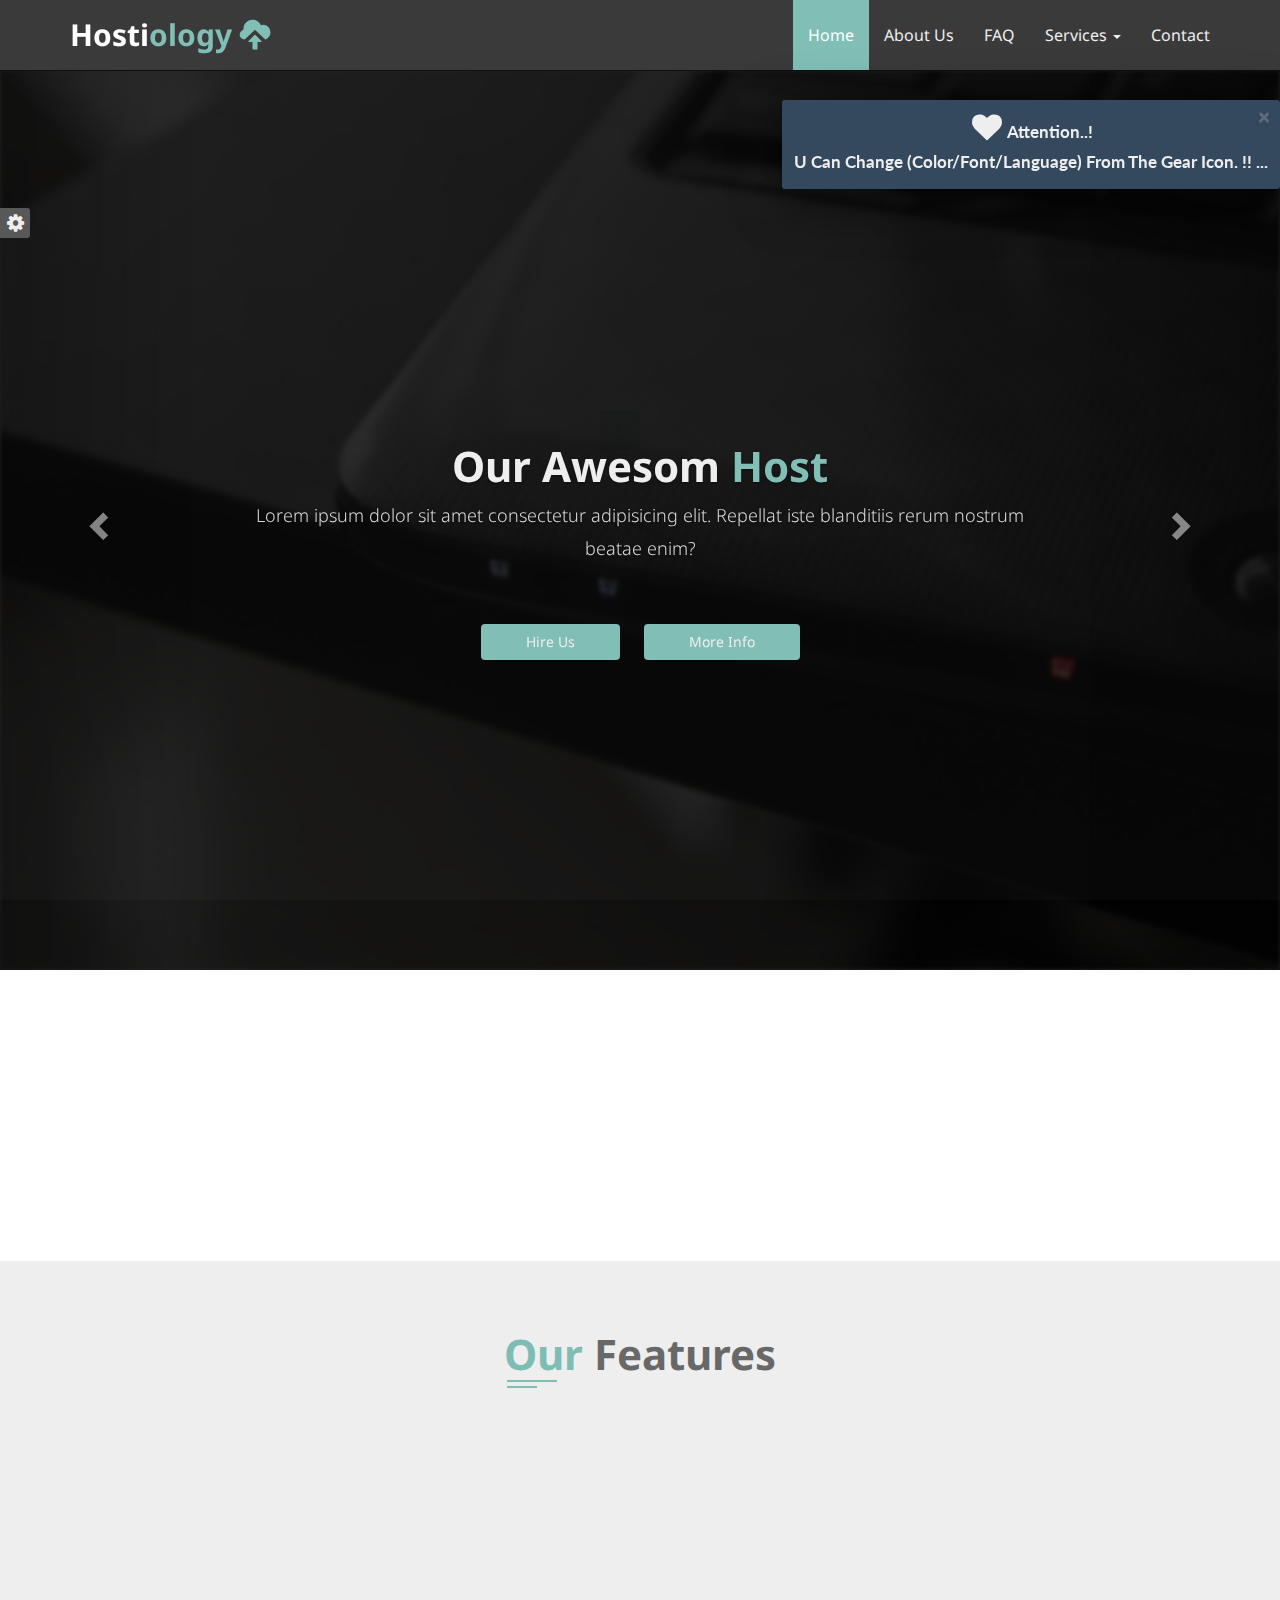
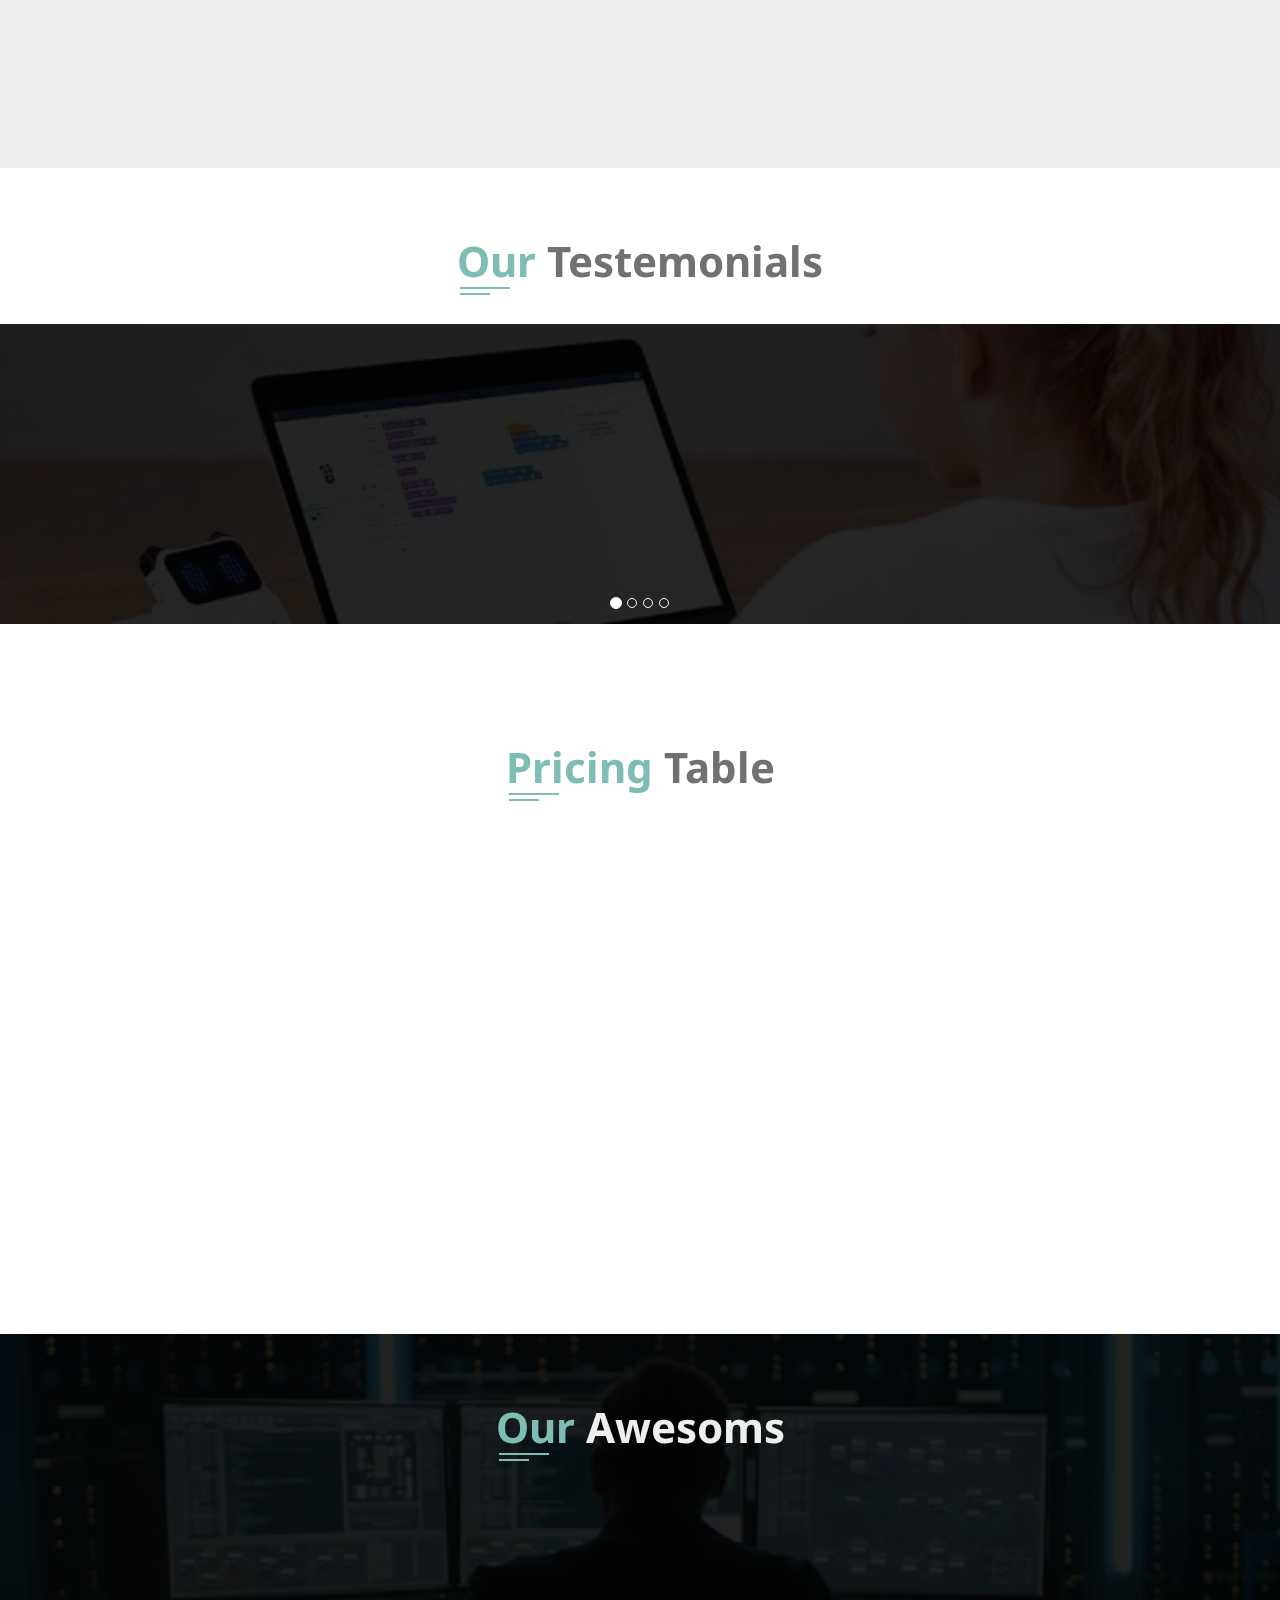
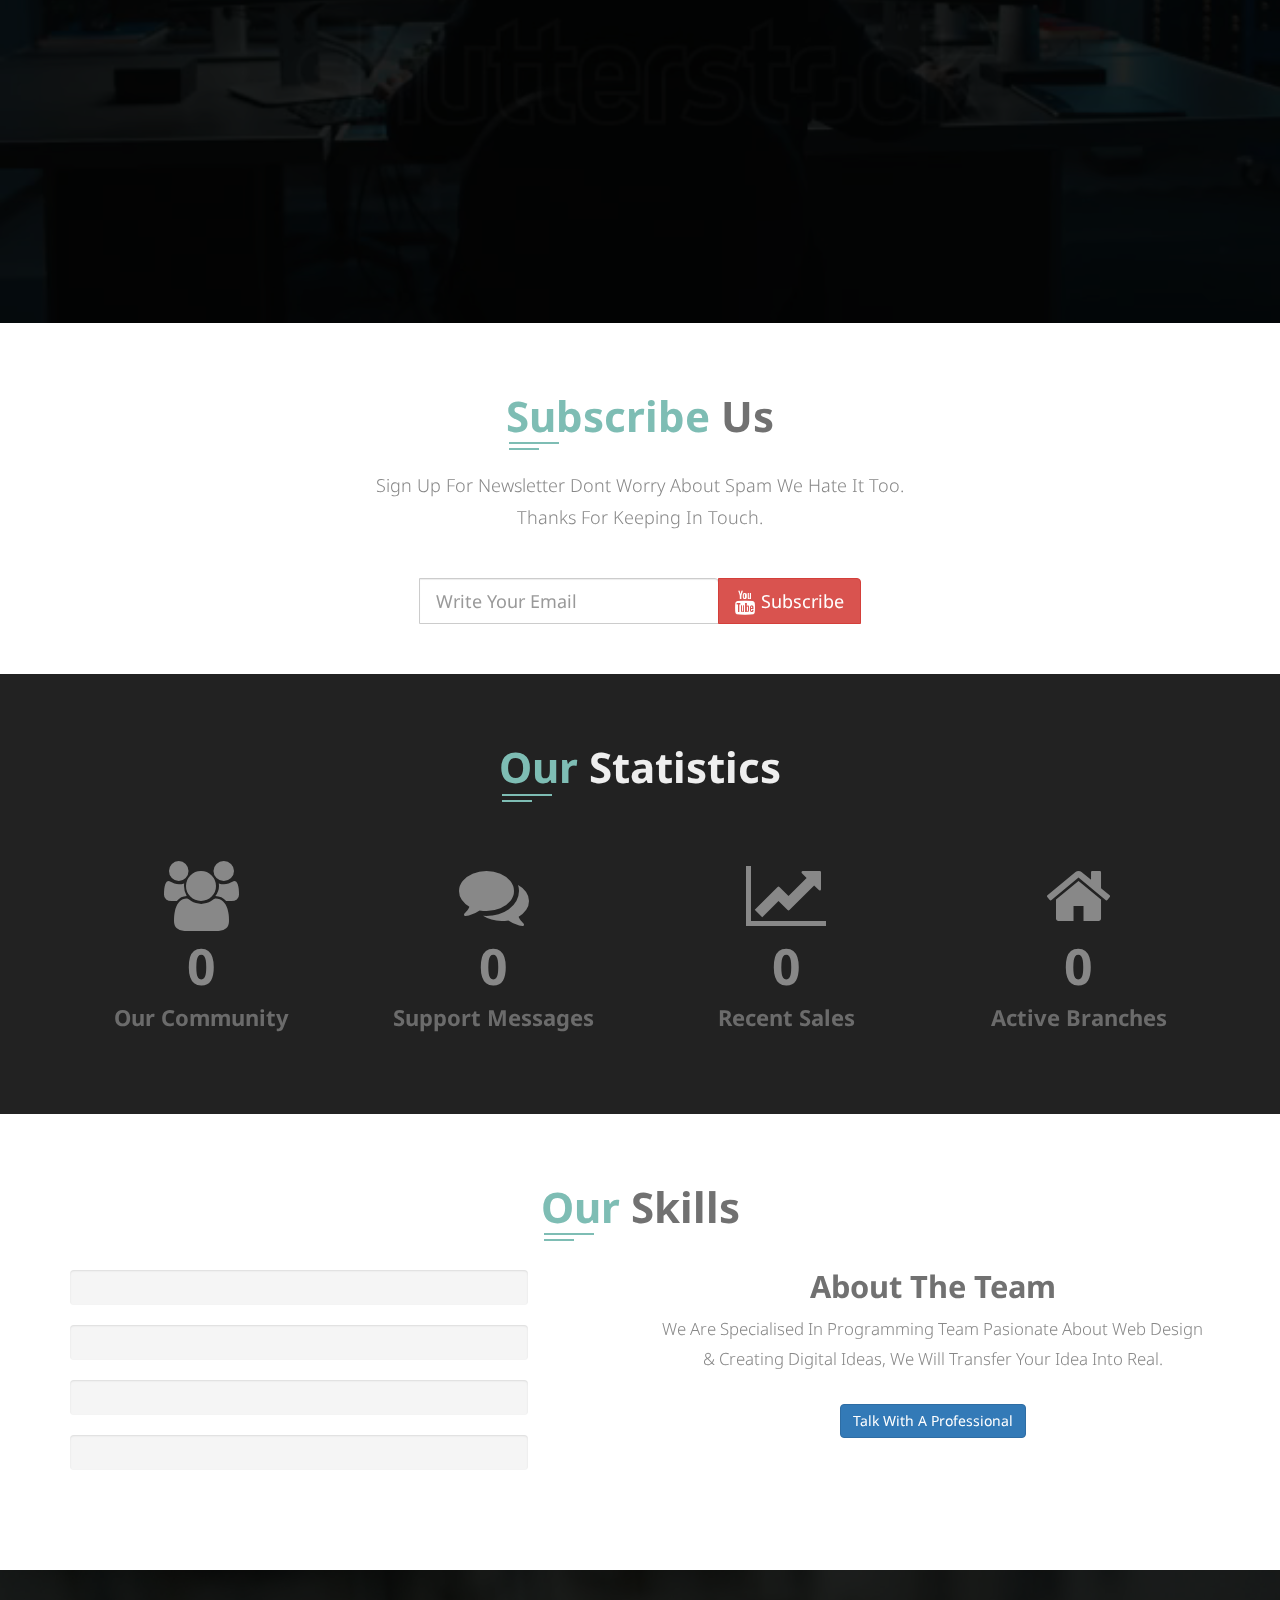
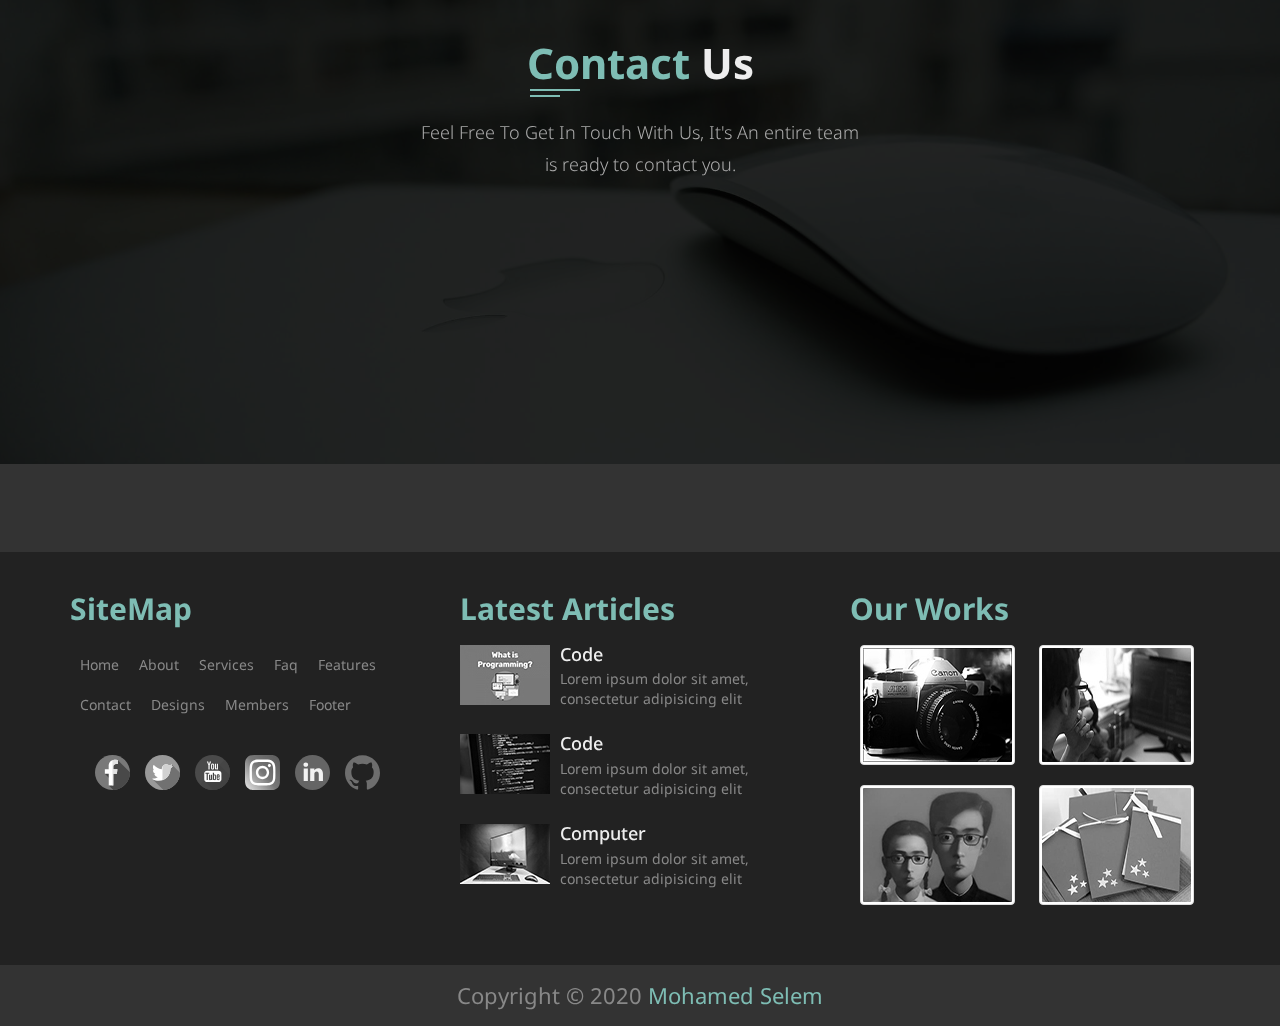
<file: index.html>
<!DOCTYPE html>
<html lang="en">

<head>
    <meta charset="utf-8">
    <meta http-equiv="X-UA-Compatible" content="IE=edge">
    <meta name="viewport" content="width=device-width, initial-scale=1">
    <title>Hostiology</title>
    <link href="https://fonts.googleapis.com/css2?family=Lato&family=Noto+Sans&family=Open+Sans&family=Roboto&family=Slabo+27px&display=swap" rel="stylesheet">
    <link rel="shortcut icon" href="images/fav-icon.svg" type="image/x-icon"> 
    <link rel="stylesheet" href="css/font-awesome.min.css">
    <link rel="stylesheet" href="css/bootstrap.min.css">
    <link rel="stylesheet" href="css/col-offset-right.min.css">
    <link rel="stylesheet" href="css/hover-min.css">
    <link rel="stylesheet" href="css/animate.min.css"/>
    <link rel="stylesheet" href="css/Main.min.css">
    <link rel="stylesheet" href="css/media.min.css">
    <link rel="stylesheet" href="css/color-one.min.css">
    <!-- HTML5 shim and Respond.js for IE8 support of HTML5 elements and media queries -->
    <!-- WARNING: Respond.js doesn't work if you view the page via file:// -->
    <!-- [if lt IE 9]>
    <script src="js/html5shiv.min.js"></script>
    <script src="js/respond.min.js"></script>
    <![endif]-->
</head>

<body>

    <!-- Start Info Messages -->
    <div class="message">
            <strong> <i class="fa fa-heart"></i> Attention..!</strong> <br>
            U Can Change (Color/Font/Language) From The Gear Icon. !! ...
            <span class="close">×</span>
    </div>       
    <!-- End Info Messages -->

    <!-- Start Preloader -->
    <div class="preloader">
        <div class="spinner">
            <div class="cube1"></div>
            <div class="cube2"></div>
        </div>
    </div>
    <!-- End Preloader -->

    <!-- Start Option Box -->
    <section class="option-box">
        <div class="color-option">
            <h4>Color <span>Option</span></h4>
            <ul class="list-unstyled">
                <li class="color-one" data-theme="color-one"></li>
                <li class="color-two" data-theme="color-two"></li>
                <li class="color-three" data-theme="color-three"></li>
                <li class="color-four" data-theme="color-four"></li>
            </ul>
        </div>
        <div class="font-option">
            <h4>Font <span>Option</span></h4>
            <ul class="list-unstyled">
                <li class="font-one" data-font-family="'Noto Sans', sans-serif">F1</li>
                <li class="font-two" data-font-family="'Roboto', sans-serif">F2</li>
                <li class="font-three" data-font-family="'Lato', sans-serif">F3</li>
                <li class="font-four" data-font-family="'Slabo 27px', sans-serif">F4</li>
            </ul>
        </div>
        <div class="caurosel-option">
            <button type="button" class="btn btn-danger hvr-pulse-grow d-caurosel">Disable Caurosel</button>
        </div>
        <div class="lan-option">
            <a href="Arabic/arabicV.html" class="btn btn-primary hvr-pulse-grow">Change To Arabic</a>
        </div>
        <div class="gear">
            <i class="fa fa-cog" aria-hidden="true"></i>
        </div>
    </section>
    <!-- End Option Box -->

    <!-- Start Nav-bar -->
    <nav class="navbar navbar-inverse navbar-fixed-top">
        <div class="container">
            <!-- Brand and toggle get grouped for better mobile display -->
            <div class="navbar-header">
                <button type="button" class="navbar-toggle collapsed" data-toggle="collapse"
                    data-target="#bs-example-navbar-collapse-1" aria-expanded="false">
                    <span class="sr-only">Toggle navigation</span>
                    <span class="icon-bar"></span>
                    <span class="icon-bar"></span>
                    <span class="icon-bar"></span>
                </button>
                <a class="navbar-brand hvr-push" href="#">
                    Hosti<span>ology</span>
                    <i class="glyphicon glyphicon-cloud-upload" aria-hidden="true"></i>
                </a>
            </div>
            <!-- Collect the nav links, forms, and other content for toggling -->
            <div class="collapse navbar-collapse" id="bs-example-navbar-collapse-1">
                <ul class="nav navbar-nav navbar-right">
                    <li class="active"><a href="#">Home</a></li>
                    <li><a href="about.html">About Us</a></li>
                    <li><a href="faq.html">FAQ</a></li>
                    <li class="dropdown">
                        <a href="#" class="dropdown-toggle" data-toggle="dropdown" role="button" aria-haspopup="true" aria-expanded="false">Services <span class="caret"></span></a>
                        <ul class="dropdown-menu">
                            <li><a href="#">Programming</a></li>
                            <li><a href="#">Web Design</a></li>
                            <li role="separator" class="divider"></li>
                            <li><a href="#">Desktop</a></li>
                            <li role="separator" class="divider"></li>
                            <li><a href="#">Web Hosting</a></li>
                        </ul>
                    </li>
                    <li><a href="#contact">Contact</a></li>
                </ul>
            </div><!-- /.navbar-collapse -->
        </div><!-- /.container-fluid -->
    </nav>
    <!-- Start Nav-bar -->

    <!-- Start Caurosal -->
    <div id="carousel-example-generic" class="carousel slide" data-ride="carousel">
        <!-- Indicators -->
        <ol class="carousel-indicators hidden">
            <li data-target="#carousel-example-generic" data-slide-to="0" class="active"></li>
            <li data-target="#carousel-example-generic" data-slide-to="1"></li>
            <li data-target="#carousel-example-generic" data-slide-to="2"></li>
            <li data-target="#carousel-example-generic" data-slide-to="3"></li>
        </ol>
        <!-- Wrapper for slides -->
        <div class="carousel-inner" role="listbox">
            <div class="item active">
                <img src="images/0.jpg" class="img-responsive" alt="...">
                <div class="overlay">
                    <div class="carousel-caption">
                        <h2 class="h1">Our Awesom <span>Host</span></h2>
                        <p class="lead hidden-xs">
                            Lorem ipsum dolor sit amet consectetur adipisicing elit. Repellat iste blanditiis rerum nostrum beatae enim?
                        </p>
                        <button type="button" class="btn btn-danger hvr-pop">Hire Us</button>
                        <button type="button" class="btn btn-danger hidden-xs hvr-pop">More Info</button>
                    </div>
                </div>
            </div>
            <div class="item">
                <img src="images/1.jpg" class="img-responsive" alt="...">
                <div class="overlay">
                    <div class="carousel-caption">
                        <h2 class="h1">Creative and <span>Simple</span></h2>
                        <p class="lead hidden-xs">Lorem ipsum dolor sit amet consectetur adipisicing elit. Repellat iste blanditiis rerum nostrum beatae enim?</p>
                        <button type="button" class="btn btn-danger">Hire Us</button>
                        <button type="button" class="btn btn-danger hidden-xs">Contact Us</button>
                    </div>
                </div>
            </div>
            <div class="item">
                <img src="images/2.jpg" class="img-responsive" alt="...">
                <div class="overlay">
                    <div class="carousel-caption">
                        <h2 class="h1">Cheap <span>Price</span></h2>
                        <p class="lead hidden-xs">Lorem ipsum dolor sit amet consectetur adipisicing elit. Repellat iste blanditiis rerum nostrum beatae enim?</p>
                        <button type="button" class="btn btn-danger">Hire Us</button>
                        <button type="button" class="btn btn-danger hidden-xs">Contact Us</button>
                    </div>
                </div>
            </div>
            <div class="item">
                <img src="images/3.jpg" class="img-responsive" alt="...">
                <div class="overlay">
                    <div class="carousel-caption">
                        <h2 class="h1">More <span>Secure</span></h2>
                        <p class="lead hidden-xs">Lorem ipsum dolor sit amet consectetur adipisicing elit. Repellat iste blanditiis rerum nostrum beatae enim?</p>
                        <button type="button" class="btn btn-danger">Hire Us</button>
                        <button type="button" class="btn btn-danger hidden-xs">Contact Us</button>
                    </div>
                </div>
            </div>
            ...
        </div>
        <!-- Controls -->
        <a class="left carousel-control" href="#carousel-example-generic" role="button" data-slide="prev">
            <span class="glyphicon glyphicon-chevron-left" aria-hidden="true"></span>
            <span class="sr-only">Previous</span>
        </a>
        <a class="right carousel-control" href="#carousel-example-generic" role="button" data-slide="next">
            <span class="glyphicon glyphicon-chevron-right" aria-hidden="true"></span>
            <span class="sr-only">Next</span>
        </a>
    </div>
    <!-- End Caurosal -->

    <!-- Start About Section -->
    <section class="about text-center wow animate__bounceInUp" data-wow-duration=".8s">
        <div class="container">
            <h1 class="custom-heading"><span>New</span> Bootstrap</h1>
            <p class="lead">Lorem ipsum dolor sit amet consectetur adipisicing elit. Labore exercitationem repellat tempora unde voluptas voluptates eius earum perferendis quod quisquam.</p>
        </div>
    </section>
    <!-- End About Section -->

    <!-- Start Features Section -->
    <section class="features text-center">
        <div class="container">
            <h2 class="h1 custom-heading"><span>Our</span> Features</h2>
            <div class="row">
                <div class="feat col-md-3 col-sm-6 hvr-float wow animate__bounceInLeft" data-wow-duration="1s">
                    <i class="fa fa-heart" aria-hidden="true"></i>
                    <h3>Lovely Design</h3>
                    <p class="lead">Lorem ipsum dolor sit amet consectetur adipisicing elit.</p>
                </div>
                <div class="feat col-md-3 col-sm-6 hvr-float wow animate__bounceInUp" data-wow-duration="1s">
                    <i class="fa fa-diamond" aria-hidden="true"></i>
                    <h3>Creative Code</h3>
                    <p class="lead">Lorem ipsum dolor sit amet consectetur adipisicing elit.</p>
                </div>
                <div class="feat col-md-3 col-sm-6 hvr-float wow animate__bounceInDown" data-wow-duration="1s">
                    <i class="fa fa-plane" aria-hidden="true"></i>
                    <h3>Speed Performance</h3>
                    <p class="lead">Lorem ipsum dolor sit amet consectetur adipisicing elit.</p>
                </div>
                <div class="feat col-md-3 col-sm-6 hvr-float wow animate__bounceInRight" data-wow-duration="1s">
                    <i class="fa fa-tablet" aria-hidden="true"></i>
                    <h3>All Responisve</h3>
                    <p class="lead">Lorem ipsum dolor sit amet consectetur adipisicing elit.</p>
                </div>
            </div>
        </div>
    </section>
    <!-- End Features Section -->

    <!-- Start Testemonials Section -->
    <section class="testemonials text-center">
        <h2 class="h1 custom-heading"><span>Our</span> Testemonials</h2>
        <!-- Start Testemonials Caurosal -->
        <div id="carousel-testemonials-generic" class="carousel slide" data-ride="carousel">
            <!-- Indicators -->
            <ol class="carousel-indicators">
                <li data-target="#carousel-testemonials-generic" data-slide-to="0" class="active"></li>
                <li data-target="#carousel-testemonials-generic" data-slide-to="1"></li>
                <li data-target="#carousel-testemonials-generic" data-slide-to="2"></li>
                <li data-target="#carousel-testemonials-generic" data-slide-to="3"></li>
            </ol>
            <!-- Wrapper for slides -->
            <div class="overlay">
                <div class="carousel-inner" role="listbox">
                    <div class="item active wow animate__bounceInRight" data-wow-duration="1s">
                        <div class="content">
                            <div class="avatar">
                                <img src="images/testemonials/avatar/avatar-1.svg" width="76" height="76" class="img-responsive" alt="avatar-1">
                            </div>
                            <p class="lead">
                                <span>&#8220;</span> 
                                Lorem ipsum dolor sit amet, consectetur adipisicing elit. Veritatis suscipit fuga labore ratione, doloribus libero natus consectetur et magnam a?
                                <span>&#8221;</span>
                            </p>
                            <span class="name">Mohamed Selem</span>
                        </div>
                    </div>
                    <div class="item">
                        <div class="content">
                            <div class="avatar">
                                <img src="images/testemonials/avatar/avatar-2.svg" width="76" height="76" class="img-responsive" alt="avatar-2">
                            </div>
                            <p class="lead">
                                <span>&#8220;</span> 
                                Lorem ipsum dolor sit amet, consectetur adipisicing elit. Veritatis suscipit fuga labore ratione, doloribus libero natus consectetur et magnam a?
                                <span>&#8221;</span>
                            </p>
                            <span class="name">Ahmed Saleh</span>
                        </div>
                    </div>
                    <div class="item">
                        <div class="content">
                            <div class="avatar">
                                <img src="images/testemonials/avatar/avatar-3.svg" width="76" height="76" class="img-responsive" alt="avatar-3">
                            </div>
                            <p class="lead">
                                <span>&#8220;</span> 
                                Lorem ipsum dolor sit amet, consectetur adipisicing elit. Veritatis suscipit fuga labore ratione, doloribus libero natus consectetur et magnam a?
                                <span>&#8221;</span>
                            </p>
                            <span class="name">Hany Osama</span>
                        </div>
                    </div>
                    <div class="item">
                        <div class="content">
                            <div class="avatar">
                                <img src="images/testemonials/avatar/avatar-4.svg" width="76" height="76" class="img-responsive" alt="avatar-4">
                            </div>
                            <p class="lead">
                                <span>&#8220;</span> 
                                Lorem ipsum dolor sit amet, consectetur adipisicing elit. Veritatis suscipit fuga labore ratione, doloribus libero natus consectetur et magnam a?
                                <span>&#8221;</span>
                            </p>
                            <span class="name">Shady Fouad</span>
                        </div>
                    </div>
                </div>
            </div>
            <!-- End Testemonials Caurosal -->
        </div>
    </section>
    <!-- End Testemonials Section -->

    <!-- Start Section Price Table -->
    <section class="price-table text-center">
        <div class="container">
            <h2 class="h1 custom-heading"><span>Pricing</span> Table</h2>
            <div class="row">
                <div>
                    <div class="col-sm-6 col-md-3">
                        <div class="price-box wow animate__bounceInLeft" data-wow-duration="1s">
                            <h3>Simple</h3>
                            <span class="price center-block">40$</span>
                            <ul class="advantages list-unstyled">
                                <li>Space: <span>30GB </span></li>
                                <li>Emails: <span>20</span></li>
                                <li>Ips: <span>2IP</span></li>
                                <li>Databases: <span>10</span></li>
                                <li>FTP Accounts: <span>5</span></li>
                            </ul>
                            <a href="#" class="btn btn-info">Order Now</a>
                        </div>
                    </div>
                    <div class="col-sm-6 col-md-3">
                        <div class="price-box wow animate__bounceInUp" data-wow-duration="1s">
                            <h3>High</h3>
                            <span class="price center-block">60$</span>
                            <ul class="advantages list-unstyled">
                                <li>Space: <span>60GB </span></li>
                                <li>Emails: <span>40</span></li>
                                <li>Ips: <span>4IP</span></li>
                                <li>Databases: <span>15</span></li>
                                <li>FTP Accounts: <span>6</span></li>
                            </ul>
                            <a href="#" class="btn btn-info">Order Now</a>
                        </div>
                    </div>
                    <div class="col-sm-6 col-md-3">
                        <div class="price-box wow animate__bounceInUp" data-wow-duration="1s">
                            <h3>VIP</h3>
                            <span class="price center-block">80$</span>
                            <ul class="advantages list-unstyled">
                                <li>Space: <span>80GB </span></li>
                                <li>Emails: <span>40</span></li>
                                <li>Ips: <span>10IP</span></li>
                                <li>Databases: <span>20</span></li>
                                <li>FTP Accounts: <span>8</span></li>
                            </ul>
                            <a href="#" class="btn btn-info">Order Now</a>
                        </div>
                    </div>
                    <div class="col-sm-6 col-md-3">
                        <div class="price-box wow animate__bounceInRight" data-wow-duration="1s">
                            <h3>Speical</h3>
                            <span class="price center-block">120$</span>
                            <ul class="advantages list-unstyled">
                                <li>Space: <span>100GB </span></li>
                                <li>Emails: <span>80</span></li>
                                <li>Ips: <span>15IP</span></li>
                                <li>Databases: <span>30</span></li>
                                <li>FTP Accounts: <span>10</span></li>
                            </ul>
                            <a href="#" class="btn btn-info">Order Now</a>
                        </div>
                    </div>
                </div>
            </div>
        </div>
    </section>
    <!-- End Section Price Table -->

    <!-- Start Section Our Team -->
    <section class="our-team text-center">
        <video playsinline muted loop autoplay="">
            <source src="videoes/1.mp4" type="video/mp4">
        </video>
        <div class="overlay">
            <div class="container">
                <h2 class="h1 custom-heading"><span>Our</span> Awesoms</h2>
                <div class="row">
                    <div class="person col-md-3 col-sm-6 wow animate__bounceIn" data-wow-duration="1s">
                        <img src="images/team/1.jpg" alt="1" class="img-circle img-thumbnail" width="176" height="176">
                        <h3>Chris Coyier</h3>
                        <p>Lorem ipsum dolor sit amet consectetur adipisicing elit. Atque expedita labore provident earum sed!</p>
                        <a href="#" target="_blank"> <i class="fa fa-facebook-f fa-fw team-icon"></i> </a> 
                        <a href="#" target="_blank"> <i class="fa fa-twitter fa-fw team-icon"></i> </a> 
                        <a href="#" target="_blank"> <i class="fa fa-github-alt fa-fw team-icon"></i> </a>
                    </div>
                    <div class="person col-md-3 col-sm-6 wow animate__bounceIn" data-wow-duration="1s">
                        <img src="images/team/2.jpg" alt="1" class="img-circle img-thumbnail" width="176" height="176">
                        <h3>Dan Vasilla</h3>
                        <p>Lorem ipsum dolor sit amet consectetur adipisicing elit. Atque expedita labore provident earum sed!</p>
                        <a href="#" target="_blank"> <i class="fa fa-facebook-f fa-fw team-icon"></i> </a> 
                        <a href="#" target="_blank"> <i class="fa fa-twitter fa-fw team-icon"></i> </a>
                        <a href="#" target="_blank"> <i class="fa fa-github-alt fa-fw team-icon"></i> </a>
                    </div>
                    <div class="person col-md-3 col-sm-6 wow animate__bounceIn" data-wow-duration="1s">
                        <img src="images/team/3.jpg" alt="1" class="img-circle img-thumbnail" width="176" height="176">
                        <h3>John Mosa</h3>
                        <p>Lorem ipsum dolor sit amet consectetur adipisicing elit. Atque expedita labore provident earum sed!</p>
                        <a href="#" target="_blank"> <i class="fa fa-facebook-f fa-fw team-icon"></i> </a> 
                        <a href="#" target="_blank"> <i class="fa fa-twitter fa-fw team-icon"></i> </a> 
                        <a href="#" target="_blank"> <i class="fa fa-github-alt fa-fw team-icon"></i> </a>
                    </div>
                    <div class="person col-md-3 col-sm-6 wow animate__bounceIn" data-wow-duration="1s">
                        <img src="images/team/4jpg.jpg" alt="1" class="img-circle img-thumbnail" width="176" height="176">
                        <h3>Rohan Raad</h3>
                        <p>Lorem ipsum dolor sit amet consectetur adipisicing elit. Atque expedita labore provident earum sed!</p>
                        <a href="#" target="_blank"> <i class="fa fa-facebook-f fa-fw team-icon"></i> </a> 
                        <a href="#" target="_blank"> <i class="fa fa-twitter fa-fw team-icon"></i> </a> 
                        <a href="#" target="_blank"> <i class="fa fa-github-alt fa-fw team-icon"></i> </a>
                    </div>
                </div>
            </div>
        </div>
    </section>
    <!-- End Section Our Team -->

    <!-- Start Section Subscribe -->
    <section class="subscribe text-center">
        <div class="container">
            <h2 class="h1 custom-heading"><span>Subscribe</span> Us</h2>
            <p class="lead">Sign Up For Newsletter Dont Worry About Spam We Hate It Too. <br> Thanks For Keeping In Touch.</p>
            <form class="form-inline">
                <input type="email" class="form-control input-lg" placeholder="Write Your Email">
                <button type="submit" class="btn btn-danger btn-lg">
                    <i class="fa fa-youtube fa-lg" aria-hidden="true"></i>
                    Subscribe
                </button>
            </form>
        </div>
    </section>
    <!-- End Section Subscribe -->

    <!-- Start Section Stats -->
    <section class="stats text-center">
        <div class="container">
            <h2 class="h1 custom-heading"><span>Our</span> Statistics</h2>
            <div class="row">
                <div class="col-sm-6 col-lg-3">
                    <div class="statics">
                        <i class="fa fa-users fa-5x"></i>
                        <span class="number" data-count="5300">0</span>
                        <span class="title">Our Community</span>
                    </div>
                </div>
                <div class="col-sm-6 col-lg-3">
                    <div class="statics">
                        <i class="fa fa-comments fa-5x"></i>
                        <span class="number" data-count="4500">0</span>
                        <span class="title">Support Messages</span>
                    </div>
                </div>
                <div class="col-sm-6 col-lg-3">
                    <div class="statics">
                        <i class="fa fa-line-chart fa-5x"></i>
                        <span class="number" data-count="3200">0</span>
                        <span class="title">Recent Sales</span>
                    </div>
                </div>
                <div class="col-sm-6 col-lg-3">
                    <div class="statics">
                        <i class="fa fa-home fa-5x"></i>
                        <span class="number" data-count="2000">0</span>
                        <span class="title">Active Branches</span>            
                    </div>
                </div>
            </div>
        </div>
    </section>
    <!-- End Section Stats -->

    <!-- Start Skills Section -->
    <section class="skills  text-center">
        <div class="container">
            <h2 class="h1 custom-heading"><span>Our</span> Skills</h2>
            <div class="row">
                <div class="col-md-5">
                    <div class="progress">
                        <div class="progress-bar progress-bar-success" role="progressbar" aria-valuenow="80" aria-valuemin="0" aria-valuemax="100" style="width: 0%" data-progress="80">
                            <span>80% HTML 5</span>
                        </div>
                    </div>
                    <div class="progress">
                        <div class="progress-bar progress-bar-danger" role="progressbar" aria-valuenow="70" aria-valuemin="0" aria-valuemax="100" style="width: 0%" data-progress="70">
                            <span>70% CSS 3</span>
                        </div>
                    </div>
                    <div class="progress">
                        <div class="progress-bar progress-bar-primary" role="progressbar" aria-valuenow="60" aria-valuemin="0" aria-valuemax="100" style="width: 0%" data-progress="60%">
                            <span>60% JavaScript</span>
                        </div>
                    </div>
                    <div class="progress">
                        <div class="progress-bar progress-bar-info" role="progressbar" aria-valuenow="65" aria-valuemin="0" aria-valuemax="100" style="width: 0%" data-progress="65">
                            <span>65% Jquery</span>
                        </div>
                    </div>
                </div>
                <div class="col-md-6 col-md-offset-1">
                    <div class="skills-info">
                        <h3>About The Team</h3>
                        <p class="lead">We Are Specialised In Programming Team Pasionate About Web Design & Creating Digital Ideas, We Will Transfer Your Idea Into Real.
                        </p>
                        <button class="btn btn-primary">Talk With A Professional</button>
                    </div>
                </div>
            </div>
        </div>
    </section>
    <!-- Start Skills Section -->

    <!-- Start Contact Us Section -->
    <section class="contact text-center" id="contact">
        <div class="overlay">
            <div class="container">
                <h2 class="h1 custom-heading">
                    <span>Contact</span> 
                    <i class="fas fa-headset fa-lg contact-icon"></i>
                    Us
                </h2>
                <p class="lead">
                    Feel Free To Get In Touch With Us,
                    It's An entire team <br> is ready to contact you.
                </p>
                <form>
                    <div class="row">
                        <div class="col-md-6 wow animate__bounceInLeft" data-wow-duration="1s">
                            <div class="form-group">
                                <input type="text" class="form-control input-lg" placeholder="Write Your Email">
                            </div>
                            <div class="form-group">
                                <input type="password" class="form-control input-lg" placeholder="Your Password">
                            </div>
                            <div class="form-group">
                                <input type="text" class="form-control input-lg" placeholder="Call Phone">
                            </div>
                        </div>
                        <div class="col-md-6 col-md-6 wow animate__bounceInRight" data-wow-duration="1s">
                            <div class="form-group">
                                <textarea class="form-control input-lg" placeholder="Write A Message"></textarea>
                            </div>
                            <button type="button" class="btn btn-danger btn-lg btn-block">Send</button>
                        </div>
                    </div>
                </form>
            </div>
        </div>
    </section>
    <!-- End Contact Us Section -->

    <!-- Start Our Clients Section -->
    <div class="clients">
        <div class="container">
            <div class="row">
                <ul class="list-unstyled">
                    <li class="col-md-2 col-xs-4">
                        <img class="img-responsive center-block wow animate__bounceIn" data-wow-duration="0.5s" data-wow-delay="0.5s" src="images/clients/1.png" alt="1" width="126" height="128">
                    </li>
                    <li class="col-md-2 col-xs-4">
                        <img class="img-responsive center-block wow animate__bounceIn" data-wow-duration="0.5s" data-wow-delay="1s" src="images/clients/2.png" alt="2" width="126" height="128">
                    </li>
                    <li class="col-md-2 col-xs-4">
                        <img class="img-responsive center-block wow animate__bounceIn" data-wow-duration="0.5s" data-wow-delay="1.5s" src="images/clients/3.png" alt="3" width="126" height="128">
                    </li>
                    <li class="col-md-2 col-xs-4">
                        <img class="img-responsive center-block wow animate__bounceIn" data-wow-duration="0.5s" data-wow-delay="2s" src="images/clients/4.png" alt="4" width="126" height="128">
                    </li>
                    <li class="col-md-2 col-xs-4">
                        <img class="img-responsive center-block wow animate__bounceIn" data-wow-duration="0.5s" data-wow-delay="2.5s" src="images/clients/5.png" alt="5" width="126" height="128">
                    </li>
                    <li class="col-md-2 col-xs-4">
                        <img class="img-responsive center-block wow animate__bounceIn" data-wow-duration="0.5s" data-wow-delay="3s" src="images/clients/6.png" alt="6" width="126" height="128">
                    </li>
                </ul>
            </div>
        </div>
    </div>
    <!-- End Our Clients Section -->

    <!-- Start Footer -->
    <section class="footer">
        <div class="container">
            <div class="row">
                <div class="col-md-6 col-lg-4">
                    <h3 class="h2">SiteMap</h3>
                    <ul class="sitemap list-unstyled">
                        <li>Home</li>
                        <li>About</li>
                        <li>Services</li>
                        <li>Faq</li>
                        <li>Features</li>
                        <li>Contact</li>
                        <li>Designs</li>
                        <li>Members</li>
                        <li>Footer</li>
                    </ul>
                    <ul class="social list-unstyled">
                        <li>
                            <a href="#">
                                <img src="images/footer-social/fp.svg" alt="fb" class="img-responsive">
                            </a>
                        </li>
                        <li>
                            <a href="#">
                                <img src="images/footer-social/twitter.svg" alt="fb" class="img-responsive">
                            </a>
                        </li>
                        <li>
                            <a href="#">
                                <img src="images/footer-social/ytp.svg" alt="fb" class="img-responsive">
                            </a>
                        </li>
                        <li>
                            <a href="#">
                                <img src="images/footer-social/instagram.svg" alt="fb" class="img-responsive">
                            </a>
                        </li>
                        <li>
                            <a href="#">
                                <img src="images/footer-social/linkidin.svg" alt="fb" class="img-responsive">
                            </a>
                        </li>
                        <li>
                            <a href="#">
                                <img src="images/footer-social/github.svg" alt="fb" class="img-responsive">
                            </a>
                        </li>
                    </ul>
                </div>
                <div class="col-md-6 col-lg-4">
                    <h3 class="h2">Latest Articles</h3>
                    <!-- Note Media -->
                    <div class="media">
                        <div class="media-left">
                            <a href="#">
                                <img src="images/footer-articles/1.jpg" alt="2" class="img-responsive media-object">
                            </a>
                        </div>
                        <div class="media-body">
                            <h4>Code</h4>
                            <p>Lorem ipsum dolor sit amet, <br> consectetur adipisicing elit</p>
                        </div>
                    </div>
                    <div class="media">
                        <div class="media-left">
                            <a href="#">
                                <img src="images/footer-articles/2.jpg" alt="2" class="img-responsive media-object">
                            </a>
                        </div>
                        <div class="media-body">
                            <h4>Code</h4>
                            <p>Lorem ipsum dolor sit amet, <br> consectetur adipisicing elit</p>
                        </div>
                    </div>
                    <div class="media">
                        <div class="media-left">
                            <a href="#">
                                <img src="images/footer-articles/3.jpg" alt="3" class="img-responsive media-object">
                            </a>
                        </div>
                        <div class="media-body">
                            <h4>Computer</h4>
                            <p>Lorem ipsum dolor sit amet, <br> consectetur adipisicing elit</p>
                        </div>
                    </div>
                </div>
                <div class="col-md-12 col-lg-4">
                    <h3 class="h2">Our Works</h3>
                    <div class="works">
                        <a href="#">
                            <img src="images/footer-works/1.jpg" alt="1" class="responsive-img img-thumbnail">
                        </a>
                        <a href="#">
                            <img src="images/footer-works/2.jpg" alt="2" class="responsive-img img-thumbnail">
                        </a>
                        <a href="#">
                            <img src="images/footer-works/3.jpg" alt="3" class="responsive-img img-thumbnail">
                        </a>
                        <a href="#">
                            <img src="images/footer-works/4.jpg" alt="4" class="responsive-img img-thumbnail">
                        </a>
                    </div>
                </div>
            </div>
        </div>
        <div class="copy text-center">
            Copyright &copy; 2020 <a href="https://www.facebook.com/mseelem" target="_blank">Mohamed Selem</a>
        </div>
    </section>
    <!-- End Footer -->

    <!-- Scroll To Top -->
    <div class="scroll-top">
        <i class="fa fa-fighter-jet fa-2x" aria-hidden="true"></i>
        <img src="images/122-1223559_flames-clipart-revival-transparent-background-fire-png.png" alt="fire">
    </div>
    <!-- Scroll To Top -->

    <!--Start Scripts-->
    <script src="js/jquery-1.12.4.min.js"></script>
    <script src="js/bootstrap.min.js"></script>
    <script src="js/custom.js"></script>
    <script src="js/wow.min.js"></script>
    <script>
        //Trigger WowJs
        wow = new WOW({
                boxClass:     'wow',      // default
                animateClass: 'animated', // default
                offset:       150,          // default
                mobile:       true,       // default
                live:         true        // default
            });
        wow.init();
    </script>
    <!--End Scripts-->

</body>

</html>
</file>
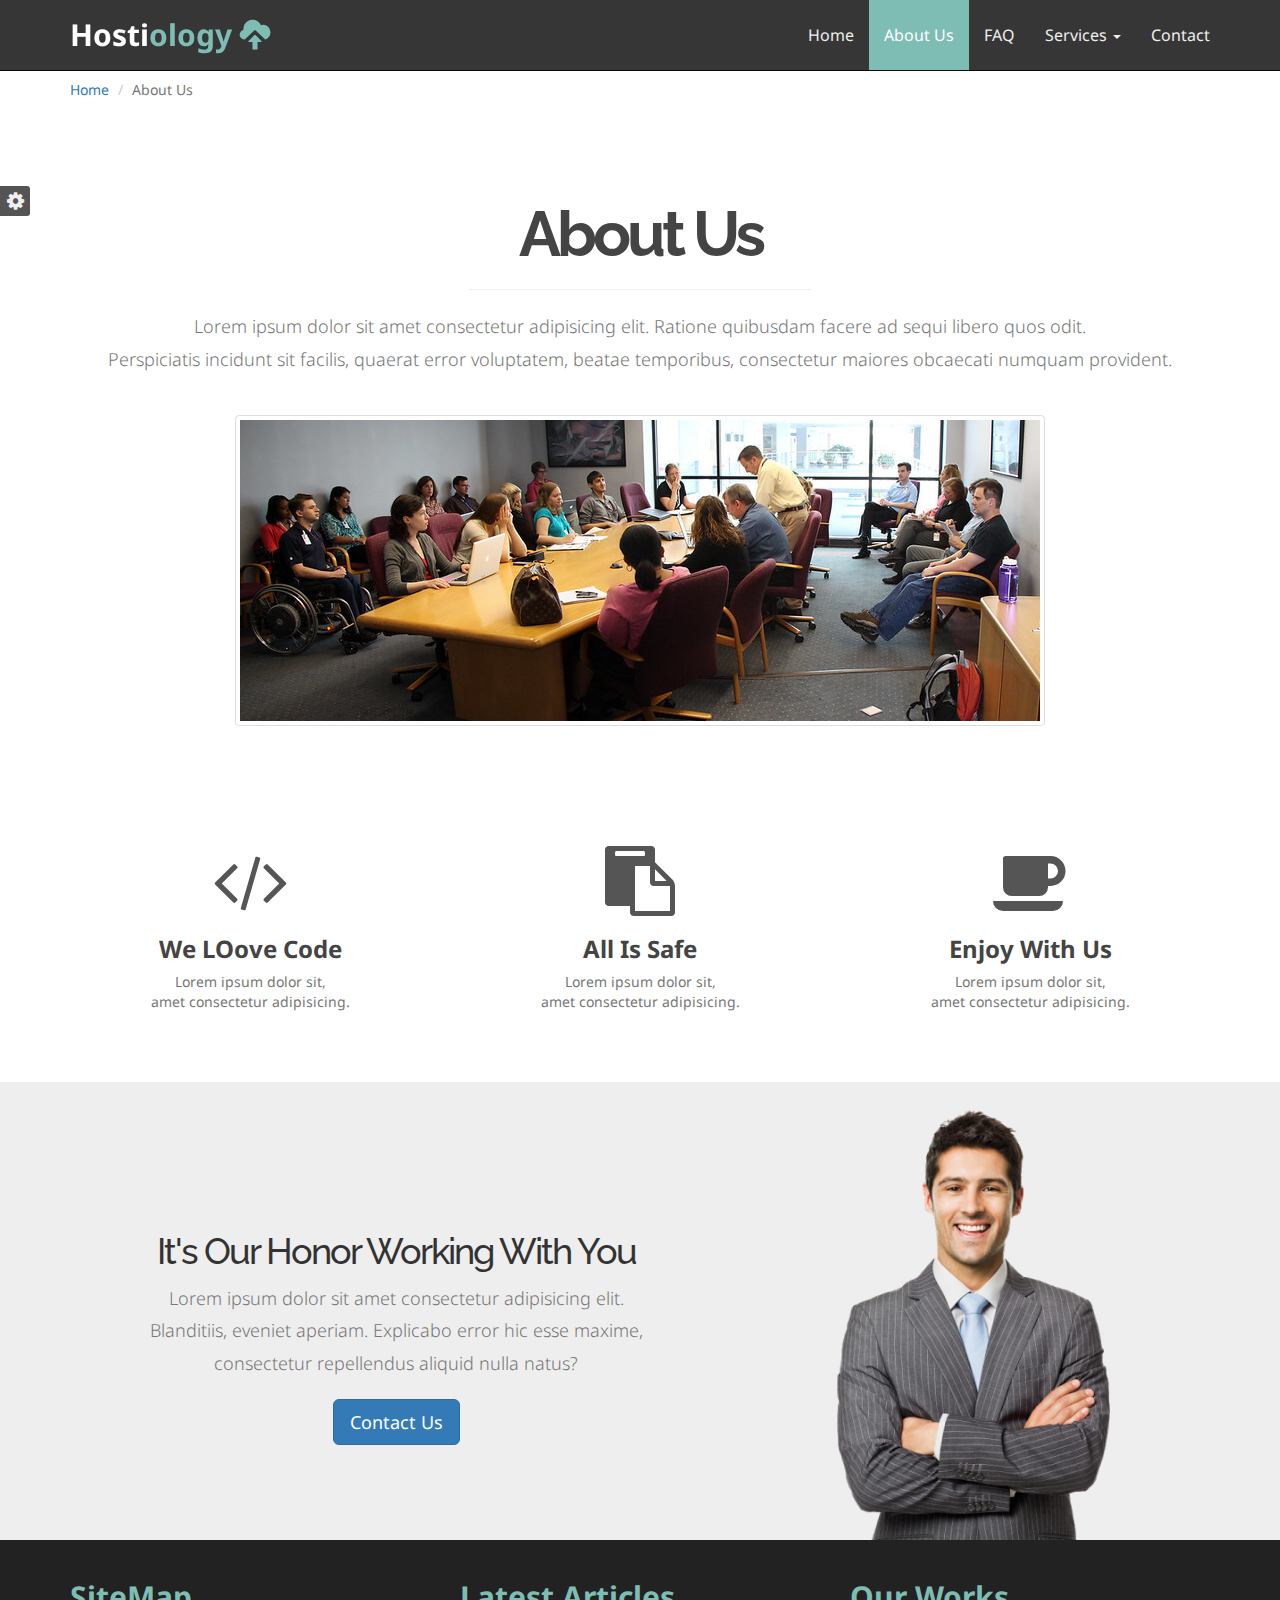
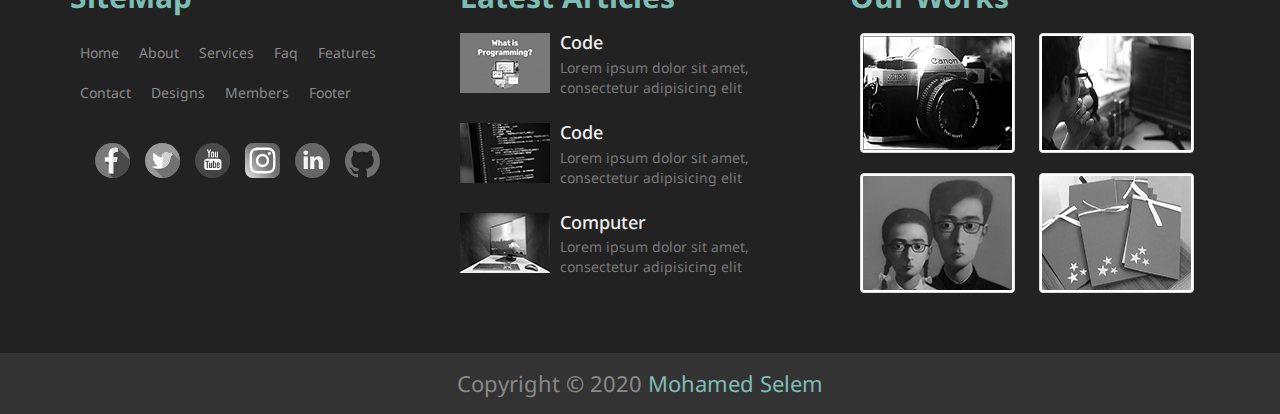
<file: about.html>
<!DOCTYPE html>
<html lang="en">

<head>
    <meta charset="utf-8">
    <meta http-equiv="X-UA-Compatible" content="IE=edge">
    <meta name="viewport" content="width=device-width, initial-scale=1">
    <title>Hostiology</title>
    <link href="https://fonts.googleapis.com/css2?family=Lato&family=Noto+Sans&family=Open+Sans&family=Roboto&family=Slabo+27px&display=swap" rel="stylesheet">
    <link href="https://fonts.googleapis.com/css2?family=Raleway:wght@400;800&display=swap" rel="stylesheet">
    <link rel="shortcut icon" href="images/fav-icon.svg" type="image/x-icon"> 
    <link rel="stylesheet" href="css/font-awesome.min.css">
    <link rel="stylesheet" href="css/bootstrap.min.css">
    <link rel="stylesheet" href="css/hover-min.css">
    <link rel="stylesheet" href="css/Main.min.css">
    <link rel="stylesheet" href="css/pages/pages.min.css">
    <link rel="stylesheet" href="css/media.min.css">
    <link rel="stylesheet" href="css/color-one.min.css">
    <!-- HTML5 shim and Respond.js for IE8 support of HTML5 elements and media queries -->
    <!-- WARNING: Respond.js doesn't work if you view the page via file:// -->
    <!-- [if lt IE 9]>
    <script src="js/html5shiv.min.js"></script>
    <script src="js/respond.min.js"></script>
    <![endif]-->
</head>

<body>

    <!-- Start Option Box -->
    <section class="option-box">
        <div class="color-option">
            <h4>Color <span>Option</span></h4>
            <ul class="list-unstyled">
                <li class="color-one" data-theme="color-one"></li>
                <li class="color-two" data-theme="color-two"></li>
                <li class="color-three" data-theme="color-three"></li>
                <li class="color-four" data-theme="color-four"></li>
            </ul>
        </div>
        <div class="font-option">
            <h4>Font <span>Option</span></h4>
            <ul class="list-unstyled">
                <li class="font-one" data-font-family="'Noto Sans', sans-serif">F1</li>
                <li class="font-two" data-font-family="'Roboto', sans-serif">F2</li>
                <li class="font-three" data-font-family="'Lato', sans-serif">F3</li>
                <li class="font-four" data-font-family="'Slabo 27px', sans-serif">F4</li>
            </ul>
        </div>
        <div class="lan-option">
            <a href="Arabic/aboutRtl.html" class="btn btn-primary hvr-pulse-grow">Change To Arabic</a>
        </div>
        <div class="gear">
            <i class="fa fa-cog" aria-hidden="true"></i>
        </div>
    </section>
    <!-- End Option Box -->

    <!-- Start Nav-bar -->
    <nav class="navbar navbar-inverse navbar-fixed-top">
        <div class="container">
            <!-- Brand and toggle get grouped for better mobile display -->
            <div class="navbar-header">
                <button type="button" class="navbar-toggle collapsed" data-toggle="collapse"
                    data-target="#bs-example-navbar-collapse-1" aria-expanded="false">
                    <span class="sr-only">Toggle navigation</span>
                    <span class="icon-bar"></span>
                    <span class="icon-bar"></span>
                    <span class="icon-bar"></span>
                </button>
                <a class="navbar-brand hvr-push" href="index.html">
                    Hosti<span>ology</span>
                    <i class="glyphicon glyphicon-cloud-upload" aria-hidden="true"></i>
                </a>
            </div>
            <!-- Collect the nav links, forms, and other content for toggling -->
            <div class="collapse navbar-collapse" id="bs-example-navbar-collapse-1">
                <ul class="nav navbar-nav navbar-right">
                    <li><a href="index.html">Home</a></li>
                    <li class="active"><a href="#">About Us</a></li>
                    <li><a href="faq.html">FAQ</a></li>
                    <li class="dropdown">
                        <a href="#" class="dropdown-toggle" data-toggle="dropdown" role="button" aria-haspopup="true" aria-expanded="false">Services <span class="caret"></span></a>
                        <ul class="dropdown-menu">
                            <li><a href="#">Programming</a></li>
                            <li><a href="#">Web Design</a></li>
                            <li role="separator" class="divider"></li>
                            <li><a href="#">Desktop</a></li>
                            <li role="separator" class="divider"></li>
                            <li><a href="#">Web Hosting</a></li>
                        </ul>
                    </li>
                    <li><a href="index.html#contact">Contact</a></li>
                </ul>
            </div><!-- /.navbar-collapse -->
        </div><!-- /.container-fluid -->
    </nav>
    <!-- Start Nav-bar -->

    <!-- Start Breadcrumb -->
    <div class="breadcrumb-wraper">
        <div class="container">
            <ol class="breadcrumb">
                <li><a href="index.html">Home</a></li>
                <li class="active">About Us</li>
            </ol>
        </div>
    </div>
    <!-- End Breadcrumb -->

    <!-- Start About Us Section -->
    <section class="about-us text-center">
        <div class="container">
            <h1>About Us</h1>
            <hr>
            <p class="lead">Lorem ipsum dolor sit amet consectetur adipisicing elit. Ratione quibusdam facere ad sequi libero quos odit. <br> Perspiciatis incidunt sit facilis, quaerat error voluptatem, beatae temporibus, consectetur maiores obcaecati numquam provident.</p>
            <img src="images/about-us/team.jpg" alt="team" class="img-thumbnail">
        </div>
    </section>
    <!-- End About Us Section -->

    <!-- Start About Features Section -->
    <section class="about-features text-center">
        <div class="container">
            <div class="row">
                <div class="col-sm-4">
                    <i class="fa fa-code fa-5x" aria-hidden="true"></i>
                    <h3>We LOove Code</h3>
                    <p>Lorem ipsum dolor sit, <br> amet consectetur adipisicing.</p>
                </div>
                <div class="col-sm-4">
                    <i class="fa fa-clipboard fa-5x" aria-hidden="true"></i>
                    <h3>All Is Safe</h3>
                    <p>Lorem ipsum dolor sit, <br> amet consectetur adipisicing.</p>
                </div>
                <div class="col-sm-4">
                    <i class="fa fa-coffee fa-5x" aria-hidden="true"></i>
                    <h3>Enjoy With Us</h3>
                    <p>Lorem ipsum dolor sit, <br> amet consectetur adipisicing.</p>
                </div>
            </div>
        </div>
    </section>
    <!-- End About Features Section -->

    <!-- Start Ceo Section-->
    <section class="about-ceo text-center">
        <div class="container">
            <div class="row">
                <div class="col-sm-7">
                    <h2 class="h1">It's Our Honor Working With You</h2>
                    <p class="lead">Lorem ipsum dolor sit amet consectetur adipisicing elit. <br> Blanditiis, eveniet aperiam. Explicabo error hic esse maxime, <br> consectetur repellendus aliquid nulla natus?</p>
                    <a href="#" class="btn btn-primary btn-lg ">Contact Us</a>
                </div>
                <div class="col-sm-5">
                    <img src="images/about-us/bus-man.png" alt="ceo" class="img-responsive">
                </div>
            </div>
        </div>
    </section>
    <!-- End Ceo Section-->

    <!-- Start Footer -->
    <section class="footer">
        <div class="container">
            <div class="row">
                <div class="col-md-6 col-lg-4">
                    <h3 class="h2">SiteMap</h3>
                    <ul class="sitemap list-unstyled">
                        <li>Home</li>
                        <li>About</li>
                        <li>Services</li>
                        <li>Faq</li>
                        <li>Features</li>
                        <li>Contact</li>
                        <li>Designs</li>
                        <li>Members</li>
                        <li>Footer</li>
                    </ul>
                    <ul class="social list-unstyled">
                        <li>
                            <a href="#">
                                <img src="images/footer-social/fp.svg" alt="fb" class="img-responsive">
                            </a>
                        </li>
                        <li>
                            <a href="#">
                                <img src="images/footer-social/twitter.svg" alt="fb" class="img-responsive">
                            </a>
                        </li>
                        <li>
                            <a href="#">
                                <img src="images/footer-social/ytp.svg" alt="fb" class="img-responsive">
                            </a>
                        </li>
                        <li>
                            <a href="#">
                                <img src="images/footer-social/instagram.svg" alt="fb" class="img-responsive">
                            </a>
                        </li>
                        <li>
                            <a href="#">
                                <img src="images/footer-social/linkidin.svg" alt="fb" class="img-responsive">
                            </a>
                        </li>
                        <li>
                            <a href="#">
                                <img src="images/footer-social/github.svg" alt="fb" class="img-responsive">
                            </a>
                        </li>
                    </ul>
                </div>
                <div class="col-md-6 col-lg-4">
                    <h3 class="h2">Latest Articles</h3>
                    <!-- Note Media -->
                    <div class="media">
                        <div class="media-left">
                            <a href="#">
                                <img src="images/footer-articles/1.jpg" alt="2" class="img-responsive media-object">
                            </a>
                        </div>
                        <div class="media-body">
                            <h4>Code</h4>
                            <p>Lorem ipsum dolor sit amet, <br> consectetur adipisicing elit</p>
                        </div>
                    </div>
                    <div class="media">
                        <div class="media-left">
                            <a href="#">
                                <img src="images/footer-articles/2.jpg" alt="2" class="img-responsive media-object">
                            </a>
                        </div>
                        <div class="media-body">
                            <h4>Code</h4>
                            <p>Lorem ipsum dolor sit amet, <br> consectetur adipisicing elit</p>
                        </div>
                    </div>
                    <div class="media">
                        <div class="media-left">
                            <a href="#">
                                <img src="images/footer-articles/3.jpg" alt="3" class="img-responsive media-object">
                            </a>
                        </div>
                        <div class="media-body">
                            <h4>Computer</h4>
                            <p>Lorem ipsum dolor sit amet, <br> consectetur adipisicing elit</p>
                        </div>
                    </div>
                </div>
                <div class="col-md-12 col-lg-4">
                    <h3 class="h2">Our Works</h3>
                    <div class="works">
                        <a href="#">
                            <img src="images/footer-works/1.jpg" alt="1" class="responsive-img img-thumbnail">
                        </a>
                        <a href="#">
                            <img src="images/footer-works/2.jpg" alt="2" class="responsive-img img-thumbnail">
                        </a>
                        <a href="#">
                            <img src="images/footer-works/3.jpg" alt="3" class="responsive-img img-thumbnail">
                        </a>
                        <a href="#">
                            <img src="images/footer-works/4.jpg" alt="4" class="responsive-img img-thumbnail">
                        </a>
                    </div>
                </div>
            </div>
        </div>
        <div class="copy text-center">
            Copyright &copy; 2020 <a href="https://www.facebook.com/mseelem" target="_blank">Mohamed Selem</a>
        </div>
    </section>
    <!-- End Footer -->

    <!-- Scroll To Top -->
    <div class="scroll-top">
        <i class="fa fa-fighter-jet fa-2x" aria-hidden="true"></i>
        <img src="images/122-1223559_flames-clipart-revival-transparent-background-fire-png.png" alt="fire">
    </div>
    <!-- Scroll To Top -->

    <!--Start Scripts-->
    <script src="js/jquery-1.12.4.min.js"></script>
    <script src="js/bootstrap.min.js"></script>
    <script src="js/pages.js"></script>
    <!--End Scripts-->

</body>

</html>
</file>
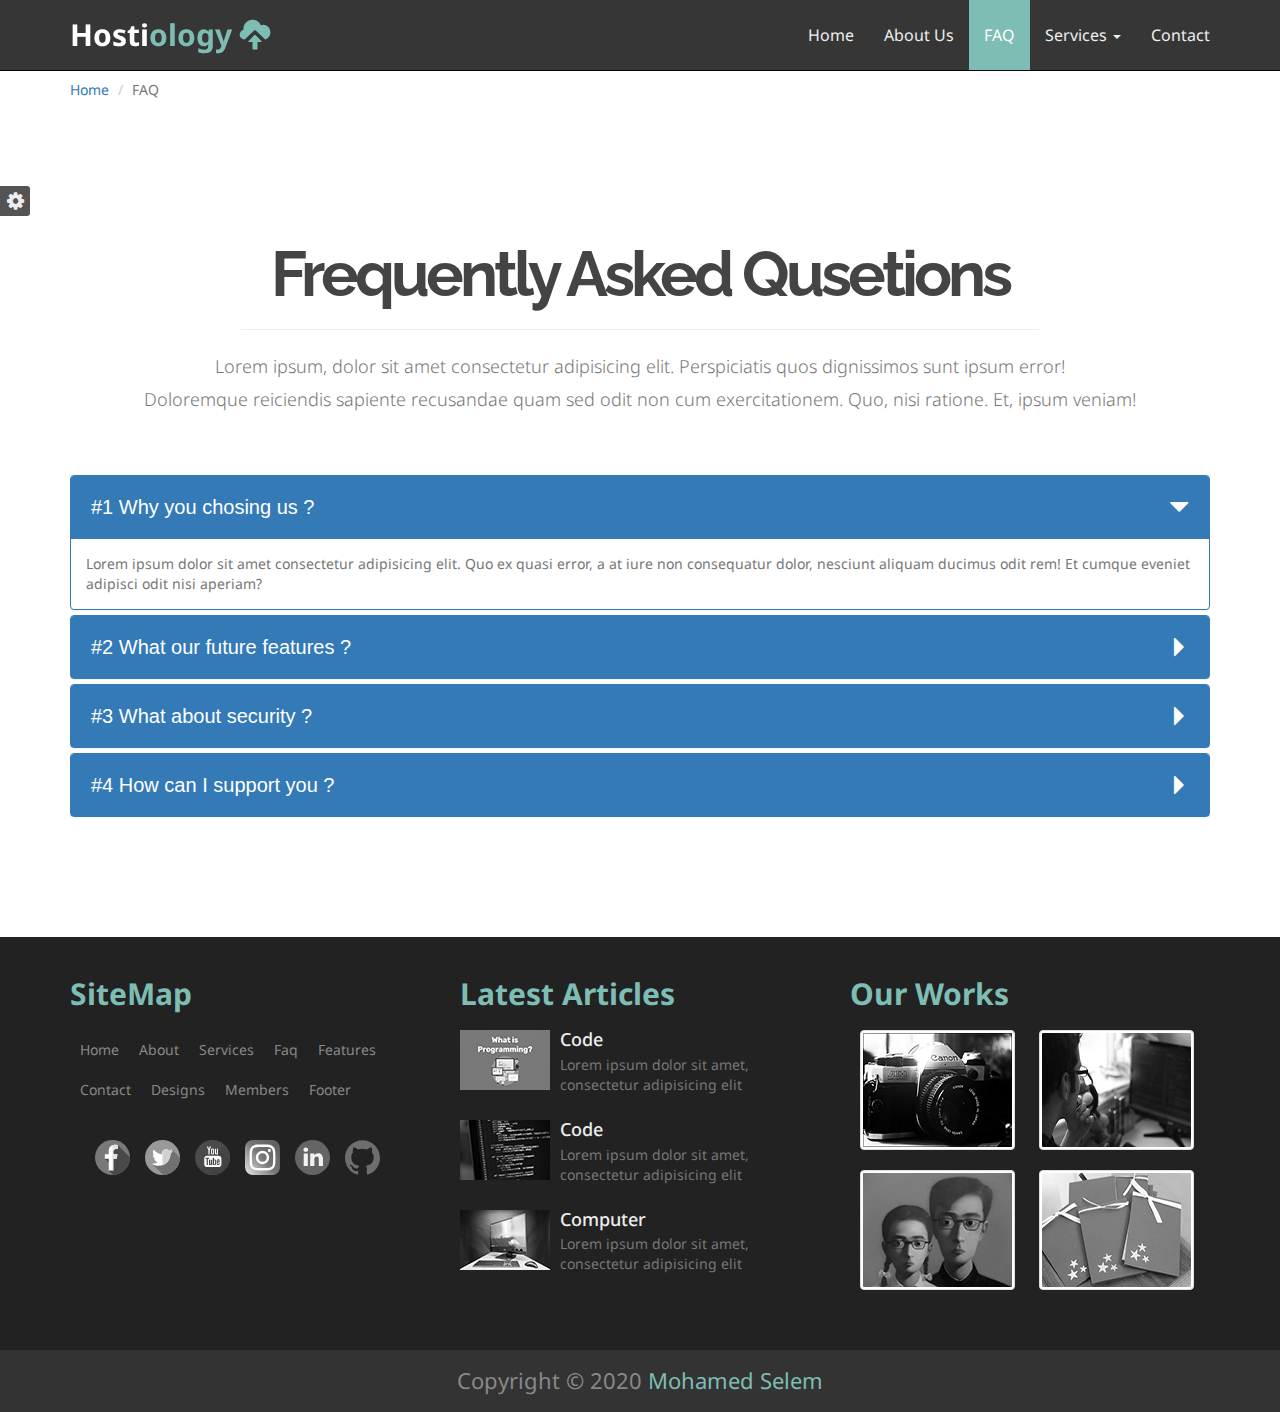
<file: faq.html>
<!DOCTYPE html>
<html lang="en">

<!-- Author: Mohamed Selem -->

<head>
    <meta charset="utf-8">
    <meta http-equiv="X-UA-Compatible" content="IE=edge">
    <meta name="viewport" content="width=device-width, initial-scale=1">
    <title>Hostiology</title>
    <link href="https://fonts.googleapis.com/css2?family=Lato&family=Noto+Sans&family=Open+Sans&family=Roboto&family=Slabo+27px&display=swap" rel="stylesheet">
    <link href="https://fonts.googleapis.com/css2?family=Raleway:wght@400;800&display=swap" rel="stylesheet">
    <link rel="shortcut icon" href="images/fav-icon.svg" type="image/x-icon"> 
    <link rel="stylesheet" href="css/font-awesome.min.css">
    <link rel="stylesheet" href="css/bootstrap.min.css">
    <link rel="stylesheet" href="css/hover-min.css">
    <link rel="stylesheet" href="css/Main.min.css">
    <link rel="stylesheet" href="css/pages/pages.min.css">
    <link rel="stylesheet" href="css/media.min.css">
    <link rel="stylesheet" href="css/color-one.min.css">
    <!-- HTML5 shim and Respond.js for IE8 support of HTML5 elements and media queries -->
    <!-- WARNING: Respond.js doesn't work if you view the page via file:// -->
    <!-- [if lt IE 9]>
    <script src="js/html5shiv.min.js"></script>
    <script src="js/respond.min.js"></script>
    <![endif]-->
</head>

<body>

    <!-- Start Option Box -->
    <section class="option-box">
        <div class="color-option">
            <h4>Color <span>Option</span></h4>
            <ul class="list-unstyled">
                <li class="color-one" data-theme="color-one"></li>
                <li class="color-two" data-theme="color-two"></li>
                <li class="color-three" data-theme="color-three"></li>
                <li class="color-four" data-theme="color-four"></li>
            </ul>
        </div>
        <div class="font-option">
            <h4>Font <span>Option</span></h4>
            <ul class="list-unstyled">
                <li class="font-one" data-font-family="'Noto Sans', sans-serif">F1</li>
                <li class="font-two" data-font-family="'Roboto', sans-serif">F2</li>
                <li class="font-three" data-font-family="'Lato', sans-serif">F3</li>
                <li class="font-four" data-font-family="'Slabo 27px', sans-serif">F4</li>
            </ul>
        </div>
        <div class="lan-option">
            <a href="Arabic/faqRtl.html" class="btn btn-primary hvr-pulse-grow">Change To Arabic</a>
        </div>
        <div class="gear">
            <i class="fa fa-cog" aria-hidden="true"></i>
        </div>
    </section>
    <!-- End Option Box -->

    <!-- Start Nav-bar -->
    <nav class="navbar navbar-inverse navbar-fixed-top">
        <div class="container">
            <!-- Brand and toggle get grouped for better mobile display -->
            <div class="navbar-header">
                <button type="button" class="navbar-toggle collapsed" data-toggle="collapse"
                    data-target="#bs-example-navbar-collapse-1" aria-expanded="false">
                    <span class="sr-only">Toggle navigation</span>
                    <span class="icon-bar"></span>
                    <span class="icon-bar"></span>
                    <span class="icon-bar"></span>
                </button>
                <a class="navbar-brand hvr-push" href="index.html">
                    Hosti<span>ology</span>
                    <i class="glyphicon glyphicon-cloud-upload" aria-hidden="true"></i>
                </a>
            </div>
            <!-- Collect the nav links, forms, and other content for toggling -->
            <div class="collapse navbar-collapse" id="bs-example-navbar-collapse-1">
                <ul class="nav navbar-nav navbar-right">
                    <li><a href="index.html">Home</a></li>
                    <li><a href="about.html">About Us</a></li>
                    <li class="active"><a href="#">FAQ</a></li>
                    <li class="dropdown">
                        <a href="#" class="dropdown-toggle" data-toggle="dropdown" role="button" aria-haspopup="true" aria-expanded="false">Services <span class="caret"></span></a>
                        <ul class="dropdown-menu">
                            <li><a href="#">Programming</a></li>
                            <li><a href="#">Web Design</a></li>
                            <li role="separator" class="divider"></li>
                            <li><a href="#">Desktop</a></li>
                            <li role="separator" class="divider"></li>
                            <li><a href="#">Web Hosting</a></li>
                        </ul>
                    </li>
                    <li><a href="index.html#contact">Contact</a></li>
                </ul>
            </div><!-- /.navbar-collapse -->
        </div><!-- /.container-fluid -->
    </nav>
    <!-- Start Nav-bar -->

    <!-- Start Breadcrumb -->
    <div class="breadcrumb-wraper">
        <div class="container">
            <ol class="breadcrumb">
                <li><a href="index.html">Home</a></li>
                <li class="active">FAQ</li>
            </ol>
        </div>
    </div>
    <!-- End Breadcrumb -->

    <div class="faq">
        <!-- Start FAQ Intro-->
        <section class="faq-intro text-center">
            <div class="container">
                <h1>Frequently Asked Qusetions</h1>
                <hr>
                <p class="lead">
                    Lorem ipsum, dolor sit amet consectetur adipisicing elit. Perspiciatis quos dignissimos sunt ipsum error! <br> Doloremque reiciendis sapiente recusandae quam sed odit non cum exercitationem. Quo, nisi ratione. Et, ipsum veniam!
                </p>
            </div>
        </section>
        <!-- End FAQ Intro -->

        <!-- Start Accordio -->
        <div class="faq-accordion">
            <div class="container">
                <div class="panel-group" id="accordion" role="tablist" aria-multiselectable="true">
                    <div class="panel panel-primary">
                        <div class="panel-heading" role="tab" id="headingOne">
                            <h4 class="panel-title">
                                <a role="button" data-toggle="collapse" data-parent="#accordion" href="#collapseOne"
                                    aria-expanded="true" aria-controls="collapseOne">
                                    #1 Why you chosing us ?
                                </a>
                            </h4>
                        </div>
                        <div id="collapseOne" class="panel-collapse collapse in" role="tabpanel" aria-labelledby="headingOne">
                            <div class="panel-body">
                                Lorem ipsum dolor sit amet consectetur adipisicing elit. Quo ex quasi error, a at iure non consequatur dolor, nesciunt aliquam ducimus odit rem! Et cumque eveniet adipisci odit nisi aperiam?
                            </div>
                        </div>
                    </div>
                    <div class="panel panel-primary">
                        <div class="panel-heading" role="tab" id="headingTwo">
                            <h4 class="panel-title">
                                <a class="collapsed" role="button" data-toggle="collapse" data-parent="#accordion" href="#collapseTwo"
                                    aria-expanded="false" aria-controls="collapseTwo">
                                    #2 What our future features ? 
                                </a>
                            </h4>
                        </div>
                        <div id="collapseTwo" class="panel-collapse collapse" role="tabpanel" aria-labelledby="headingTwo">
                            <div class="panel-body">
                                Lorem ipsum dolor sit amet consectetur adipisicing elit. Quo ex quasi error, a at iure non consequatur dolor, nesciunt aliquam ducimus odit rem! Et cumque eveniet adipisci odit nisi aperiam?
                            </div>
                        </div>
                    </div>
                    <div class="panel panel-primary">
                        <div class="panel-heading" role="tab" id="headingThree">
                            <h4 class="panel-title">
                                <a class="collapsed" role="button" data-toggle="collapse" data-parent="#accordion" href="#collapseThree"
                                    aria-expanded="false" aria-controls="collapseThree">
                                    #3 What about security ?
                                </a>
                            </h4>
                        </div>
                        <div id="collapseThree" class="panel-collapse collapse" role="tabpanel" aria-labelledby="headingThree">
                            <div class="panel-body">
                                Lorem ipsum dolor sit amet consectetur adipisicing elit. Quo ex quasi error, a at iure non consequatur dolor, nesciunt aliquam ducimus odit rem! Et cumque eveniet adipisci odit nisi aperiam?                            
                            </div>
                        </div>
                    </div>
                    <div class="panel panel-primary">
                        <div class="panel-heading" role="tab" id="headingfour">
                            <h4 class="panel-title">
                                <a class="collapsed" role="button" data-toggle="collapse" data-parent="#accordion" href="#collapseFour"
                                    aria-expanded="false" aria-controls="collapseFour">
                                    #4 How can I support you ?
                                </a>
                            </h4>
                        </div>
                        <div id="collapseFour" class="panel-collapse collapse" role="tabpanel" aria-labelledby="headingfour">
                            <div class="panel-body">
                                Lorem ipsum dolor sit amet consectetur adipisicing elit. Quo ex quasi error, a at iure non consequatur dolor, nesciunt aliquam ducimus odit rem! Et cumque eveniet adipisci odit nisi aperiam?                                
                            </div>
                        </div>
                    </div>
                </div>
            </div>
        </div>
        <!-- End Accordion -->
    </div>

    <!-- Start Footer -->
    <section class="footer">
        <div class="container">
            <div class="row">
                <div class="col-md-6 col-lg-4">
                    <h3 class="h2">SiteMap</h3>
                    <ul class="sitemap list-unstyled">
                        <li>Home</li>
                        <li>About</li>
                        <li>Services</li>
                        <li>Faq</li>
                        <li>Features</li>
                        <li>Contact</li>
                        <li>Designs</li>
                        <li>Members</li>
                        <li>Footer</li>
                    </ul>
                    <ul class="social list-unstyled">
                        <li>
                            <a href="#">
                                <img src="images/footer-social/fp.svg" alt="fb" class="img-responsive">
                            </a>
                        </li>
                        <li>
                            <a href="#">
                                <img src="images/footer-social/twitter.svg" alt="fb" class="img-responsive">
                            </a>
                        </li>
                        <li>
                            <a href="#">
                                <img src="images/footer-social/ytp.svg" alt="fb" class="img-responsive">
                            </a>
                        </li>
                        <li>
                            <a href="#">
                                <img src="images/footer-social/instagram.svg" alt="fb" class="img-responsive">
                            </a>
                        </li>
                        <li>
                            <a href="#">
                                <img src="images/footer-social/linkidin.svg" alt="fb" class="img-responsive">
                            </a>
                        </li>
                        <li>
                            <a href="#">
                                <img src="images/footer-social/github.svg" alt="fb" class="img-responsive">
                            </a>
                        </li>
                    </ul>
                </div>
                <div class="col-md-6 col-lg-4">
                    <h3 class="h2">Latest Articles</h3>
                    <!-- Note Media -->
                    <div class="media">
                        <div class="media-left">
                            <a href="#">
                                <img src="images/footer-articles/1.jpg" alt="2" class="img-responsive media-object">
                            </a>
                        </div>
                        <div class="media-body">
                            <h4>Code</h4>
                            <p>Lorem ipsum dolor sit amet, <br> consectetur adipisicing elit</p>
                        </div>
                    </div>
                    <div class="media">
                        <div class="media-left">
                            <a href="#">
                                <img src="images/footer-articles/2.jpg" alt="2" class="img-responsive media-object">
                            </a>
                        </div>
                        <div class="media-body">
                            <h4>Code</h4>
                            <p>Lorem ipsum dolor sit amet, <br> consectetur adipisicing elit</p>
                        </div>
                    </div>
                    <div class="media">
                        <div class="media-left">
                            <a href="#">
                                <img src="images/footer-articles/3.jpg" alt="3" class="img-responsive media-object">
                            </a>
                        </div>
                        <div class="media-body">
                            <h4>Computer</h4>
                            <p>Lorem ipsum dolor sit amet, <br> consectetur adipisicing elit</p>
                        </div>
                    </div>
                </div>
                <div class="col-md-12 col-lg-4">
                    <h3 class="h2">Our Works</h3>
                    <div class="works">
                        <a href="#">
                            <img src="images/footer-works/1.jpg" alt="1" class="responsive-img img-thumbnail">
                        </a>
                        <a href="#">
                            <img src="images/footer-works/2.jpg" alt="2" class="responsive-img img-thumbnail">
                        </a>
                        <a href="#">
                            <img src="images/footer-works/3.jpg" alt="3" class="responsive-img img-thumbnail">
                        </a>
                        <a href="#">
                            <img src="images/footer-works/4.jpg" alt="4" class="responsive-img img-thumbnail">
                        </a>
                    </div>
                </div>
            </div>
        </div>
        <div class="copy text-center">
            Copyright &copy; 2020 <a href="https://www.facebook.com/mseelem" target="_blank">Mohamed Selem</a>
        </div>
    </section>
    <!-- End Footer -->

    <!-- Scroll To Top -->
    <div class="scroll-top">
        <i class="fa fa-fighter-jet fa-2x" aria-hidden="true"></i>
        <img src="images/122-1223559_flames-clipart-revival-transparent-background-fire-png.png" alt="fire">
    </div>
    <!-- Scroll To Top -->

    <!--Start Scripts-->
    <script src="js/jquery-1.12.4.min.js"></script>
    <script src="js/bootstrap.min.js"></script>
    <script src="js/pages.js"></script>
    <!--End Scripts-->

</body>

</html>
</file>
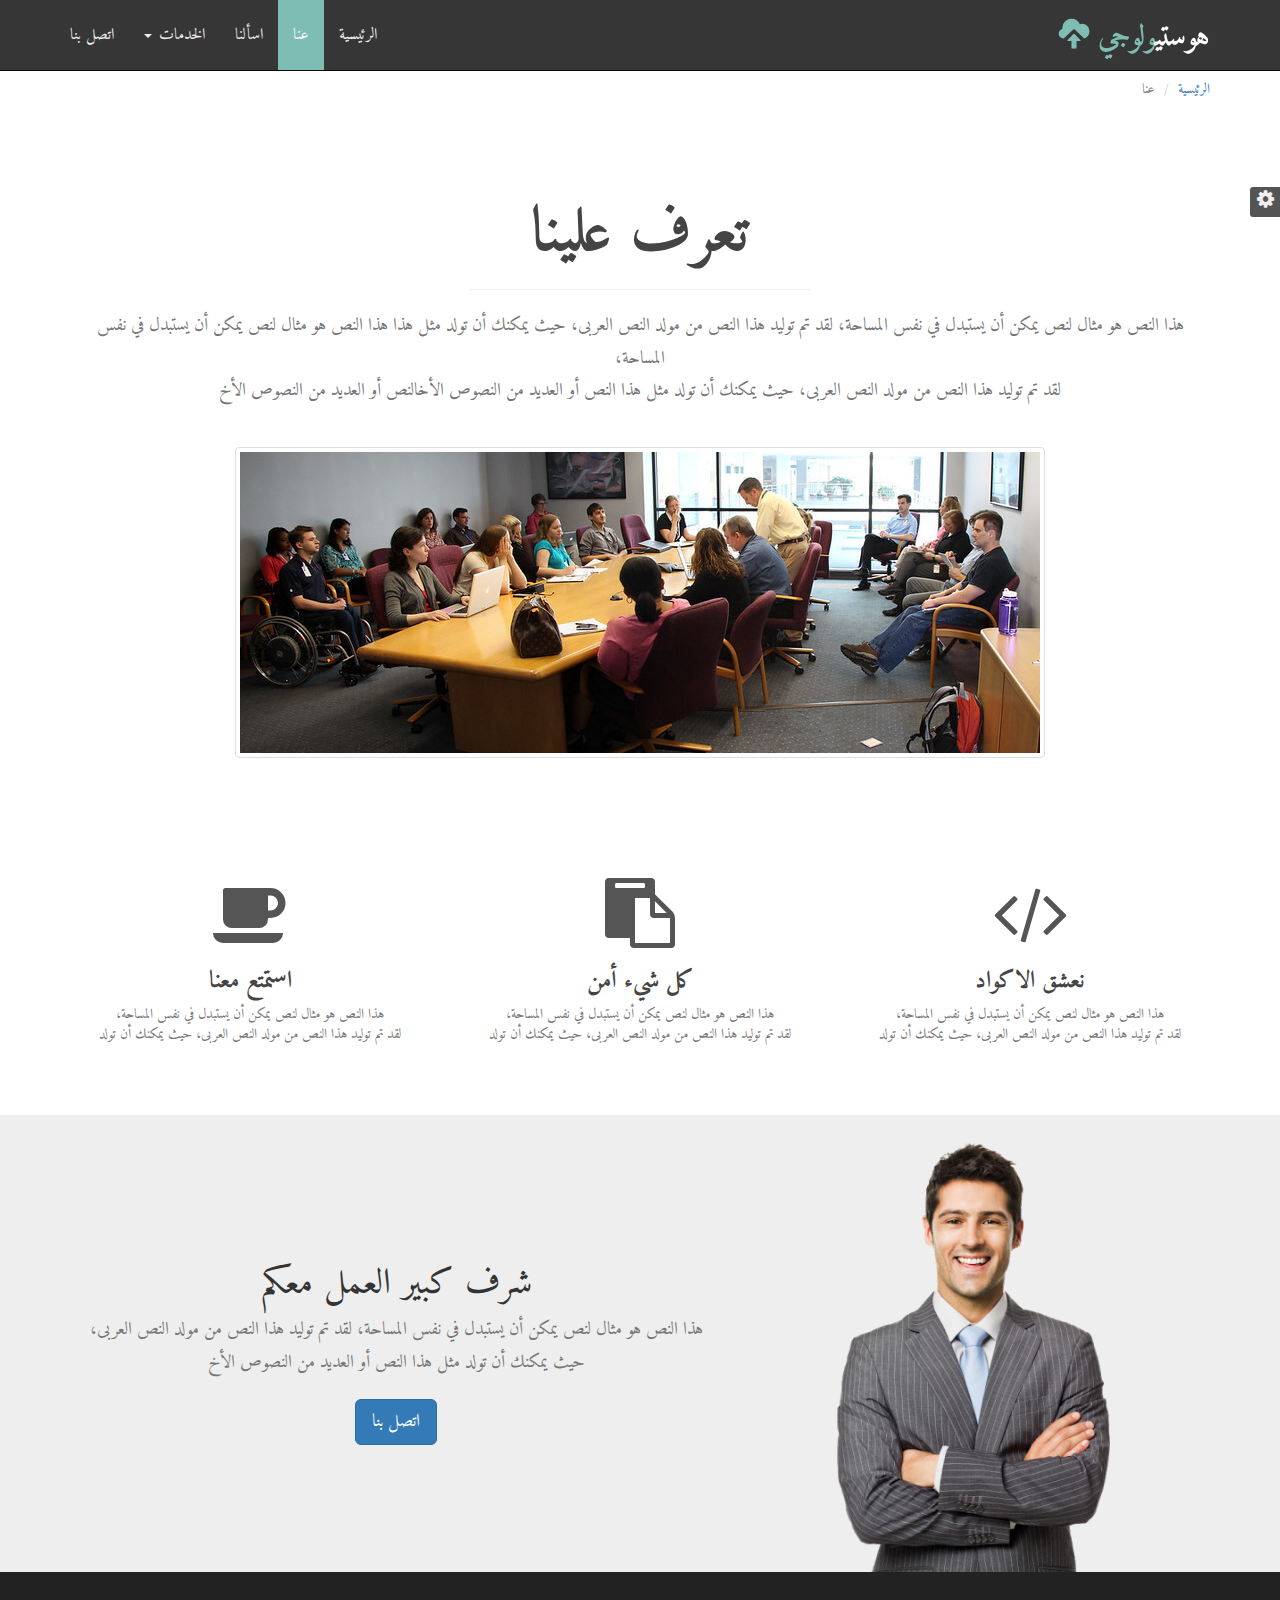
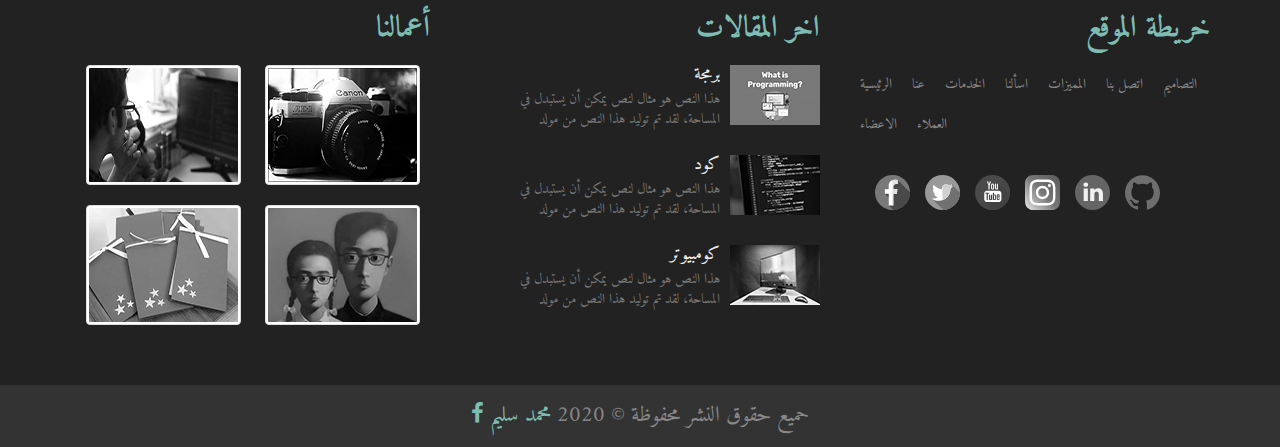
<file: Arabic/aboutRtl.html>
<!DOCTYPE html>
<html lang="ar">

<head>
    <meta charset="utf-8">
    <meta http-equiv="X-UA-Compatible" content="IE=edge">
    <meta name="viewport" content="width=device-width, initial-scale=1">
    <title>هوستيولوجي</title>
    <!-- <link href="https://fonts.googleapis.com/css2?family=Lato&family=Noto+Sans&family=Open+Sans&family=Roboto&family=Slabo+27px&display=swap" rel="stylesheet"> -->
    <link href="https://fonts.googleapis.com/css2?family=Amiri&family=Aref+Ruqaa&family=Markazi+Text&family=Scheherazade&display=swap" rel="stylesheet">
    <link rel="shortcut icon" href="../images/fav-icon.svg" type="image/x-icon"> 
    <link rel="stylesheet" href="../css/font-awesome.min.css">
    <link rel="stylesheet" href="../css/bootstrap.min.css">
    <link rel="stylesheet" href="css/bootstrapRtl.min.css">
    <link rel="stylesheet" href="../css/hover-min.css">
    <link rel="stylesheet" href="../css/Main.min.css">
    <link rel="stylesheet" href="../css/pages/pages.min.css">
    <link rel="stylesheet" href="css/rtStyle.min.css">
    <link rel="stylesheet" href="../css/media.min.css">
    <link rel="stylesheet" href="../css/color-one.min.css">
    <!-- HTML5 shim and Respond.js for IE8 support of HTML5 elements and media queries -->
    <!-- WARNING: Respond.js doesn't work if you view the page via file:// -->
    <!-- [if lt IE 9]>
    <script src="js/html5shiv.min.js"></script>
    <script src="js/respond.min.js"></script>
    <![endif]-->
</head>

<body>

    <!-- Start Option Box -->
    <section class="option-box">
        <div class="color-option">
            <h4>اختيار <span>اللون</span></h4>
            <ul class="list-unstyled">
                <li class="color-one" data-theme="color-one"></li>
                <li class="color-two" data-theme="color-two"></li>
                <li class="color-three" data-theme="color-three"></li>
                <li class="color-four" data-theme="color-four"></li>
            </ul>
        </div>
        <div class="font-option">
            <h4>اختيار <span>الخط</span></h4>
            <ul class="list-unstyled">
                <li class="font-one" data-font-family="'Amiri', serif">١</li>
                <li class="font-two" data-font-family="'Aref Ruqaa', serif">٢</li>
                <li class="font-three" data-font-family="'Markazi Text', serif">٣</li>
                <li class="font-four" data-font-family="'Scheherazade', serif">٤</li>
            </ul>
        </div>
        <div class="lan-option">
            <a href="../about.html" class="btn btn-primary hvr-pulse-grow">بدل للانجليزية</a>
        </div>
        <div class="gear">
            <i class="fa fa-cog" aria-hidden="true"></i>
        </div>
    </section>
    <!-- End Option Box -->

    <!-- Start Nav-bar -->
    <nav class="navbar navbar-inverse navbar-fixed-top">
        <div class="container">
            <!-- Brand and toggle get grouped for better mobile display -->
            <div class="navbar-header">
                <button type="button" class="navbar-toggle collapsed" data-toggle="collapse"
                    data-target="#bs-example-navbar-collapse-1" aria-expanded="false">
                    <span class="sr-only">Toggle navigation</span>
                    <span class="icon-bar"></span>
                    <span class="icon-bar"></span>
                    <span class="icon-bar"></span>
                </button>
                <a class="navbar-brand hvr-push" href="arabicV.html">
                    هوستي<span>ولوجي</span>
                    <i class="glyphicon glyphicon-cloud-upload" aria-hidden="true"></i>
                </a>
            </div>
            <!-- Collect the nav links, forms, and other content for toggling -->
            <div class="collapse navbar-collapse" id="bs-example-navbar-collapse-1">
                <ul class="nav navbar-nav navbar-right">
                    <li><a href="arabicV.html">الرئيسية</a></li>
                    <li class="active"><a href="#">عنا</a></li>
                    <li><a href="faqRtl.html">اسألنا</a></li>
                    <li class="dropdown">
                        <a href="#" class="dropdown-toggle" data-toggle="dropdown" role="button" aria-haspopup="true" aria-expanded="false">الخدمات <span class="caret"></span></a>
                        <ul class="dropdown-menu">
                            <li><a href="#">برمجة</a></li>
                            <li><a href="#">تصميم المواقع</a></li>
                            <li role="separator" class="divider"></li>
                            <li><a href="#">الكومبيوتر</a></li>
                            <li role="separator" class="divider"></li>
                            <li><a href="#">استضافة المواقع</a></li>
                        </ul>
                    </li>
                    <li><a href="arabicV.html#contactAr">اتصل بنا</a></li>
                </ul>
            </div><!-- /.navbar-collapse -->
        </div><!-- /.container-fluid -->
    </nav>
    <!-- End Nav-bar --> 

    <!-- Start Breadcrumb -->
    <div class="breadcrumb-wraper">
        <div class="container">
            <ol class="breadcrumb">
                <li><a href="arabicV.html">الرئيسية</a></li>
                <li class="active">عنا</li>
            </ol>
        </div>
    </div>
    <!-- End Breadcrumb -->

    <!-- Start About Us Section -->
    <section class="about-us text-center">
        <div class="container">
            <h1>تعرف علينا</h1>
            <hr>
            <p class="lead">
            
                هذا النص هو مثال لنص يمكن أن يستبدل في نفس المساحة، لقد تم توليد هذا النص من مولد النص العربى، حيث يمكنك أن تولد مثل هذا 
                هذا النص هو مثال لنص يمكن أن يستبدل في نفس المساحة، <br>  لقد تم توليد هذا النص من مولد النص العربى، حيث يمكنك أن تولد مثل هذا النص أو العديد من النصوص الأخالنص أو العديد من النصوص الأخ
            </p>
            <img src="../images/about-us/team.jpg" alt="team" class="img-thumbnail">
        </div>
    </section>
    <!-- End About Us Section -->

    <!-- Start About Features Section -->
    <section class="about-features text-center">
        <div class="container">
            <div class="row">
                <div class="col-sm-4">
                    <i class="fa fa-code fa-5x" aria-hidden="true"></i>
                    <h3>نعشق الاكواد</h3>
                    <p>
                        هذا النص هو مثال لنص يمكن أن يستبدل في نفس المساحة، <br>  لقد تم توليد هذا النص من مولد النص العربى، حيث يمكنك أن تولد 
                    </p>
                </div>
                <div class="col-sm-4">
                    <i class="fa fa-clipboard fa-5x" aria-hidden="true"></i>
                    <h3>كل شيء أمن</h3>
                    <p>
                        هذا النص هو مثال لنص يمكن أن يستبدل في نفس المساحة، <br>  لقد تم توليد هذا النص من مولد النص العربى، حيث يمكنك أن تولد 
                    </p>
                </div>
                <div class="col-sm-4">
                    <i class="fa fa-coffee fa-5x" aria-hidden="true"></i>
                    <h3>استمتع معنا</h3>
                    <p>
                        هذا النص هو مثال لنص يمكن أن يستبدل في نفس المساحة، <br>  لقد تم توليد هذا النص من مولد النص العربى، حيث يمكنك أن تولد 
                    </p>
                </div>
            </div>
        </div>
    </section>
    <!-- End About Features Section -->

    <!-- Start Ceo Section-->
    <section class="about-ceo text-center">
        <div class="container">
            <div class="row">
                <div class="col-sm-5">
                    <img src="../images/about-us/bus-man.png" alt="ceo" class="img-responsive">
                </div>
                <div class="col-sm-7">
                    <h2 class="h1">شرف كبير العمل معكم</h2>
                    <p class="lead">
                        هذا النص هو مثال لنص يمكن أن يستبدل في نفس المساحة، لقد تم توليد هذا النص من مولد النص العربى، <br> حيث يمكنك أن تولد مثل هذا النص أو العديد من النصوص الأخ
                    </p>
                    <a href="#" class="btn btn-primary btn-lg ">اتصل بنا</a>
                </div>
            </div>
        </div>
    </section>
    <!-- End Ceo Section-->

    <!-- Start Footer -->
    <section class="footer">
        <div class="container">
            <div class="row">
                <div class="col-md-6 col-lg-4">
                    <h3 class="h2">خريطة الموقع</h3>
                    <ul class="sitemap list-unstyled">
                        <li>الرئيسية</li>
                        <li>عنا</li>
                        <li>الخدمات</li>
                        <li>اسألنا</li>
                        <li>المميزات</li>
                        <li>اتصل بنا</li>
                        <li>التصاميم</li>
                        <li>الاعضاء</li>
                        <li>العملاء</li>
                    </ul>
                    <ul class="social list-unstyled">
                        <li>
                            <a href="#">
                                <img src="../images/footer-social/fp.svg" alt="fb" class="img-responsive">
                            </a>
                        </li>
                        <li>
                            <a href="#">
                                <img src="../images/footer-social/twitter.svg" alt="fb" class="img-responsive">
                            </a>
                        </li>
                        <li>
                            <a href="#">
                                <img src="../images/footer-social/ytp.svg" alt="fb" class="img-responsive">
                            </a>
                        </li>
                        <li>
                            <a href="#">
                                <img src="../images/footer-social/instagram.svg" alt="fb" class="img-responsive">
                            </a>
                        </li>
                        <li>
                            <a href="#">
                                <img src="../images/footer-social/linkidin.svg" alt="fb" class="img-responsive">
                            </a>
                        </li>
                        <li>
                            <a href="#">
                                <img src="../images/footer-social/github.svg" alt="fb" class="img-responsive">
                            </a>
                        </li>
                    </ul>
                </div>
                <div class="col-md-6 col-lg-4">
                    <h3 class="h2">اخر المقالات</h3>
                    <!-- Note Media -->
                    <div class="media">
                        <div class="media-left">
                            <a href="#">
                                <img src="../images/footer-articles/1.jpg" alt="2" class="img-responsive media-object">
                            </a>
                        </div>
                        <div class="media-body">
                            <h4>برمجة</h4>
                            <p>
                                
                        هذا النص هو مثال لنص يمكن أن يستبدل في <br> المساحة، لقد تم توليد هذا النص من مولد
                            </p>
                        </div>
                    </div>
                    <div class="media">
                        <div class="media-left">
                            <a href="#">
                                <img src="../images/footer-articles/2.jpg" alt="2" class="img-responsive media-object">
                            </a>
                        </div>
                        <div class="media-body">
                            <h4>كود</h4>
                            <p>
                                
                        هذا النص هو مثال لنص يمكن أن يستبدل في <br> المساحة، لقد تم توليد هذا النص من مولد
                            </p>
                        </div>
                    </div>
                    <div class="media">
                        <div class="media-left">
                            <a href="#">
                                <img src="../images/footer-articles/3.jpg" alt="3" class="img-responsive media-object">
                            </a>
                        </div>
                        <div class="media-body">
                            <h4>كومبيوتر</h4>
                            <p>
                                
                        هذا النص هو مثال لنص يمكن أن يستبدل في <br> المساحة، لقد تم توليد هذا النص من مولد
                            </p>
                        </div>
                    </div>
                </div>
                <div class="col-md-12 col-lg-4">
                    <h3 class="h2">أعمالنا</h3>
                    <div class="works">
                        <a href="#">
                            <img src="../images/footer-works/1.jpg" alt="1" class="responsive-img img-thumbnail">
                        </a>
                        <a href="#">
                            <img src="../images/footer-works/2.jpg" alt="2" class="responsive-img img-thumbnail">
                        </a>
                        <a href="#">
                            <img src="../images/footer-works/3.jpg" alt="3" class="responsive-img img-thumbnail">
                        </a>
                        <a href="#">
                            <img src="../images/footer-works/4.jpg" alt="4" class="responsive-img img-thumbnail">
                        </a>
                    </div>
                </div>
            </div>
        </div>
        <div class="copy text-center">
            حميع حقوق النشر محفوظة &copy; 2020 <a href="https://www.facebook.com/mseelem" target="_blank">
                محمد سليم
                <i class="fa fa-facebook"></i>
            </a>
        </div>
    </section>
    <!-- End Footer --> 

    <!-- Scroll To Top -->
    <div class="scroll-top">
        <i class="fa fa-fighter-jet fa-2x" aria-hidden="true"></i>
        <img src="../images/122-1223559_flames-clipart-revival-transparent-background-fire-png.png" alt="fire">
    </div>
    <!-- Scroll To Top -->

    <!--Start Scripts-->
    <script src="../js/jquery-1.12.4.min.js"></script>
    <script src="../js/bootstrap.min.js"></script>
    <script src="../js/pages.js"></script>
    <!--End Scripts-->

</body>

</html>
</file>
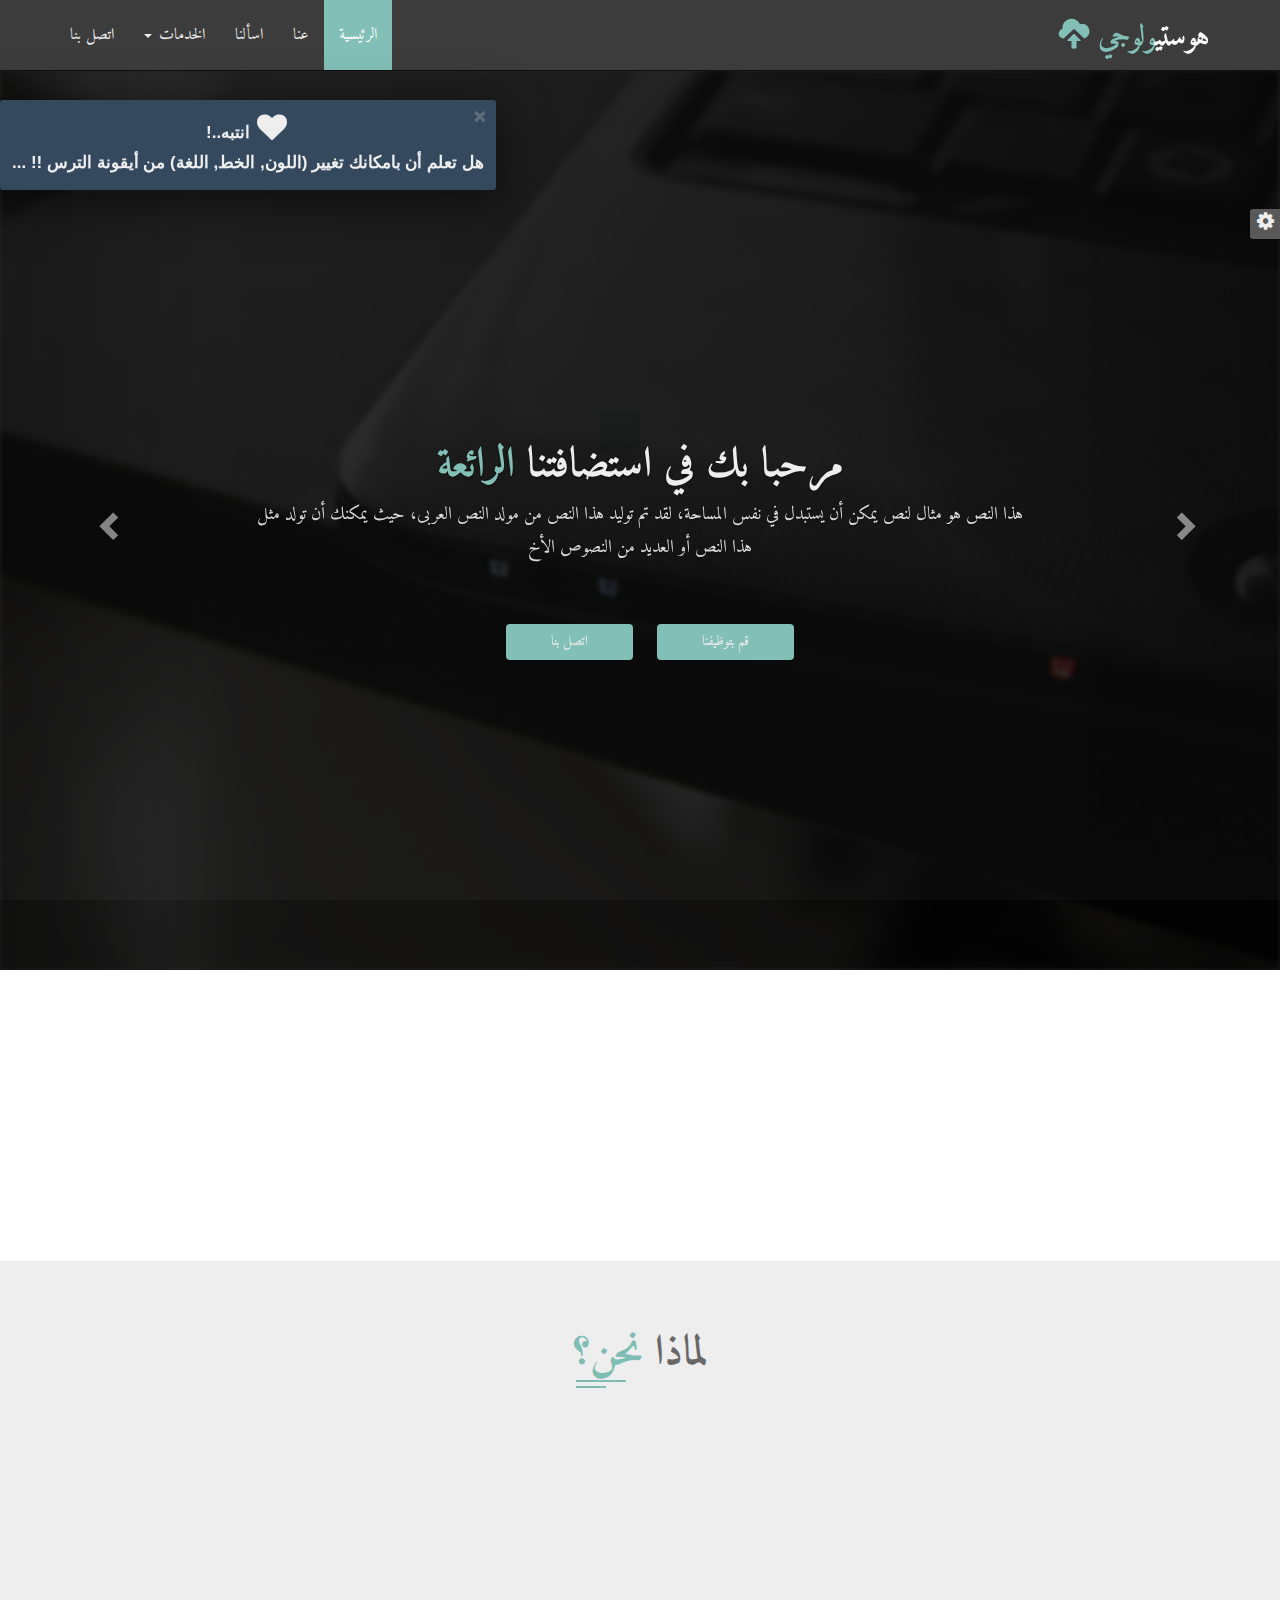
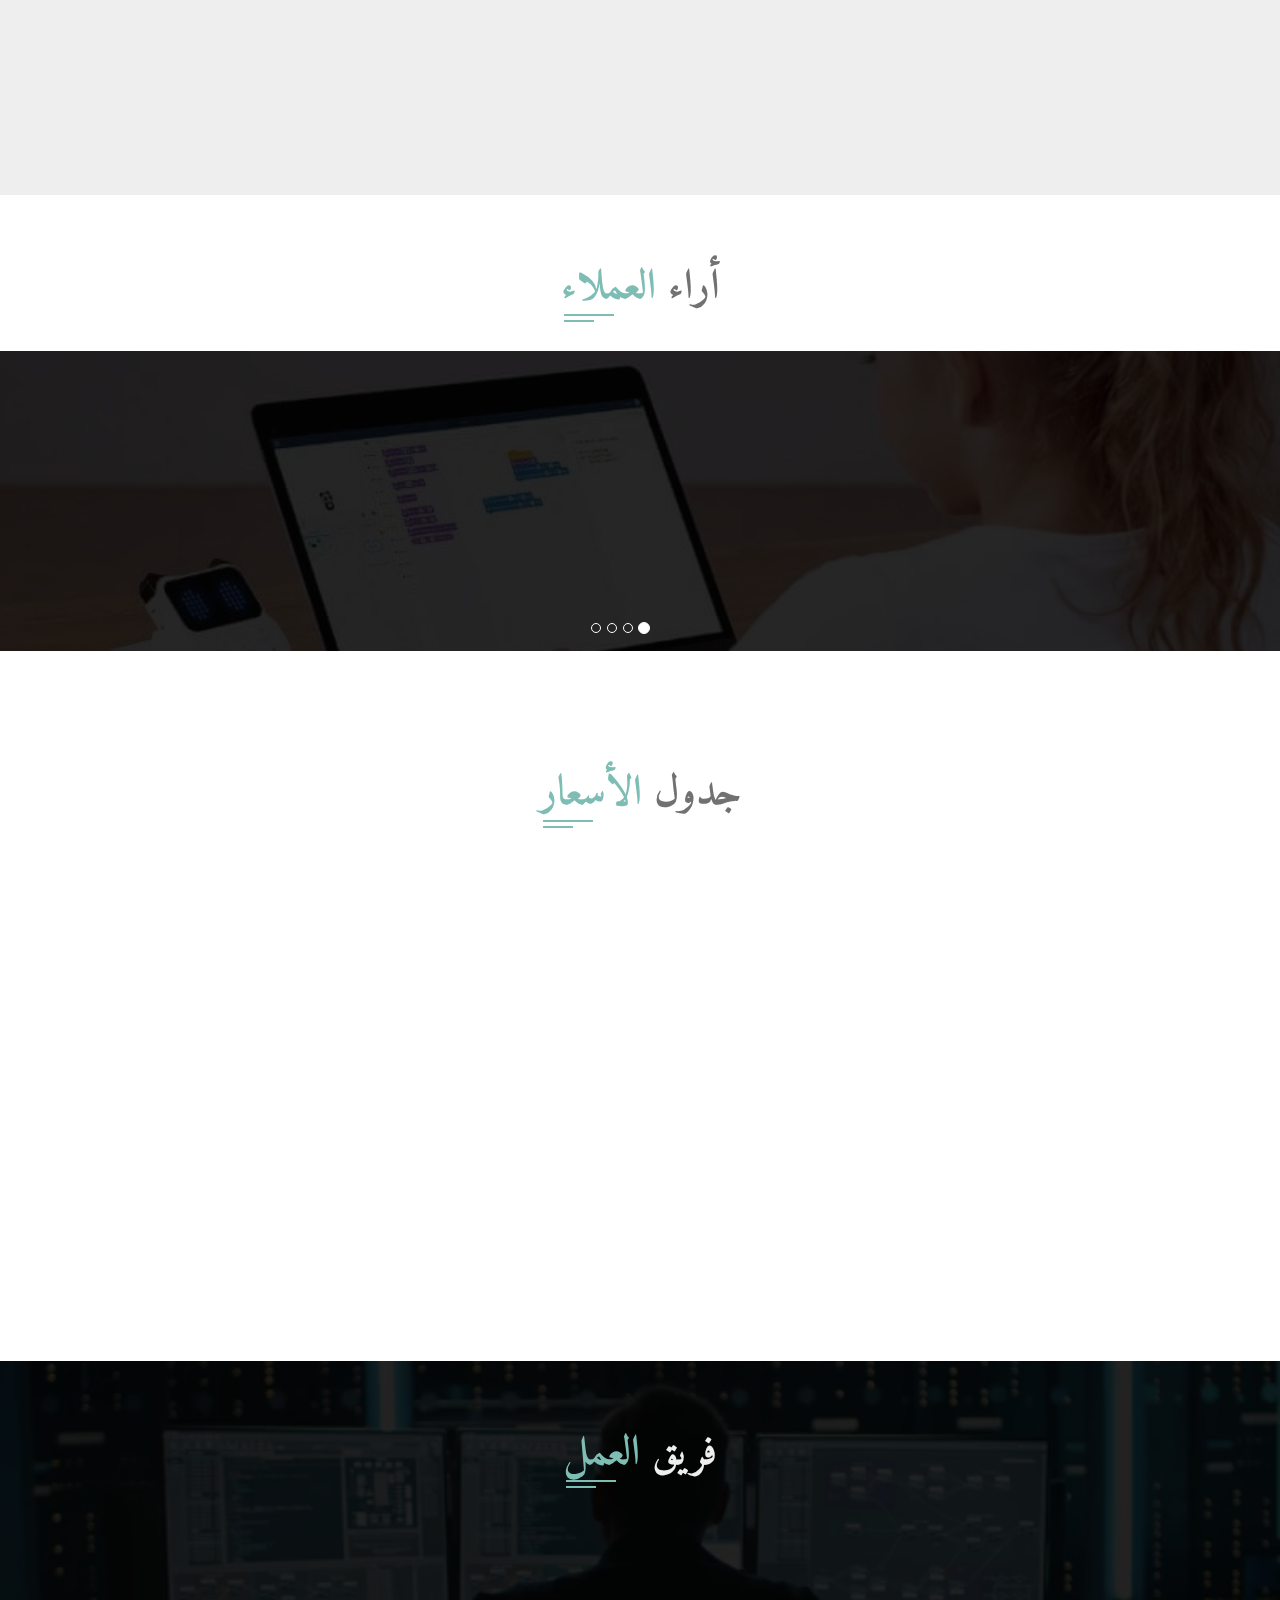
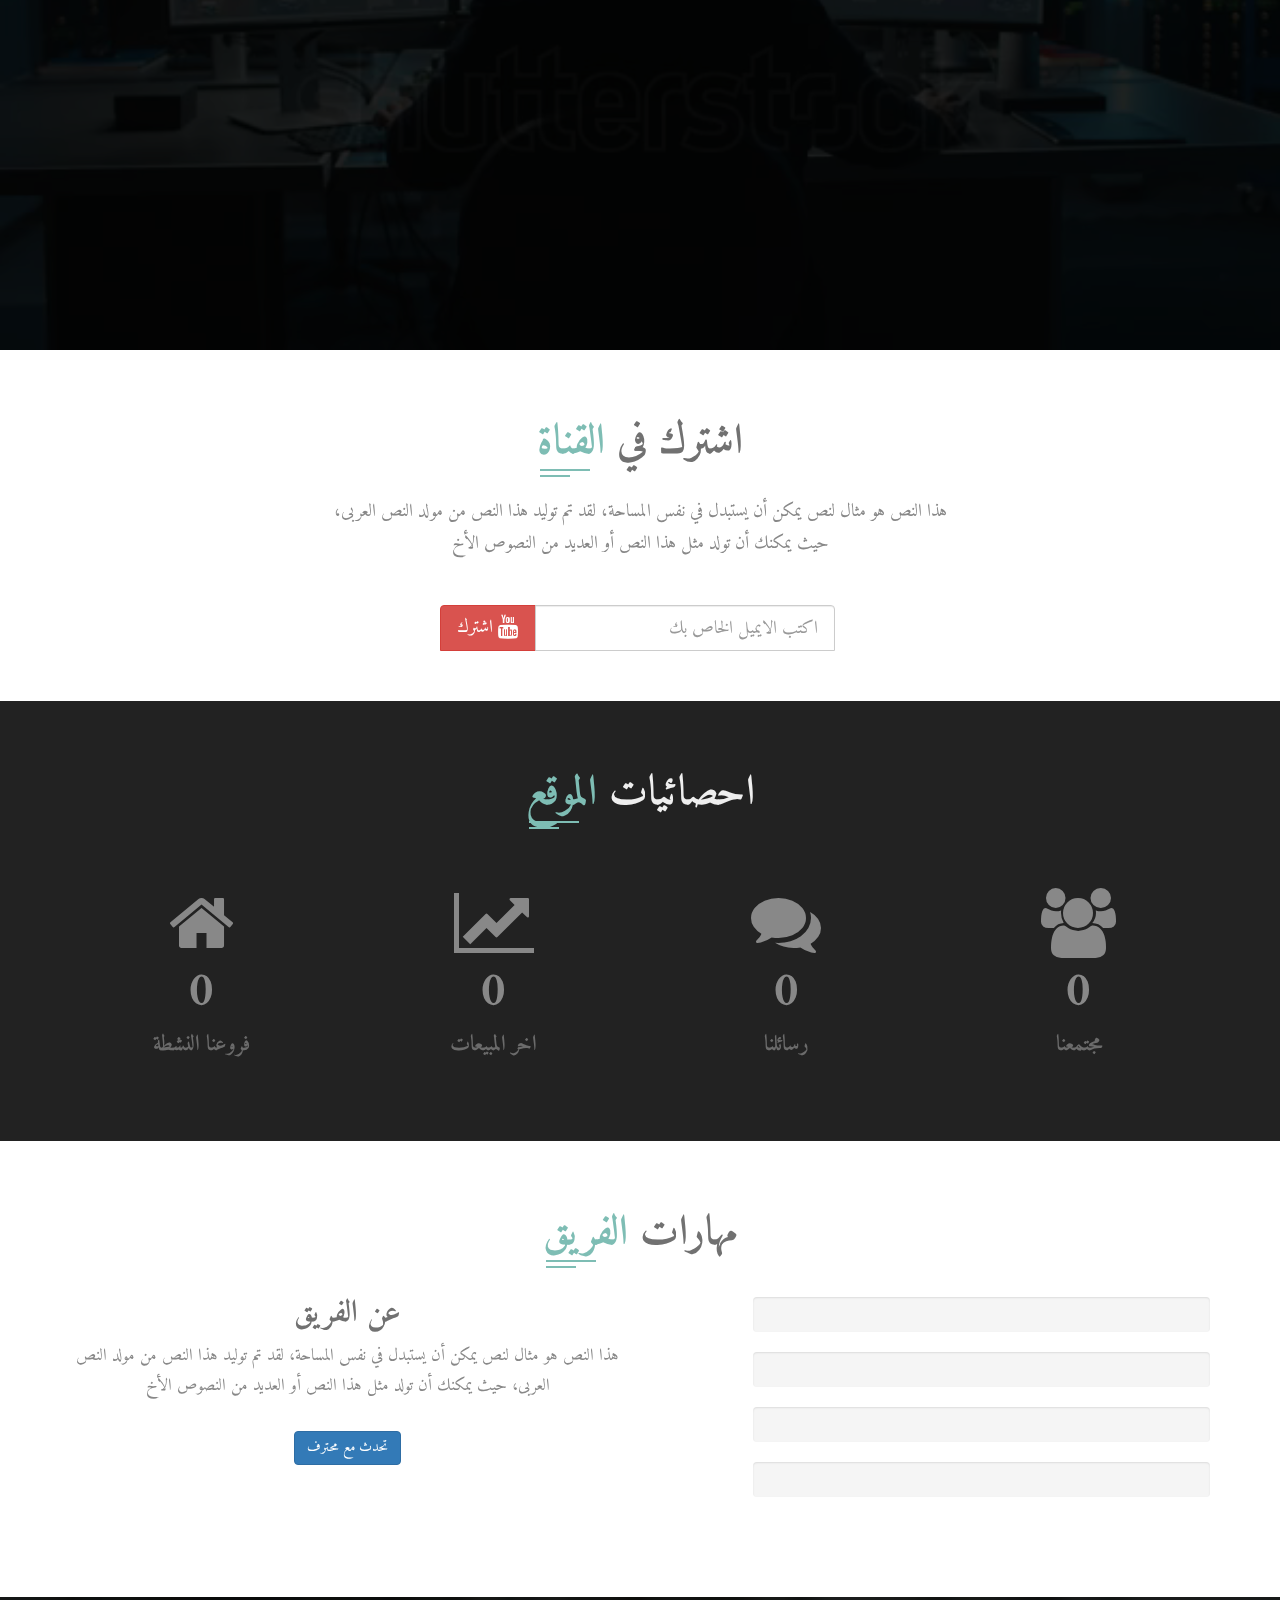
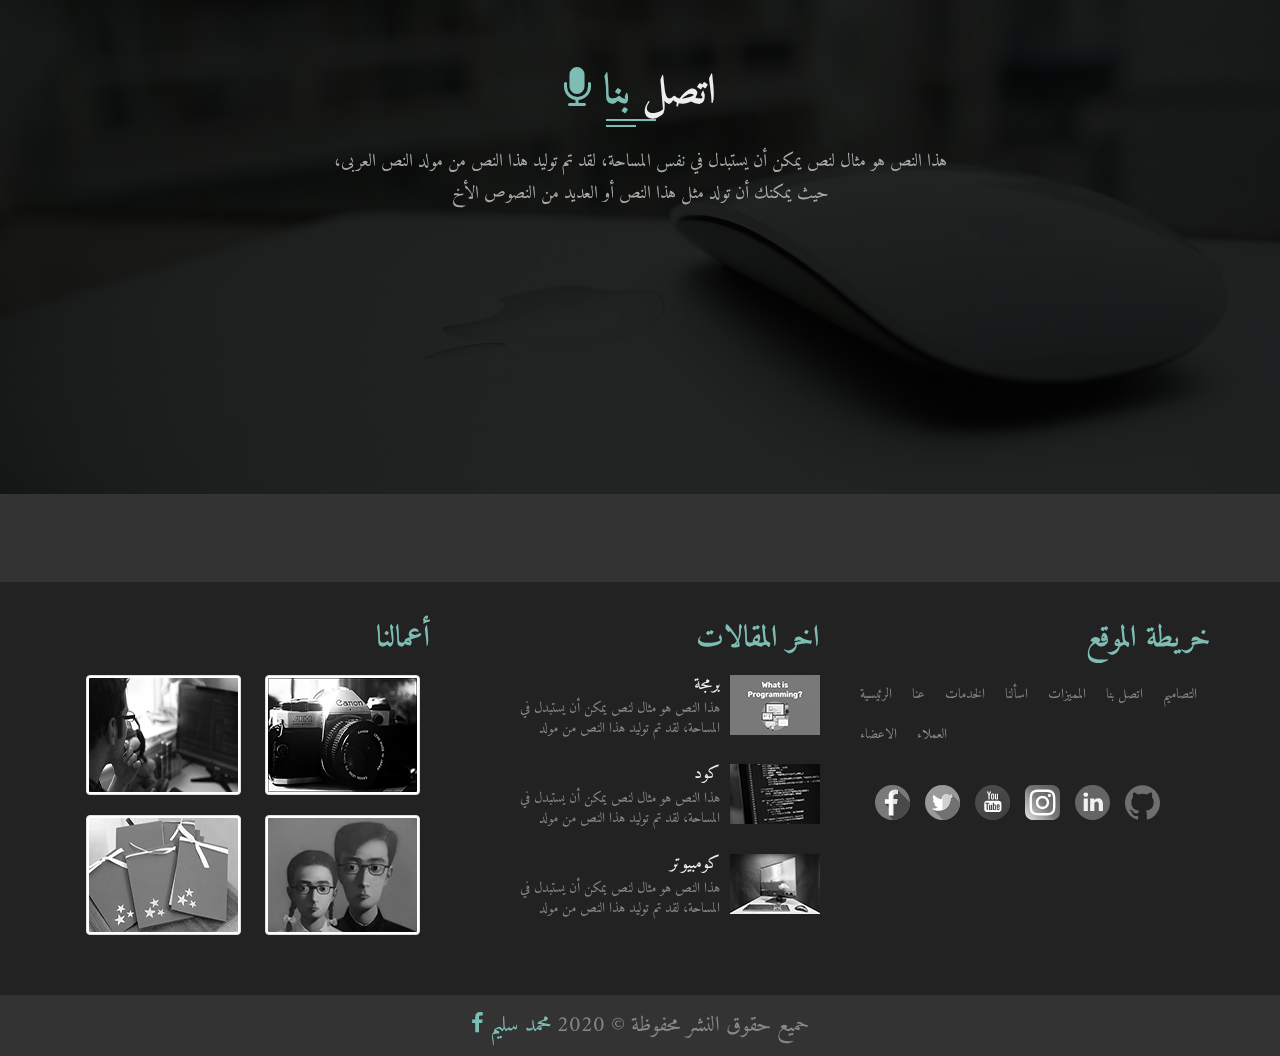
<file: Arabic/arabicV.html>
<!DOCTYPE html>
<html lang="ar">

<head>
    <meta charset="utf-8">
    <meta http-equiv="X-UA-Compatible" content="IE=edge">
    <meta name="viewport" content="width=device-width, initial-scale=1">
    <title>هوستيولوجي</title>
    <!-- <link href="https://fonts.googleapis.com/css2?family=Lato&family=Noto+Sans&family=Open+Sans&family=Roboto&family=Slabo+27px&display=swap" rel="stylesheet"> -->   <!-- Changed For Rtl -->
    <link href="https://fonts.googleapis.com/css2?family=Amiri&family=Aref+Ruqaa&family=Markazi+Text&family=Scheherazade&display=swap" rel="stylesheet">
    <link rel="shortcut icon" href="../images/fav-icon.svg" type="image/x-icon"> 
    <link rel="stylesheet" href="../css/font-awesome.min.css">
    <link rel="stylesheet" href="../css/bootstrap.min.css">
    <link rel="stylesheet" href="css/bootstrapRtl.min.css">
    <link rel="stylesheet" href="../css/col-offset-right.min.css">
    <link rel="stylesheet" href="../css/hover-min.css">
    <link rel="stylesheet" href="../css/animate.min.css"/>
    <link rel="stylesheet" href="../css/Main.min.css">
    <link rel="stylesheet" href="css/rtStyle.min.css">
    <link rel="stylesheet" href="../css/media.min.css">
    <link rel="stylesheet" href="../css/color-one.min.css">
    <!-- HTML5 shim and Respond.js for IE8 support of HTML5 elements and media queries -->
    <!-- WARNING: Respond.js doesn't work if you view the page via file:// -->
    <!-- [if lt IE 9]>
    <script src="js/html5shiv.min.js"></script>
    <script src="js/respond.min.js"></script>
    <![endif]-->
</head>

<body>

    <!-- Start Info Messages -->
    <div class="message">
        <strong> <i class="fa fa-heart"></i> انتبه..!</strong> <br>
        هل تعلم أن بامكانك تغيير (اللون, الخط, اللغة) من أيقونة الترس !! ...
        <span class="close">×</span>
    </div>       
    <!-- End Info Messages -->

    <!-- Start Preloader -->
    <div class="preloader">
        <div class="spinner">
            <div class="cube1"></div>
            <div class="cube2"></div>
        </div>
    </div>
    <!-- End Preloader -->

    <!-- Start Option Box -->
    <section class="option-box">
        <div class="color-option">
            <h4>اختيار <span>اللون</span></h4>
            <ul class="list-unstyled">
                <li class="color-one" data-theme="color-one"></li>
                <li class="color-two" data-theme="color-two"></li>
                <li class="color-three" data-theme="color-three"></li>
                <li class="color-four" data-theme="color-four"></li>
            </ul>
        </div>
        <div class="font-option">
            <h4>اختيار <span>الخط</span></h4>
            <ul class="list-unstyled">
                <li class="font-one" data-font-family="'Amiri', serif">١</li>
                <li class="font-two" data-font-family="'Aref Ruqaa', serif">٢</li>
                <li class="font-three" data-font-family="'Markazi Text', serif">٣</li>
                <li class="font-four" data-font-family="'Scheherazade', serif">٤</li>
            </ul>
        </div>
        <div class="caurosel-option">
            <button type="button" class="btn btn-danger hvr-pulse-grow d-caurosel">اخفي الاسليدر</button>
        </div>
        <div class="lan-option">
            <a href="../index.html" class="btn btn-primary hvr-pulse-grow">بدل للانجليزية</a>
        </div>
        <div class="gear">
            <i class="fa fa-cog" aria-hidden="true"></i>
        </div>
    </section>
    <!-- End Option Box -->

    <!-- Start Nav-bar -->
    <nav class="navbar navbar-inverse navbar-fixed-top">
        <div class="container">
            <!-- Brand and toggle get grouped for better mobile display -->
            <div class="navbar-header">
                <button type="button" class="navbar-toggle collapsed" data-toggle="collapse"
                    data-target="#bs-example-navbar-collapse-1" aria-expanded="false">
                    <span class="sr-only">Toggle navigation</span>
                    <span class="icon-bar"></span>
                    <span class="icon-bar"></span>
                    <span class="icon-bar"></span>
                </button>
                <a class="navbar-brand hvr-push" href="#">
                    هوستي<span>ولوجي</span>
                    <i class="glyphicon glyphicon-cloud-upload" aria-hidden="true"></i>
                </a>
            </div>
            <!-- Collect the nav links, forms, and other content for toggling -->
            <div class="collapse navbar-collapse" id="bs-example-navbar-collapse-1">
                <ul class="nav navbar-nav navbar-right">
                    <li class="active"><a href="#">الرئيسية</a></li>
                    <li><a href="aboutRtl.html">عنا</a></li>
                    <li><a href="faqRtl.html">اسألنا</a></li>
                    <li class="dropdown">
                        <a href="#" class="dropdown-toggle" data-toggle="dropdown" role="button" aria-haspopup="true" aria-expanded="false">الخدمات <span class="caret"></span></a>
                        <ul class="dropdown-menu">
                            <li><a href="#">برمجة</a></li>
                            <li><a href="#">تصميم المواقع</a></li>
                            <li role="separator" class="divider"></li>
                            <li><a href="#">الكومبيوتر</a></li>
                            <li role="separator" class="divider"></li>
                            <li><a href="#">استضافة المواقع</a></li>
                        </ul>
                    </li>
                    <li><a href="#contactAr">اتصل بنا</a></li>
                </ul>
            </div><!-- /.navbar-collapse -->
        </div><!-- /.container-fluid -->
    </nav>
    <!-- End Nav-bar -->

    <!-- Start Caurosal -->
    <div id="carousel-example-generic" class="carousel slide" data-ride="carousel">
        <!-- Indicators -->
        <ol class="carousel-indicators hidden">
            <li data-target="#carousel-example-generic" data-slide-to="0" class="active"></li>
            <li data-target="#carousel-example-generic" data-slide-to="1"></li>
            <li data-target="#carousel-example-generic" data-slide-to="2"></li>
            <li data-target="#carousel-example-generic" data-slide-to="3"></li>
        </ol>
        <!-- Wrapper for slides -->
        <div class="carousel-inner" role="listbox">
            <div class="item active">
                <img src="../images/0.jpg" class="img-responsive" alt="...">
                <div class="overlay">
                    <div class="carousel-caption">
                        <h2 class="h1">مرحبا بك في استضافتنا <span>الرائعة</span></h2>
                        <p class="lead hidden-xs">
                            هذا النص هو مثال لنص يمكن أن يستبدل في نفس المساحة، لقد تم توليد هذا النص من مولد النص العربى، حيث يمكنك أن تولد مثل هذا النص أو العديد من النصوص الأخ
                        </p>
                        <button type="button" class="btn btn-danger hvr-pop">قم بتوظيفنا</button>
                        <button type="button" class="btn btn-danger hidden-xs hvr-pop">اتصل بنا</button>
                    </div>
                </div>
            </div>
            <div class="item">
                <img src="../images/1.jpg" class="img-responsive" alt="...">
                <div class="overlay">
                    <div class="carousel-caption">
                        <h2 class="h1">مبتكرة و<span>بسيطة</span></h2>
                        <p class="lead hidden-xs">
                            هذا النص هو مثال لنص يمكن أن يستبدل في نفس المساحة، لقد تم توليد هذا النص من مولد النص العربى، حيث يمكنك أن تولد مثل هذا النص أو العديد من النصوص الأخ
                        </p>
                        <button type="button" class="btn btn-danger hvr-pop">قم بتوظيفنا</button>
                        <button type="button" class="btn btn-danger hidden-xs hvr-pop">اتصل بنا</button>
                    </div> hvr-pop
                </div>
            </div>
            <div class="item">
                <img src="../images/2.jpg" class="img-responsive" alt="...">
                <div class="overlay">
                    <div class="carousel-caption">
                        <h2 class="h1">أقل <span>سعر</span></h2>
                        <p class="lead hidden-xs">
                            هذا النص هو مثال لنص يمكن أن يستبدل في نفس المساحة، لقد تم توليد هذا النص من مولد النص العربى، حيث يمكنك أن تولد مثل هذا النص أو العديد من النصوص الأخ
                        </p>
                        <button type="button" class="btn btn-danger hvr-pop hvr-pop">قم بتوظيفنا</button>
                        <button type="button" class="btn btn-danger hidden-xs hvr-pop hvr-pop">اتصل بنا</button>
                    </div>
                </div>
            </div>
            <div class="item">
                <img src="../images/3.jpg" class="img-responsive" alt="...">
                <div class="overlay">
                    <div class="carousel-caption">
                        <h2 class="h1">اكبر <span>أمان</span></h2>
                        <p class="lead hidden-xs">
                            هذا النص هو مثال لنص يمكن أن يستبدل في نفس المساحة، لقد تم توليد هذا النص من مولد النص العربى، حيث يمكنك أن تولد مثل هذا النص أو العديد من النصوص الأخ
                        </p>
                        <button type="button" class="btn btn-danger hvr-pop">قم بتوظيفنا</button>
                        <button type="button" class="btn btn-danger hidden-xs hvr-pop">اتصل بنا</button>
                    </div>
                </div>
            </div>
            ...
        </div>
        <!-- Controls -->
        <a class="left carousel-control" href="#carousel-example-generic" role="button" data-slide="prev">
            <span class="glyphicon glyphicon-chevron-left" aria-hidden="true"></span>
            <span class="sr-only">Previous</span>
        </a>
        <a class="right carousel-control" href="#carousel-example-generic" role="button" data-slide="next">
            <span class="glyphicon glyphicon-chevron-right" aria-hidden="true"></span>
            <span class="sr-only">Next</span>
        </a>
    </div>
    <!-- End Caurosal -->

    <!-- Start About Section -->
    <section class="about text-center wow animate__bounceInUp" data-wow-duration=".8s">
        <div class="container">
            <h1 class="custom-heading">تصميم <span>جديد</span>  </h1>
            <p class="lead">هذا النص هو مثال لنص يمكن أن يستبدل في نفس المساحة، لقد تم توليد هذا النص من مولد النص العربى، حيث يمكنك أن تولد مثل هذا النص أو العديد من النصوص الأخ هذا النص هو مثال لنص يمكن أن يستبدل في نفس المساحة، لقد تم توليد هذا النص من مولد النص العربى، حيث يمكنك أن تولد مثل هذا النص أو العديد من النصوص الأخ</p>
        </div>
    </section>
    <!-- End About Section -->

    <!-- Start Features Section -->
    <section class="features text-center">
        <div class="container">
            <h2 class="h1 custom-heading">لماذا <span>نحن؟ </span></h2>
            <div class="row">
                <div class="feat col-md-3 col-sm-6 hvr-float wow animate__bounceInRight" data-wow-duration="1s">
                    <i class="fa fa-heart" aria-hidden="true"></i>
                    <h3>تصميم انيق</h3>
                    <p class="lead">
                        هذا النص هو مثال لنص يمكن أن يستبدل في نفس المساحة، لقد تم توليد هذا النص من مولد ،  
                    </p>
                </div>
                <div class="feat col-md-3 col-sm-6 hvr-float wow animate__bounceInUp" data-wow-duration="1s">
                    <i class="fa fa-diamond" aria-hidden="true"></i>
                    <h3>كود مبتكر</h3>
                    <p class="lead">
                        هذا النص هو مثال لنص يمكن أن يستبدل في نفس المساحة، لقد تم توليد هذا النص من مولد ،  
                    </p>
                </div>
                <div class="feat col-md-3 col-sm-6 hvr-float wow animate__bounceInDown" data-wow-duration="1s">
                    <i class="fa fa-plane" aria-hidden="true"></i>
                    <h3>سرعة وكفاءة</h3>
                    <p class="lead">
                        هذا النص هو مثال لنص يمكن أن يستبدل في نفس المساحة، لقد تم توليد هذا النص من مولد ،  
                    </p>
                </div>
                <div class="feat col-md-3 col-sm-6 hvr-float wow animate__bounceInLeft" data-wow-duration="1s">
                    <i class="fa fa-tablet" aria-hidden="true"></i>
                    <h3>متجاوب</h3>
                    <p class="lead">
                        هذا النص هو مثال لنص يمكن أن يستبدل في نفس المساحة، لقد تم توليد هذا النص من مولد ،  
                    </p>
                </div>
            </div>
        </div>
    </section>
    <!-- End Features Section -->

    <!-- Start Testemonials Section -->
    <section class="testemonials text-center">
        <h2 class="h1 custom-heading">أراء <span>العملاء</span></h2>
        <!-- Start Testemonials Caurosal -->
        <div id="carousel-testemonials-generic" class="carousel slide" data-ride="carousel">
            <!-- Indicators -->
            <ol class="carousel-indicators">
                <li data-target="#carousel-testemonials-generic" data-slide-to="0" class="active"></li>
                <li data-target="#carousel-testemonials-generic" data-slide-to="1"></li>
                <li data-target="#carousel-testemonials-generic" data-slide-to="2"></li>
                <li data-target="#carousel-testemonials-generic" data-slide-to="3"></li>
            </ol>
            <!-- Wrapper for slides -->
            <div class="overlay">
                <div class="carousel-inner" role="listbox">
                    <div class="item active wow animate__bounceInLeft" data-wow-duration="1s">
                        <div class="content">
                            <div class="avatar">
                                <img src="../images/testemonials/avatar/avatar-1.svg" width="76" height="76" class="img-responsive" alt="avatar-1">
                            </div>
                            <p class="lead">
                                <span>&#8220;</span> 
                                هذا النص هو مثال لنص يمكن أن يستبدل في نفس المساحة، لقد تم توليد هذا النص من مولد النص العربى، حيث يمكنك أن تولد مثل هذا النص أو العديد من النصوص 
                                <span>&#8221;</span>
                            </p>
                            <span class="name">محمد سليم</span>
                        </div>
                    </div>
                    <div class="item">
                        <div class="content">
                            <div class="avatar">
                                <img src="../images/testemonials/avatar/avatar-2.svg" width="76" height="76" class="img-responsive" alt="avatar-2">
                            </div>
                            <p class="lead">
                                <span>&#8220;</span> 
                                هذا النص هو مثال لنص يمكن أن يستبدل في نفس المساحة، لقد تم توليد هذا النص من مولد النص العربى، حيث يمكنك أن تولد مثل هذا النص أو العديد من النصوص 
                                <span>&#8221;</span>
                            </p>
                            <span class="name">أحمد صلاح</span>
                        </div>
                    </div>
                    <div class="item">
                        <div class="content">
                            <div class="avatar">
                                <img src="../images/testemonials/avatar/avatar-3.svg" width="76" height="76" class="img-responsive" alt="avatar-3">
                            </div>
                            <p class="lead">
                                <span>&#8220;</span> 
                                هذا النص هو مثال لنص يمكن أن يستبدل في نفس المساحة، لقد تم توليد هذا النص من مولد النص العربى، حيث يمكنك أن تولد مثل هذا النص أو العديد من النصوص 
                                <span>&#8221;</span>
                            </p>
                            <span class="name">هاني أسامه</span>
                        </div>
                    </div>
                    <div class="item">
                        <div class="content">
                            <div class="avatar">
                                <img src="../images/testemonials/avatar/avatar-4.svg" width="76" height="76" class="img-responsive" alt="avatar-4">
                            </div>
                            <p class="lead">
                                <span>&#8220;</span> 
                                هذا النص هو مثال لنص يمكن أن يستبدل في نفس المساحة، لقد تم توليد هذا النص من مولد النص العربى، حيث يمكنك أن تولد مثل هذا النص أو العديد من النصوص 
                                <span>&#8221;</span>
                            </p>
                            <span class="name">شادي فؤاد</span>
                        </div>
                    </div>
                </div>
            </div>
            <!-- End Testemonials Caurosal -->
        </div>
    </section>
    <!-- End Testemonials Section -->

    <!-- Start Section Price Table -->
    <section class="price-table text-center">
        <div class="container">
            <h2 class="h1 custom-heading">جدول <span>الأسعار</span></h2>
            <div class="row">
                <div>
                    <div class="col-sm-6 col-md-3">
                        <div class="price-box wow animate__bounceInRight" data-wow-duration="1s">
                            <h3>الخطة المجانيه</h3>
                            <span class="price center-block">0$</span>
                            <ul class="advantages list-unstyled">
                                <li>المساحه : <span>30GB </span></li>
                                <li>عد الايميلات : <span>20</span></li>
                                <li>عدد ال IPS : <span>2IP</span></li>
                                <li>الداتا بيز : <span>10</span></li>
                                <li>عدد الFTP : <span>5</span></li>
                            </ul>
                            <a href="#" class="btn btn-info">احجز الان</a>
                        </div>
                    </div>
                    <div class="col-sm-6 col-md-3">
                        <div class="price-box wow animate__bounceInUp" data-wow-duration="1s">
                            <h3>الخطة المدفوعه</h3>
                            <span class="price center-block">40$</span>
                            <ul class="advantages list-unstyled">
                                <li>المساحه : <span>60GB </span></li>
                                <li>عد الايميلات : <span>20</span></li>
                                <li>عدد ال IPS : <span>2IP</span></li>
                                <li>الداتا بيز : <span>20</span></li>
                                <li>عدد الFTP : <span>7</span></li>
                            </ul>
                            <a href="#" class="btn btn-info">احجز الان</a>
                        </div>
                    </div>
                    <div class="col-sm-6 col-md-3">
                        <div class="price-box wow animate__bounceInUp" data-wow-duration="1s">
                            <h3>الخطة المميزة</h3>
                            <span class="price center-block">60$</span>
                            <ul class="advantages list-unstyled">
                                <li>المساحه : <span>100GB </span></li>
                                <li>عد الايميلات : <span>50</span></li>
                                <li>عدد ال IPS : <span>5IP</span></li>
                                <li>الداتا بيز : <span>400</span></li>
                                <li>عدد الFTP : <span>8</span></li>
                            </ul>
                            <a href="#" class="btn btn-info">احجز الان</a>
                        </div>
                    </div>
                    <div class="col-sm-6 col-md-3">
                        <div class="price-box wow animate__bounceInLeft" data-wow-duration="1s">
                            <h3>الخطة المخصصة</h3>
                            <span class="price center-block">150$</span>
                            <ul class="advantages list-unstyled">
                                <li>المساحه : <span>200GB </span></li>
                                <li>عد الايميلات : <span>70</span></li>
                                <li>عدد ال IPS : <span>10IP</span></li>
                                <li>الداتا بيز : <span>30</span></li>
                                <li>عدد الFTP : <span>8</span></li>
                            </ul>
                            <a href="#" class="btn btn-info">احجز الان</a>
                        </div>
                    </div>
                </div>
            </div>
        </div>
    </section>
    <!-- End Section Price Table -->

    <!-- Start Section Our Team -->
    <section class="our-team text-center">
        <video playsinline muted loop autoplay="">
            <source src="../videoes/1.mp4" type="video/mp4">
        </video>
        <div class="overlay">
            <div class="container">
                <h2 class="h1 custom-heading">فريق <span>العمل</span></h2>
                <div class="row">
                    <div class="person col-md-3 col-sm-6 wow animate__bounceIn" data-wow-duration="1s">
                        <img src="../images/team/1.jpg" alt="1" class="img-circle img-thumbnail" width="176" height="176">
                        <h3>محمد سليم</h3>
                        <p>
                        هذا النص هو مثال لنص يمكن أن يستبدل في نفس المساحة، لقد تم توليد هذا النص من مولد النص العربى، حيث يمكنك  
                        </p>
                        <a href="#" target="_blank"> <i class="fa fa-facebook-f fa-fw team-icon"></i> </a> 
                        <a href="#" target="_blank"> <i class="fa fa-twitter fa-fw team-icon"></i> </a> 
                        <a href="#" target="_blank"> <i class="fa fa-github-alt fa-fw team-icon"></i> </a>
                    </div>
                    <div class="person col-md-3 col-sm-6 wow animate__bounceIn" data-wow-duration="1s">
                        <img src="../images/team/2.jpg" alt="1" class="img-circle img-thumbnail" width="176" height="176">
                        <h3>أحمد هاشم</h3>
                        <p>
                            هذا النص هو مثال لنص يمكن أن يستبدل في نفس المساحة، لقد تم توليد هذا النص من مولد النص العربى، حيث يمكنك  
                        </p>
                        <a href="#" target="_blank"> <i class="fa fa-facebook-f fa-fw team-icon"></i> </a> 
                        <a href="#" target="_blank"> <i class="fa fa-twitter fa-fw team-icon"></i> </a>
                        <a href="#" target="_blank"> <i class="fa fa-github-alt fa-fw team-icon"></i> </a>
                    </div>
                    <div class="person col-md-3 col-sm-6 wow animate__bounceIn" data-wow-duration="1s">
                        <img src="../images/team/3.jpg" alt="1" class="img-circle img-thumbnail" width="176" height="176">
                        <h3>صابر حسني</h3>
                        <p>
                            هذا النص هو مثال لنص يمكن أن يستبدل في نفس المساحة، لقد تم توليد هذا النص من مولد النص العربى، حيث يمكنك  
                        </p>
                        <a href="#" target="_blank"> <i class="fa fa-facebook-f fa-fw team-icon"></i> </a> 
                        <a href="#" target="_blank"> <i class="fa fa-twitter fa-fw team-icon"></i> </a> 
                        <a href="#" target="_blank"> <i class="fa fa-github-alt fa-fw team-icon"></i> </a>
                    </div>
                    <div class="person col-md-3 col-sm-6 wow animate__bounceIn" data-wow-duration="1s">
                        <img src="../images/team/4jpg.jpg" alt="1" class="img-circle img-thumbnail" width="176" height="176">
                        <h3>رائد فؤاد</h3>
                        <p>
                            هذا النص هو مثال لنص يمكن أن يستبدل في نفس المساحة، لقد تم توليد هذا النص من مولد النص العربى، حيث يمكنك  
                        </p>
                        <a href="#" target="_blank"> <i class="fa fa-facebook-f fa-fw team-icon"></i> </a> 
                        <a href="#" target="_blank"> <i class="fa fa-twitter fa-fw team-icon"></i> </a> 
                        <a href="#" target="_blank"> <i class="fa fa-github-alt fa-fw team-icon"></i> </a>
                    </div>
                </div>
            </div>
        </div>
    </section>
    <!-- End Section Our Team -->

    <!-- Start Section Subscribe -->
    <section class="subscribe text-center">
        <div class="container">
            <h2 class="h1 custom-heading">اشترك في <span>القناة</span></h2>
            <p class="lead">
                هذا النص هو مثال لنص يمكن أن يستبدل في نفس المساحة، لقد تم توليد هذا النص من مولد النص العربى، <br> حيث يمكنك أن تولد مثل هذا النص أو العديد من النصوص الأخ
            </p>
            <form class="form-inline">
                <input type="email" class="form-control input-lg" placeholder="اكتب الايميل الخاص بك">
                <button type="submit" class="btn btn-danger btn-lg">
                    <i class="fa fa-youtube fa-lg" aria-hidden="true"></i>
                    اشترك
                </button>
            </form>
        </div>
    </section>
    <!-- End Section Subscribe -->

    <!-- Start Section Stats -->
    <section class="stats text-center">
        <div class="container">
            <h2 class="h1 custom-heading">احصائيات <span>الموقع</span></h2>
            <div class="row">
                <div class="col-sm-6 col-lg-3">
                    <div class="statics">
                        <i class="fa fa-users fa-5x"></i>
                        <span class="number" data-count="5300">0</span>
                        <span class="title">مجتمعنا</span>
                    </div>
                </div>
                <div class="col-sm-6 col-lg-3">
                    <div class="statics">
                        <i class="fa fa-comments fa-5x"></i>
                        <span class="number" data-count="4500">0</span>
                        <span class="title">رسائلنا</span>
                    </div>
                </div>
                <div class="col-sm-6 col-lg-3">
                    <div class="statics">
                        <i class="fa fa-line-chart fa-5x"></i>
                        <span class="number" data-count="3200">0</span>
                        <span class="title">اخر المبيعات</span>
                    </div>
                </div>
                <div class="col-sm-6 col-lg-3">
                    <div class="statics">
                        <i class="fa fa-home fa-5x"></i>
                        <span class="number" data-count="2000">0</span>
                        <span class="title">فروعنا النشطة</span>            
                    </div>
                </div>
            </div>
        </div>
    </section>
    <!-- End Section Stats -->

    <!-- Start Skills Section -->
    <section class="skills  text-center">
        <div class="container">
            <h2 class="h1 custom-heading">مهارات <span>الفريق</span></h2>
            <div class="row">
                <div class="col-md-5">
                    <div class="progress">
                        <div class="progress-bar progress-bar-success" role="progressbar" aria-valuenow="80" aria-valuemin="0" aria-valuemax="100" style="width: 0%" data-progress="80">
                            <span>80% HTML 5</span>
                        </div>
                    </div>
                    <div class="progress">
                        <div class="progress-bar progress-bar-danger" role="progressbar" aria-valuenow="70" aria-valuemin="0" aria-valuemax="100" style="width: 0%" data-progress="70">
                            <span>70% CSS 3</span>
                        </div>
                    </div>
                    <div class="progress">
                        <div class="progress-bar progress-bar-primary" role="progressbar" aria-valuenow="60" aria-valuemin="0" aria-valuemax="100" style="width: 0%" data-progress="60%">
                            <span>60% JavaScript</span>
                        </div>
                    </div>
                    <div class="progress">
                        <div class="progress-bar progress-bar-info" role="progressbar" aria-valuenow="65" aria-valuemin="0" aria-valuemax="100" style="width: 0%" data-progress="65">
                            <span>65% Jquery</span>
                        </div>
                    </div>
                </div>
                <div class="col-md-6 col-md-offset-1">
                    <div class="skills-info">
                        <h3>عن الفريق</h3>
                        <p class="lead">
                        هذا النص هو مثال لنص يمكن أن يستبدل في نفس المساحة، لقد تم توليد هذا النص من مولد النص العربى، حيث يمكنك أن تولد مثل هذا النص أو العديد من النصوص الأخ
                        </p>
                        <button class="btn btn-primary">تحدث مع محترف</button>
                    </div>
                </div>
            </div>
        </div>
    </section>
    <!-- Start Skills Section -->

    <!-- Start Contact Us Section -->
    <section class="contact text-center" id="contactAr">
        <div class="overlay">
            <div class="container">
                <h2 class="h1 custom-heading">
                    اتصل
                    <span>بنا</span> 
                    <i class="contact-icon fa fa-microphone" aria-hidden="true"></i>
                </h2>
                <p class="lead">
                    هذا النص هو مثال لنص يمكن أن يستبدل في نفس المساحة، لقد تم توليد هذا النص من مولد النص العربى، <br> حيث يمكنك أن تولد مثل هذا النص أو العديد من النصوص الأخ
                </p>
                <form>
                    <div class="row">
                        <div class="col-md-6 wow animate__bounceInRight" data-wow-duration="1s">
                            <div class="form-group">
                                <input type="text" class="form-control input-lg" placeholder="اكتب الايميل الخاص بك">
                            </div>
                            <div class="form-group">
                                <input type="password" class="form-control input-lg" placeholder="ادخل كلمة السر">
                            </div>
                            <div class="form-group">
                                <input type="text" class="form-control input-lg" placeholder="ادخل رقم الهاتف">
                            </div>
                        </div>
                        <div class="col-md-6 col-md-6 wow animate__bounceInLeft" data-wow-duration="1s">
                            <div class="form-group">
                                <textarea class="form-control input-lg" placeholder="اترك رساله"></textarea>
                            </div>
                            <button type="button" class="btn btn-danger btn-lg btn-block">أرسل</button>
                        </div>
                    </div>
                </form>
            </div>
        </div>
    </section>
    <!-- End Contact Us Section -->

    <!-- Start Our Clients Section -->
    <div class="clients">
        <div class="container">
            <div class="row">
                <ul class="list-unstyled">
                    <li class="col-md-2 col-xs-4">
                        <img class="img-responsive center-block wow animate__bounceIn" data-wow-duration="0.5s" data-wow-delay="0.5s" src="../images/clients/1.png" alt="1" width="126" height="128">
                    </li>
                    <li class="col-md-2 col-xs-4">
                        <img class="img-responsive center-block wow animate__bounceIn" data-wow-duration="0.5s" data-wow-delay="1s" src="../images/clients/2.png" alt="2" width="126" height="128">
                    </li>
                    <li class="col-md-2 col-xs-4">
                        <img class="img-responsive center-block wow animate__bounceIn" data-wow-duration="0.5s" data-wow-delay="1.5s" src="../images/clients/3.png" alt="3" width="126" height="128">
                    </li>
                    <li class="col-md-2 col-xs-4">
                        <img class="img-responsive center-block wow animate__bounceIn" data-wow-duration="0.5s" data-wow-delay="2s" src="../images/clients/4.png" alt="4" width="126" height="128">
                    </li>
                    <li class="col-md-2 col-xs-4">
                        <img class="img-responsive center-block wow animate__bounceIn" data-wow-duration="0.5s" data-wow-delay="2.5s" src="../images/clients/5.png" alt="5" width="126" height="128">
                    </li>
                    <li class="col-md-2 col-xs-4">
                        <img class="img-responsive center-block wow animate__bounceIn" data-wow-duration="0.5s" data-wow-delay="3s" src="../images/clients/6.png" alt="6" width="126" height="128">
                    </li>
                </ul>
            </div>
        </div>
    </div>
    <!-- End Our Clients Section -->

    <!-- Start Footer -->
    <section class="footer">
        <div class="container">
            <div class="row">
                <div class="col-md-6 col-lg-4">
                    <h3 class="h2">خريطة الموقع</h3>
                    <ul class="sitemap list-unstyled">
                        <li>الرئيسية</li>
                        <li>عنا</li>
                        <li>الخدمات</li>
                        <li>اسألنا</li>
                        <li>المميزات</li>
                        <li>اتصل بنا</li>
                        <li>التصاميم</li>
                        <li>الاعضاء</li>
                        <li>العملاء</li>
                    </ul>
                    <ul class="social list-unstyled">
                        <li>
                            <a href="#">
                                <img src="../images/footer-social/fp.svg" alt="fb" class="img-responsive">
                            </a>
                        </li>
                        <li>
                            <a href="#">
                                <img src="../images/footer-social/twitter.svg" alt="fb" class="img-responsive">
                            </a>
                        </li>
                        <li>
                            <a href="#">
                                <img src="../images/footer-social/ytp.svg" alt="fb" class="img-responsive">
                            </a>
                        </li>
                        <li>
                            <a href="#">
                                <img src="../images/footer-social/instagram.svg" alt="fb" class="img-responsive">
                            </a>
                        </li>
                        <li>
                            <a href="#">
                                <img src="../images/footer-social/linkidin.svg" alt="fb" class="img-responsive">
                            </a>
                        </li>
                        <li>
                            <a href="#">
                                <img src="../images/footer-social/github.svg" alt="fb" class="img-responsive">
                            </a>
                        </li>
                    </ul>
                </div>
                <div class="col-md-6 col-lg-4">
                    <h3 class="h2">اخر المقالات</h3>
                    <!-- Note Media -->
                    <div class="media">
                        <div class="media-left">
                            <a href="#">
                                <img src="../images/footer-articles/1.jpg" alt="2" class="img-responsive media-object">
                            </a>
                        </div>
                        <div class="media-body">
                            <h4>برمجة</h4>
                            <p>
                                
                        هذا النص هو مثال لنص يمكن أن يستبدل في <br> المساحة، لقد تم توليد هذا النص من مولد
                            </p>
                        </div>
                    </div>
                    <div class="media">
                        <div class="media-left">
                            <a href="#">
                                <img src="../images/footer-articles/2.jpg" alt="2" class="img-responsive media-object">
                            </a>
                        </div>
                        <div class="media-body">
                            <h4>كود</h4>
                            <p>
                                
                        هذا النص هو مثال لنص يمكن أن يستبدل في <br> المساحة، لقد تم توليد هذا النص من مولد
                            </p>
                        </div>
                    </div>
                    <div class="media">
                        <div class="media-left">
                            <a href="#">
                                <img src="../images/footer-articles/3.jpg" alt="3" class="img-responsive media-object">
                            </a>
                        </div>
                        <div class="media-body">
                            <h4>كومبيوتر</h4>
                            <p>
                                
                        هذا النص هو مثال لنص يمكن أن يستبدل في <br> المساحة، لقد تم توليد هذا النص من مولد
                            </p>
                        </div>
                    </div>
                </div>
                <div class="col-md-12 col-lg-4">
                    <h3 class="h2">أعمالنا</h3>
                    <div class="works">
                        <a href="#">
                            <img src="../images/footer-works/1.jpg" alt="1" class="responsive-img img-thumbnail">
                        </a>
                        <a href="#">
                            <img src="../images/footer-works/2.jpg" alt="2" class="responsive-img img-thumbnail">
                        </a>
                        <a href="#">
                            <img src="../images/footer-works/3.jpg" alt="3" class="responsive-img img-thumbnail">
                        </a>
                        <a href="#">
                            <img src="../images/footer-works/4.jpg" alt="4" class="responsive-img img-thumbnail">
                        </a>
                    </div>
                </div>
            </div>
        </div>
        <div class="copy text-center">
            حميع حقوق النشر محفوظة &copy; 2020 <a href="https://www.facebook.com/mseelem" target="_blank">
                محمد سليم
                <i class="fa fa-facebook"></i>
            </a>
        </div>
    </section>
    <!-- End Footer -->

    <!-- Scroll To Top -->
    <div class="scroll-top">
        <i class="fa fa-fighter-jet fa-2x" aria-hidden="true"></i>
        <img src="../images/122-1223559_flames-clipart-revival-transparent-background-fire-png.png" alt="fire">
    </div>
    <!-- Scroll To Top -->

    <!--Start Scripts-->
    <script src="../js/jquery-1.12.4.min.js"></script>
    <script src="../js/bootstrap.min.js"></script>
    <script src="../js/custom.js"></script>
    <script src="../js/wow.min.js"></script>
    <script>
        //Trigger WowJs
        wow = new WOW({
                boxClass:     'wow',      // default
                animateClass: 'animated', // default
                offset:       150,          // default
                mobile:       true,       // default
                live:         true        // default
            });
        wow.init();
    </script>
    <!--End Scripts-->

</body>

</html>
</file>
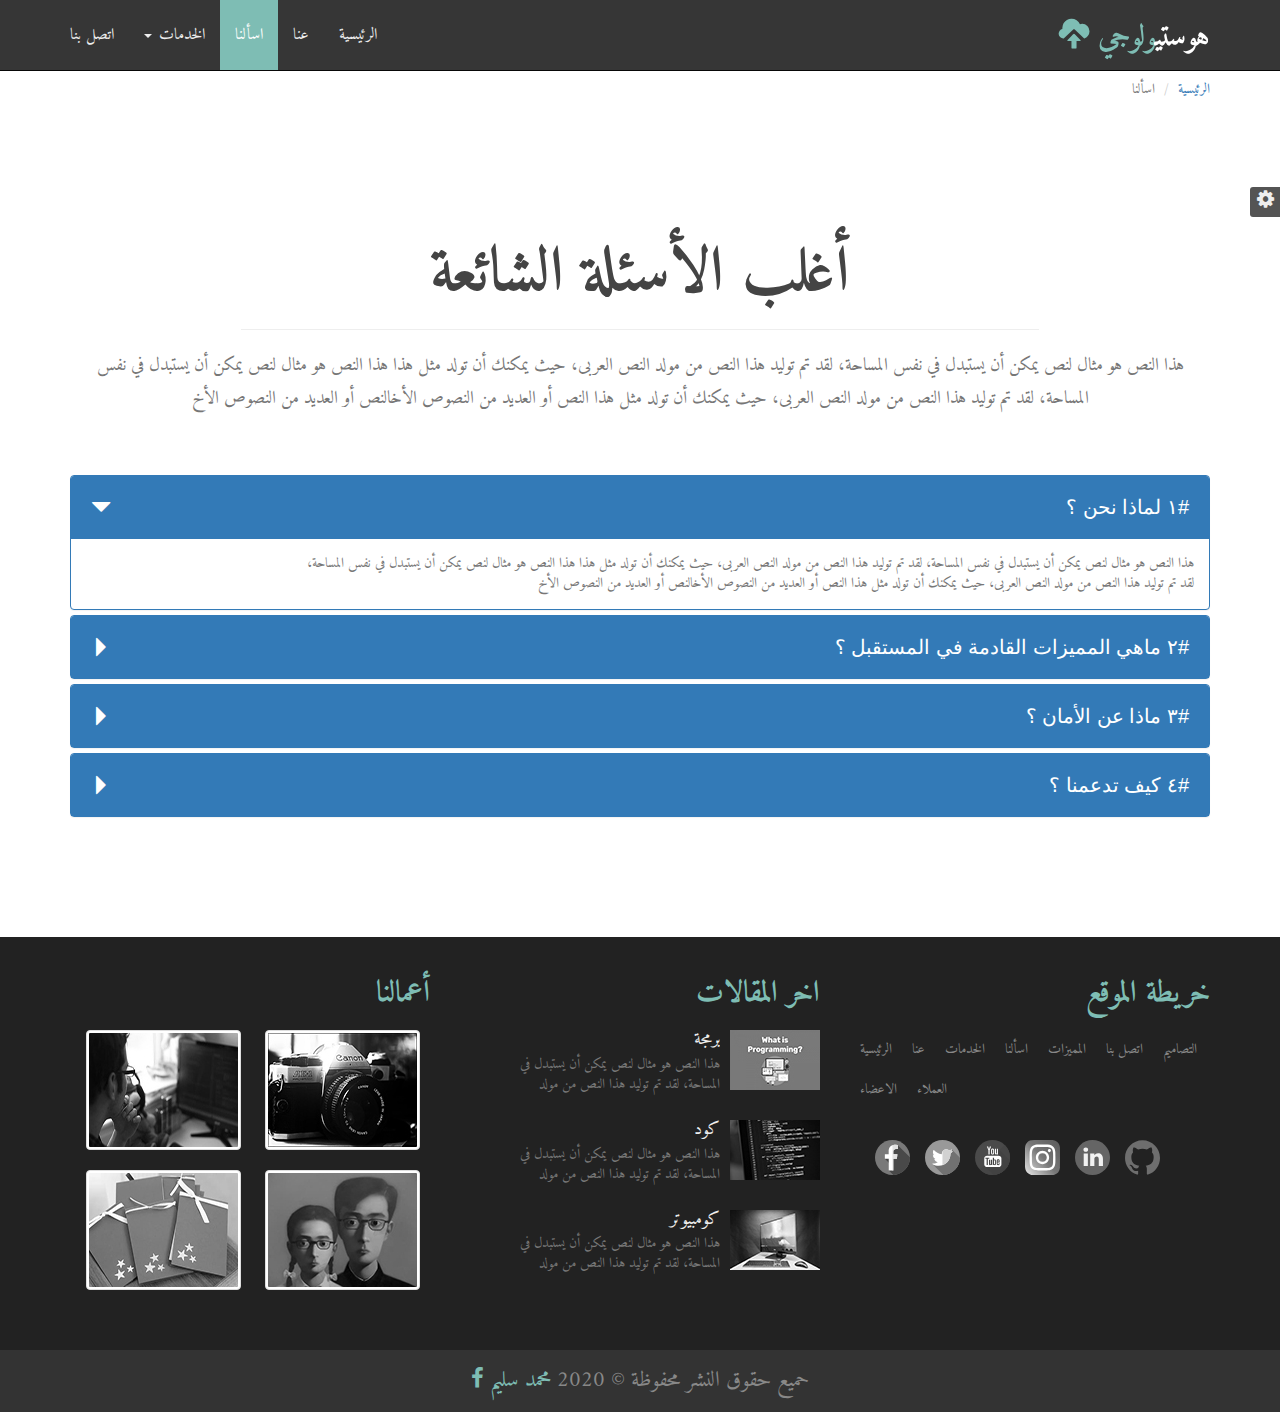
<file: Arabic/faqRtl.html>
<!DOCTYPE html>
<html lang="ar">

<head>
    <meta charset="utf-8">
    <meta http-equiv="X-UA-Compatible" content="IE=edge">
    <meta name="viewport" content="width=device-width, initial-scale=1">
    <title>هوستيولوجي</title>
    <!-- <link href="https://fonts.googleapis.com/css2?family=Lato&family=Noto+Sans&family=Open+Sans&family=Roboto&family=Slabo+27px&display=swap" rel="stylesheet"> -->
    <link href="https://fonts.googleapis.com/css2?family=Amiri&family=Aref+Ruqaa&family=Markazi+Text&family=Scheherazade&display=swap" rel="stylesheet">
    <link rel="shortcut icon" href="../images/fav-icon.svg" type="image/x-icon"> 
    <link rel="stylesheet" href="../css/font-awesome.min.css">
    <link rel="stylesheet" href="../css/bootstrap.min.css">
    <link rel="stylesheet" href="css/bootstrapRtl.min.css">
    <link rel="stylesheet" href="../css/hover-min.css">
    <link rel="stylesheet" href="../css/Main.min.css">
    <link rel="stylesheet" href="../css/pages/pages.min.css">
    <link rel="stylesheet" href="css/rtStyle.min.css">
    <link rel="stylesheet" href="../css/media.min.css">
    <link rel="stylesheet" href="../css/color-one.min.css">
    <!-- HTML5 shim and Respond.js for IE8 support of HTML5 elements and media queries -->
    <!-- WARNING: Respond.js doesn't work if you view the page via file:// -->
    <!-- [if lt IE 9]>
    <script src="js/html5shiv.min.js"></script>
    <script src="js/respond.min.js"></script>
    <![endif]-->
</head>

<body>

    <!-- Start Option Box -->
    <section class="option-box">
        <div class="color-option">
            <h4>اختيار <span>اللون</span></h4>
            <ul class="list-unstyled">
                <li class="color-one" data-theme="color-one"></li>
                <li class="color-two" data-theme="color-two"></li>
                <li class="color-three" data-theme="color-three"></li>
                <li class="color-four" data-theme="color-four"></li>
            </ul>
        </div>
        <div class="font-option">
            <h4>اختيار <span>الخط</span></h4>
            <ul class="list-unstyled">
                <li class="font-one" data-font-family="'Amiri', serif">١</li>
                <li class="font-two" data-font-family="'Aref Ruqaa', serif">٢</li>
                <li class="font-three" data-font-family="'Markazi Text', serif">٣</li>
                <li class="font-four" data-font-family="'Scheherazade', serif">٤</li>
            </ul>
        </div>
        <div class="lan-option">
            <a href="../faq.html" class="btn btn-primary hvr-pulse-grow">بدل للانجليزية</a>
        </div>
        <div class="gear">
            <i class="fa fa-cog" aria-hidden="true"></i>
        </div>
    </section>
    <!-- End Option Box -->

    <!-- Start Nav-bar -->
    <nav class="navbar navbar-inverse navbar-fixed-top">
        <div class="container">
            <!-- Brand and toggle get grouped for better mobile display -->
            <div class="navbar-header">
                <button type="button" class="navbar-toggle collapsed" data-toggle="collapse"
                    data-target="#bs-example-navbar-collapse-1" aria-expanded="false">
                    <span class="sr-only">Toggle navigation</span>
                    <span class="icon-bar"></span>
                    <span class="icon-bar"></span>
                    <span class="icon-bar"></span>
                </button>
                <a class="navbar-brand hvr-push" href="arabicV.html">
                    هوستي<span>ولوجي</span>
                    <i class="glyphicon glyphicon-cloud-upload" aria-hidden="true"></i>
                </a>
            </div>
            <!-- Collect the nav links, forms, and other content for toggling -->
            <div class="collapse navbar-collapse" id="bs-example-navbar-collapse-1">
                <ul class="nav navbar-nav navbar-right">
                    <li><a href="arabicV.html">الرئيسية</a></li>
                    <li><a href="aboutRtl.html">عنا</a></li>
                    <li class="active"><a href="#">اسألنا</a></li>
                    <li class="dropdown">
                        <a href="#" class="dropdown-toggle" data-toggle="dropdown" role="button" aria-haspopup="true" aria-expanded="false">الخدمات <span class="caret"></span></a>
                        <ul class="dropdown-menu">
                            <li><a href="#">برمجة</a></li>
                            <li><a href="#">تصميم المواقع</a></li>
                            <li role="separator" class="divider"></li>
                            <li><a href="#">الكومبيوتر</a></li>
                            <li role="separator" class="divider"></li>
                            <li><a href="#">استضافة المواقع</a></li>
                        </ul>
                    </li>
                    <li><a href="arabicV.html#contactAr">اتصل بنا</a></li>
                </ul>
            </div><!-- /.navbar-collapse -->
        </div><!-- /.container-fluid -->
    </nav>
    <!-- End Nav-bar --> 

    <!-- Start Breadcrumb -->
    <div class="breadcrumb-wraper">
        <div class="container">
            <ol class="breadcrumb">
                <li><a href="arabicV.html">الرئيسية</a></li>
                <li class="active">اسألنا</li>
            </ol>
        </div>
    </div>
    <!-- End Breadcrumb -->

    <div class="faq">
        <!-- Start FAQ Intro-->
        <section class="faq-intro text-center">
            <div class="container">
                <h1>
                    أغلب الأسئلة الشائعة
                </h1>
                <hr>
                <p class="lead">
                هذا النص هو مثال لنص يمكن أن يستبدل في نفس المساحة، لقد تم توليد هذا النص من مولد النص العربى،  حيث يمكنك أن تولد مثل هذا 
                هذا النص هو مثال لنص يمكن أن يستبدل في نفس المساحة،   لقد تم توليد هذا النص من مولد النص العربى،  حيث يمكنك أن تولد مثل هذا النص أو العديد من النصوص الأخالنص أو العديد من النصوص الأخ
                </p>
            </div>
        </section>
        <!-- End FAQ Intro -->

        <!-- Start Accordio -->
        <div class="faq-accordion">
            <div class="container">
                <div class="panel-group" id="accordion" role="tablist" aria-multiselectable="true">
                    <div class="panel panel-primary">
                        <div class="panel-heading" role="tab" id="headingOne">
                            <h4 class="panel-title">
                                <a role="button" data-toggle="collapse" data-parent="#accordion" href="#collapseOne"
                                    aria-expanded="true" aria-controls="collapseOne">۱# لماذا نحن ؟</a>
                            </h4>
                        </div>
                        <div id="collapseOne" class="panel-collapse collapse in" role="tabpanel" aria-labelledby="headingOne">
                            <div class="panel-body">
                            هذا النص هو مثال لنص يمكن أن يستبدل في نفس المساحة، لقد تم توليد هذا النص من مولد النص العربى، حيث يمكنك أن تولد مثل هذا 
                            هذا النص هو مثال لنص يمكن أن يستبدل في نفس المساحة، <br>  لقد تم توليد هذا النص من مولد النص العربى، حيث يمكنك أن تولد مثل هذا النص أو العديد من النصوص الأخالنص أو العديد من النصوص الأخ
                            </div>
                        </div>
                    </div>
                    <div class="panel panel-primary">
                        <div class="panel-heading" role="tab" id="headingTwo">
                            <h4 class="panel-title">
                                <a class="collapsed" role="button" data-toggle="collapse" data-parent="#accordion" href="#collapseTwo"
                                    aria-expanded="false" aria-controls="collapseTwo">
                                    ۲# ماهي المميزات القادمة في المستقبل ؟
                                </a>
                            </h4>
                        </div>
                        <div id="collapseTwo" class="panel-collapse collapse" role="tabpanel" aria-labelledby="headingTwo">
                            <div class="panel-body">
                                هذا النص هو مثال لنص يمكن أن يستبدل في نفس المساحة، لقد تم توليد هذا النص من مولد النص العربى، حيث يمكنك أن تولد مثل هذا 
                                هذا النص هو مثال لنص يمكن أن يستبدل في نفس المساحة، <br>  لقد تم توليد هذا النص من مولد النص العربى، حيث يمكنك أن تولد مثل هذا النص أو العديد من النصوص الأخالنص أو العديد من النصوص الأخ
                            </div>
                        </div>
                    </div>
                    <div class="panel panel-primary">
                        <div class="panel-heading" role="tab" id="headingThree">
                            <h4 class="panel-title">
                                <a class="collapsed" role="button" data-toggle="collapse" data-parent="#accordion" href="#collapseThree"
                                    aria-expanded="false" aria-controls="collapseThree">
                                    ۳# ماذا عن الأمان ؟
                                </a>
                            </h4>
                        </div>
                        <div id="collapseThree" class="panel-collapse collapse" role="tabpanel" aria-labelledby="headingThree">
                            <div class="panel-body">
                                هذا النص هو مثال لنص يمكن أن يستبدل في نفس المساحة، لقد تم توليد هذا النص من مولد النص العربى، حيث يمكنك أن تولد مثل هذا 
                                هذا النص هو مثال لنص يمكن أن يستبدل في نفس المساحة، <br>  لقد تم توليد هذا النص من مولد النص العربى، حيث يمكنك أن تولد مثل هذا النص أو العديد من النصوص الأخالنص أو العديد من النصوص الأخ
                            </div>
                        </div>
                    </div>
                    <div class="panel panel-primary">
                        <div class="panel-heading" role="tab" id="headingfour">
                            <h4 class="panel-title">
                                <a class="collapsed" role="button" data-toggle="collapse" data-parent="#accordion" href="#collapseFour"
                                    aria-expanded="false" aria-controls="collapseFour">
                                #٤ كيف تدعمنا ؟
                                </a>
                            </h4>
                        </div>
                        <div id="collapseFour" class="panel-collapse collapse" role="tabpanel" aria-labelledby="headingfour">
                            <div class="panel-body">
                                هذا النص هو مثال لنص يمكن أن يستبدل في نفس المساحة، لقد تم توليد هذا النص من مولد النص العربى، حيث يمكنك أن تولد مثل هذا 
                                هذا النص هو مثال لنص يمكن أن يستبدل في نفس المساحة، <br>  لقد تم توليد هذا النص من مولد النص العربى، حيث يمكنك أن تولد مثل هذا النص أو العديد من النصوص الأخالنص أو العديد من النصوص الأخ
                            </div>
                        </div>
                    </div>
                </div>
            </div>
        </div>
        <!-- End Accordion -->
    </div>

    <!-- Start Footer -->
    <section class="footer">
        <div class="container">
            <div class="row">
                <div class="col-md-6 col-lg-4">
                    <h3 class="h2">خريطة الموقع</h3>
                    <ul class="sitemap list-unstyled">
                        <li>الرئيسية</li>
                        <li>عنا</li>
                        <li>الخدمات</li>
                        <li>اسألنا</li>
                        <li>المميزات</li>
                        <li>اتصل بنا</li>
                        <li>التصاميم</li>
                        <li>الاعضاء</li>
                        <li>العملاء</li>
                    </ul>
                    <ul class="social list-unstyled">
                        <li>
                            <a href="#">
                                <img src="../images/footer-social/fp.svg" alt="fb" class="img-responsive">
                            </a>
                        </li>
                        <li>
                            <a href="#">
                                <img src="../images/footer-social/twitter.svg" alt="fb" class="img-responsive">
                            </a>
                        </li>
                        <li>
                            <a href="#">
                                <img src="../images/footer-social/ytp.svg" alt="fb" class="img-responsive">
                            </a>
                        </li>
                        <li>
                            <a href="#">
                                <img src="../images/footer-social/instagram.svg" alt="fb" class="img-responsive">
                            </a>
                        </li>
                        <li>
                            <a href="#">
                                <img src="../images/footer-social/linkidin.svg" alt="fb" class="img-responsive">
                            </a>
                        </li>
                        <li>
                            <a href="#">
                                <img src="../images/footer-social/github.svg" alt="fb" class="img-responsive">
                            </a>
                        </li>
                    </ul>
                </div>
                <div class="col-md-6 col-lg-4">
                    <h3 class="h2">اخر المقالات</h3>
                    <!-- Note Media -->
                    <div class="media">
                        <div class="media-left">
                            <a href="#">
                                <img src="../images/footer-articles/1.jpg" alt="2" class="img-responsive media-object">
                            </a>
                        </div>
                        <div class="media-body">
                            <h4>برمجة</h4>
                            <p>
                                
                        هذا النص هو مثال لنص يمكن أن يستبدل في <br> المساحة، لقد تم توليد هذا النص من مولد
                            </p>
                        </div>
                    </div>
                    <div class="media">
                        <div class="media-left">
                            <a href="#">
                                <img src="../images/footer-articles/2.jpg" alt="2" class="img-responsive media-object">
                            </a>
                        </div>
                        <div class="media-body">
                            <h4>كود</h4>
                            <p>
                                
                        هذا النص هو مثال لنص يمكن أن يستبدل في <br> المساحة، لقد تم توليد هذا النص من مولد
                            </p>
                        </div>
                    </div>
                    <div class="media">
                        <div class="media-left">
                            <a href="#">
                                <img src="../images/footer-articles/3.jpg" alt="3" class="img-responsive media-object">
                            </a>
                        </div>
                        <div class="media-body">
                            <h4>كومبيوتر</h4>
                            <p>
                                
                        هذا النص هو مثال لنص يمكن أن يستبدل في <br> المساحة، لقد تم توليد هذا النص من مولد
                            </p>
                        </div>
                    </div>
                </div>
                <div class="col-md-12 col-lg-4">
                    <h3 class="h2">أعمالنا</h3>
                    <div class="works">
                        <a href="#">
                            <img src="../images/footer-works/1.jpg" alt="1" class="responsive-img img-thumbnail">
                        </a>
                        <a href="#">
                            <img src="../images/footer-works/2.jpg" alt="2" class="responsive-img img-thumbnail">
                        </a>
                        <a href="#">
                            <img src="../images/footer-works/3.jpg" alt="3" class="responsive-img img-thumbnail">
                        </a>
                        <a href="#">
                            <img src="../images/footer-works/4.jpg" alt="4" class="responsive-img img-thumbnail">
                        </a>
                    </div>
                </div>
            </div>
        </div>
        <div class="copy text-center">
            حميع حقوق النشر محفوظة &copy; 2020 <a href="https://www.facebook.com/mseelem" target="_blank">
                محمد سليم
                <i class="fa fa-facebook"></i>
            </a>
        </div>
    </section>
    <!-- End Footer --> 

    <!-- Scroll To Top -->
    <div class="scroll-top">
        <i class="fa fa-fighter-jet fa-2x" aria-hidden="true"></i>
        <img src="../images/122-1223559_flames-clipart-revival-transparent-background-fire-png.png" alt="fire">
    </div>
    <!-- Scroll To Top -->

    <!--Start Scripts-->
    <script src="../js/jquery-1.12.4.min.js"></script>
    <script src="../js/bootstrap.min.js"></script>
    <script src="../js/pages.js"></script>
    <!--End Scripts-->

</body>

</html>
</file>
<file: css/col-offset-right.min.css>
.col-xs-offset-right-12{margin-right:100%}.col-xs-offset-right-11{margin-right:91.66666667%}.col-xs-offset-right-10{margin-right:83.33333333%}.col-xs-offset-right-9{margin-right:75%}.col-xs-offset-right-8{margin-right:66.66666667%}.col-xs-offset-right-7{margin-right:58.33333333%}.col-xs-offset-right-6{margin-right:50%}.col-xs-offset-right-5{margin-right:41.66666667%}.col-xs-offset-right-4{margin-right:33.33333333%}.col-xs-offset-right-3{margin-right:25%}.col-xs-offset-right-2{margin-right:16.66666667%}.col-xs-offset-right-1{margin-right:8.33333333%}.col-xs-offset-right-0{margin-right:0}@media (min-width:768px){.col-sm-offset-right-12{margin-right:100%}.col-sm-offset-right-11{margin-right:91.66666667%}.col-sm-offset-right-10{margin-right:83.33333333%}.col-sm-offset-right-9{margin-right:75%}.col-sm-offset-right-8{margin-right:66.66666667%}.col-sm-offset-right-7{margin-right:58.33333333%}.col-sm-offset-right-6{margin-right:50%}.col-sm-offset-right-5{margin-right:41.66666667%}.col-sm-offset-right-4{margin-right:33.33333333%}.col-sm-offset-right-3{margin-right:25%}.col-sm-offset-right-2{margin-right:16.66666667%}.col-sm-offset-right-1{margin-right:8.33333333%}.col-sm-offset-right-0{margin-right:0}}@media (min-width:992px){.col-md-offset-right-12{margin-right:100%}.col-md-offset-right-11{margin-right:91.66666667%}.col-md-offset-right-10{margin-right:83.33333333%}.col-md-offset-right-9{margin-right:75%}.col-md-offset-right-8{margin-right:66.66666667%}.col-md-offset-right-7{margin-right:58.33333333%}.col-md-offset-right-6{margin-right:50%}.col-md-offset-right-5{margin-right:41.66666667%}.col-md-offset-right-4{margin-right:33.33333333%}.col-md-offset-right-3{margin-right:25%}.col-md-offset-right-2{margin-right:16.66666667%}.col-md-offset-right-1{margin-right:8.33333333%}.col-md-offset-right-0{margin-right:0}}@media (min-width:1200px){.col-lg-offset-right-12{margin-right:100%}.col-lg-offset-right-11{margin-right:91.66666667%}.col-lg-offset-right-10{margin-right:83.33333333%}.col-lg-offset-right-9{margin-right:75%}.col-lg-offset-right-8{margin-right:66.66666667%}.col-lg-offset-right-7{margin-right:58.33333333%}.col-lg-offset-right-6{margin-right:50%}.col-lg-offset-right-5{margin-right:41.66666667%}.col-lg-offset-right-4{margin-right:33.33333333%}.col-lg-offset-right-3{margin-right:25%}.col-lg-offset-right-2{margin-right:16.66666667%}.col-lg-offset-right-1{margin-right:8.33333333%}.col-lg-offset-right-0{margin-right:0}}
</file>
<file: css/Main.min.css>
body{font-family:'Noto Sans',sans-serif;overflow:hidden;padding-top:70px}body.loaded{overflow:auto}#carousel-testemonials-generic,.contact{background-repeat:no-repeat;background-size:cover}#carousel-example-generic .carousel-caption h2,#carousel-testemonials-generic .carousel-inner .item .content .name,#carousel-testemonials-generic .carousel-inner .item .content p span,.custom-heading,.features .feat h3,.footer h3,.navbar-inverse .navbar-brand,.option-box h4,.price-table .price-box .advantages li,.price-table .price-box .price,.price-table .price-box h3,.skills .progress .progress-bar,.skills h3,.stats .statics .number,.stats .statics .title{font-weight:700}.about,.features,.price-table,.skills,.stats,.subscribe,.testemonials{padding:50px 0}.clients,.contact,.features,.price-table{overflow:hidden}.message{position:fixed;top:100px;right:-206%;z-index:99999999999999;font-family:Lato,sans-serif;font-weight:700;text-align:center;font-size:17px;border-radius:3px;line-height:30px;padding:12px;color:#eee;box-shadow:0 10px 50px rgba(0,0,0,.6);background:#34495e;transition:1.5s cubic-bezier(.25,.75,.5,1.25)}.message.opened{right:0}.message .fa{line-height:30px;font-size:30px;display:inline-bloxk;width:35px;height:35px}.message .close{position:absolute;top:5px;right:10px;color:#fff;cursor:pointer;cursor:hand}.preloader{position:fixed;top:0;left:0;width:100%;height:100vh;background-color:#fff;z-index:99999;transition:1s;display:flex;justify-content:center;align-items:center}.spinner{width:80px;height:80px;position:relative}.cube1,.cube2{background-color:#7ebdb4;width:40px;height:40px;position:absolute;top:0;left:0;-webkit-animation:sk-cubemove 1.8s infinite ease-in-out;animation:sk-cubemove 1.8s infinite ease-in-out}.cube2{-webkit-animation-delay:-.9s;animation-delay:-.9s}@-webkit-keyframes sk-cubemove{25%{-webkit-transform:translateX(50px) rotate(-90deg) scale(.5)}50%{-webkit-transform:translateX(50px) translateY(50px) rotate(-180deg)}75%{-webkit-transform:translateX(0) translateY(50px) rotate(-270deg) scale(.5)}100%{-webkit-transform:rotate(-360deg)}}@keyframes sk-cubemove{25%{transform:translateX(50px) rotate(-90deg) scale(.5);-webkit-transform:translateX(50px) rotate(-90deg) scale(.5)}50%{transform:translateX(50px) translateY(50px) rotate(-179deg);-webkit-transform:translateX(50px) translateY(50px) rotate(-179deg)}50.1%{transform:translateX(50px) translateY(50px) rotate(-180deg);-webkit-transform:translateX(50px) translateY(50px) rotate(-180deg)}75%{transform:translateX(0) translateY(50px) rotate(-270deg) scale(.5);-webkit-transform:translateX(0) translateY(50px) rotate(-270deg) scale(.5)}100%{transform:rotate(-360deg);-webkit-transform:rotate(-360deg)}}.dropdown-menu,.navbar-inverse{background-color:#363636}.navbar-inverse{min-height:60px}.navbar-inverse .navbar-brand{font-size:30px;line-height:40px;color:#fff}.navbar-toggle{margin-top:15px;border:none}.navbar-inverse .navbar-toggle:focus,.navbar-inverse .navbar-toggle:hover{background-color:transparent}.dropdown-menu>li>a:focus,.dropdown-menu>li>a:hover,.navbar-inverse .navbar-nav>.active>a,.navbar-inverse .navbar-nav>.active>a:focus,.navbar-inverse .navbar-nav>.active>a:hover,.navbar-inverse .navbar-nav>.open>a,.navbar-inverse .navbar-nav>.open>a:focus,.navbar-inverse .navbar-nav>.open>a:hover{color:#fff}.dropdown-menu>li>a,.navbar-inverse .navbar-nav>li>a{color:#eee}.navbar-inverse .navbar-nav>li>a{padding-top:25px;padding-bottom:25px;font-size:16px}.navbar-right .dropdown-menu{border-color:#16817a;left:0;right:auto;min-width:185px}.navbar-inverse .navbar-nav .open .dropdown-menu .divider{display:none}.dropdown-menu>li>a{transition:.3s;padding:7px 13px}.dropdown-menu>li>a:focus,.dropdown-menu>li>a:hover{transform:scale(1.1)}.navbar-inverse .navbar-collapse,.navbar-inverse .navbar-form{border:none}.navbar-nav>li>.dropdown-menu{border:none}.carousel-inner{width:100%;height:100vh}.carousel-inner>.item{width:100%;height:100%}#carousel-example-generic .carousel-inner>.item .img-responsive{width:100%;height:100%;-o-object-fit:cover;object-fit:cover;-webkit-filter:blur(2px);filter:blur(2px)}#carousel-example-generic .carousel-caption{top:37%;right:20%;left:20%;color:#eee}#carousel-example-generic .carousel-caption h2{font-size:42px}#carousel-example-generic .carousel-caption p{color:#d8d8d8;margin-bottom:40px}#carousel-example-generic .carousel-caption button{margin-top:20px;color:#eee;border:none;transition:.5s;padding:8px 45px;margin-bottom:10px}#carousel-example-generic .carousel-caption button:last-of-type{margin-left:20px}.option-box{z-index:2;position:fixed;top:100px;left:-180px;color:#fff;width:180px;min-height:100px;background-color:#545454;padding:5px 15px;border-top-right-radius:3px;border-bottom-right-radius:3px;transition:.5s cubic-bezier(.25,.75,.5,1.25)}.option-box.active{left:0}.option-box ul{padding-left:7px}.option-box ul li{display:inline-block;width:20px;height:20px;line-height:20px;border-radius:50%;text-align:center;cursor:pointer;opacity:.9;margin-right:2px}.option-box .lan-option{margin:5px 0 5px 5px}.option-box .gear{position:absolute;top:50%;transform:translateY(-50%);right:-30px;width:30px;height:30px;line-height:30px;text-align:center;color:#eee;background-color:inherit;border-radius:inherit;cursor:pointer;font-size:20px}.option-box .color-option,.option-box .font-option{border-bottom:1px solid #858585}.option-box .color-option ul li.color-one{background-color:#7ebdb4}.option-box .color-option ul li.color-two{background-color:#eb6383}.option-box .color-option ul li.color-three{background-color:#f40552}.option-box .color-option ul li.color-four{background-color:#f3c623}.option-box .color-option ul li:hover{opacity:1}.option-box .font-option ul li{background-color:#16817a;font-size:12px}.d-caurosel{margin:10px 0 0 5px}.d-caurosel:focus{outline:0}.about.top-page{padding:100px 0 50px 0}.about .h1{margin-bottom:45px}.about p{color:#888}.features{background-color:#eee}.features .feat{margin:30px 0}.features .h1{color:#696868}.features .feat h3{margin-bottom:20px;color:#666}.features .feat i{width:100px;height:100px;line-height:80px!important;font-size:61px;text-align:center;border-radius:50%;line-height:100px;font-size:4em;color:#fff;text-align:center;transition:.5s;padding:16px;opacity:.9}.features .feat .feat-icon:hover{opacity:1}.features .feat p{color:#888;font-size:18px;line-height:1.5em}#carousel-testemonials-generic{height:300px;position:relative;background-image:url(../images/testemonials/wallpaper.jpg);background-position:20%}#carousel-testemonials-generic .carousel-indicators{bottom:0}#carousel-testemonials-generic .carousel-inner{color:#fff;width:100%;height:100%}#carousel-testemonials-generic .carousel-inner .item .content{margin:40px auto}#carousel-testemonials-generic .carousel-inner .item .avatar{width:80px;height:80px;line-height:80px;text-align:center;background-color:#16817a;border-radius:50%;margin:auto;padding:2px;position:relative;overflow:hidden}#carousel-testemonials-generic .carousel-inner .item .avatar::before{content:'';position:absolute;top:0;left:150%;width:100%;height:100%;background-color:rgba(201,219,220,.2);z-index:2;transition:.3s;transform:rotate(90deg)}#carousel-testemonials-generic .carousel-inner .item .avatar:hover::before{left:-150%}#carousel-testemonials-generic .carousel-inner .item .content p{font-style:italic;margin:20px 0;color:#aaa}#carousel-testemonials-generic .carousel-inner .item .content p span{color:#fa744f}#carousel-testemonials-generic .carousel-inner .item .content .name{padding-bottom:10px;font-style:18px}.price-table .price-box{background-color:#afafaf;padding:10px;margin-bottom:20px;border-radius:4px;position:relative;overflow:hidden}.price-table .price-box h3{color:#eee;font-size:30px;margin-top:45px}.price-table .price-box .price{position:absolute;top:5px;left:-24px;border-bottom:1px solid;transform:rotate(-40deg) scale(1.8);font-size:17px;width:100px;height:45px;line-height:45px;background:#0fff;padding-top:5px;text-align:center;color:#ad6f7e;border:none;opacity:.7;transition:.5s}.price-table .price-box:hover .price{opacity:1}.price-table .price-box .advantages li{margin:8px 0;padding:8px 0;background-color:#eee;border-radius:4px;color:#444;transition:.5s;font-size:15px;overflow:hidden;text-align:left;padding-left:10px;font-size:18px}.price-table .price-box .advantages li:hover{transform:scale(1.05)}.price-table .price-box .advantages li span{width:55px;text-align:center;background:#5bc0de;padding:5px;color:#eee;border-radius:4px;float:right;margin-right:10px;font-size:14px;font-weight:400}.price-table .price-box .btn{margin:10px 0}.our-team{position:relative}.our-team video{position:absolute;top:0;left:0;bottom:0;right:0;width:100%;height:100%;-o-object-fit:cover;object-fit:cover;-o-object-position:bottom;object-position:bottom;z-index:-1}.our-team .overlay{padding-top:50px;position:static;z-index:2}.our-team .h1{color:#eee;margin-bottom:70px}.our-team .person{margin-bottom:50px}.our-team .person img{-webkit-filter:saturate(0);filter:saturate(0);transition:1s;padding:1px;opacity:.8}.our-team .person img:hover{-webkit-filter:saturate(1);filter:saturate(1);opacity:1}.our-team .person h3{color:#cacaca}.our-team .person p{color:#747474;line-height:1.5}.our-team .person .team-icon{font-size:1.5em;cursor:pointer;width:35px;height:35px;background-color:#333;color:#888;border-radius:50%;margin-top:12px;transition:.5s;padding:8px}.our-team .person .fa-twitter{margin-right:20px;margin-left:20px}.our-team .person .fa-facebook-f:hover{background-color:#3b5998;color:#eee}.our-team .person .fa-twitter:hover{background-color:#1da1f2;color:#eee}.our-team .person .fa-github-alt:hover{background-color:#6e5494;color:#eee}.subscribe .h1{margin-bottom:30px}.subscribe p{color:#888;margin-bottom:45px}.subscribe .form-control{width:300px}.subscribe .btn,.subscribe .form-control{border-radius:0 4px 0 0}.subscribe .btn{margin-left:-5px}.stats{background-color:#222}.stats .h1{color:#eee}.stats .statics{margin:30px 0;color:#888}.stats .statics .fa-5x,.stats .statics .number{transition:.5s}.stats .statics .number{display:block;font-size:50px}.stats .statics .title{font-size:22px;color:#6b6b6b}.stats .statics:hover .fa-5x{transform:scale(1.1)}.stats .statics:hover .number{transform:scale(.9)}.skills .progress{height:35px}.skills .progress:last-of-type{margin-bottom:50px}.skills .progress .progress-bar{line-height:35px;font-size:15px;text-align:left;text-indent:15px;color:#eee;transition:1s ease-out}.skills .progress .progress-bar span{-webkit-animation:fade .5s ease-in-out forwards;animation:fade .5s ease-in-out forwards;-webkit-animation-delay:1.5s;animation-delay:1.5s;opacity:0}@-webkit-keyframes fade{from{opacity:0}to{opacity:1}}@keyframes fade{from{opacity:0}to{opacity:1}}.skills h3{margin-top:0;font-size:2.2em;color:#717171}.skills .skills-info p{color:#888;margin-bottom:30px;font-size:1.2em}.contact{background-image:url(../images/contact.jpg);background-position:30% 30%;position:relative}.contact .overlay{padding:50px 0;color:#eee;position:static}.contact .overlay .h1{color:#eee;margin-bottom:30px}.contact .overlay p{color:#aaa;margin-bottom:50px}.contact .overlay form input,.contact .overlay form textarea{background-color:rgba(82,78,78,.7);border:none;color:#eee}.contact .overlay form textarea{resize:none;height:108px}.clients{background-color:#333;padding:15px 0}.clients li img{-webkit-filter:grayscale(100);filter:grayscale(100);margin-top:15px;margin-bottom:15px;opacity:.4;transition:1s}.clients li img:hover{opacity:1}.footer{background-color:#222;color:#888}.footer h3{margin-bottom:20px;margin-top:40px}.footer h4{color:#eee;margin:0 0 5px 0}.footer a img{width:inherit;height:inherit;opacity:1;transition:.5s;-webkit-filter:grayscale(1);filter:grayscale(1)}.footer a img:hover{transform:scale(1.1);-webkit-filter:grayscale(0);filter:grayscale(0)}.footer .sitemap{margin:10px 0 30px 0;overflow:hidden}.footer .sitemap li{float:left;padding:10px}.footer .sitemap a{width:25px;height:25px}.footer .social{width:38%;margin:auto;padding:0;overflow:hidden}.footer .social a{width:35px;height:35px}.footer .social li{float:left;margin-right:15px;margin-bottom:15px}.footer .media a{width:90px;height:60px;display:inline-block}.footer .works a img{margin:0 10px 20px;padding:2px}.footer .copy{background-color:#333;padding:15px 0;margin-top:40px;font-size:22px}.footer .copy a{text-decoration:none}.scroll-top{position:fixed;bottom:30px;right:15px;width:50px;height:50px;line-height:55px;text-align:center;border-radius:50%;background-color:#eee;box-shadow:0 0 2px rgba(0,0,0,.9);cursor:pointer;opacity:.9;display:none;font-size:18px}.scroll-top i{transform:rotate(270deg)}.scroll-top:hover{opacity:1}.scroll-top img{position:absolute;bottom:-14px;left:11px;width:57%;height:76%;z-index:2;-webkit-animation:fire 10ms ease-in infinite alternate;animation:fire 10ms ease-in infinite alternate;display:none}@-webkit-keyframes fire{0%{transform:rotate(1deg) scaleY(1.1)}50%{transform:rotate(-2deg) scaleY(.8)}100%{transform:rotate(1deg)}}@keyframes fire{0%{transform:rotate(1deg) scaleY(1.1)}50%{transform:rotate(-2deg) scaleY(.8)}100%{transform:rotate(1deg)}}.overlay{position:absolute;top:0;left:0;width:100%;height:100%;background-color:rgba(2,2,2,.86)}.custom-heading{margin-bottom:40px;color:#717171;text-align:center}.custom-heading span{display:inline-block;position:relative}.custom-heading span::before{content:'';position:absolute;top:5px;left:3px;height:100%;width:50px;border-bottom:2px solid}.custom-heading span::after{content:'';position:absolute;top:11px;left:3px;height:100%;width:30px;border-bottom:2px solid}
</file>
<file: css/media.min.css>
@media (max-width:767px){body{padding-top:60px}.navbar-inverse .navbar-nav>li>a{padding-top:10px;padding-bottom:10px}.dropdown-menu>li>a:focus,.dropdown-menu>li>a:hover{transform:scale(1)}.subscribe .form-control{width:100%;margin-bottom:10px}.subscribe .btn{margin-left:0;width:100%}.navbar-fixed-bottom .navbar-collapse,.navbar-fixed-top .navbar-collapse{max-height:none}.our-team .person img{width:120px;height:120px}.our-team .person p{width:60%;margin:auto}.features .feat .glyphicon{width:70px;height:70px;line-height:70px;font-size:2.5em}.footer{text-align:center}.media a{margin-left:150px}.media-body{width:300px}}@media (max-width:610px){.media a{margin-left:80px}}@media (min-width:767px) and (max-width:991px){.footer{text-align:center}.media{margin-left:150px}.media-body{width:300px}}@media (min-width:767px){.custom-heading{font-size:3em}}@media (min-width:992px){.lead{font-size:18px;line-height:1.8}#carousel-testemonials-generic .carousel-inner .item .content{width:62%;margin:40px auto}.footer .social{width:86%}}@media (min-width:767px) and (max-width:991px){.about-ceo img{position:absolute;top:191px;left:0}}
</file>
<file: css/color-one.min.css>
#carousel-example-generic .carousel-caption h2 span,#carousel-testemonials-generic .carousel-inner .item .content .name,#carousel-testemonials-generic .carousel-inner .item .content p span,.contact .overlay .h1 .contact-icon,.custom-heading span,.footer .copy a,.footer h3,.navbar-brand span,.navbar-inverse .navbar-brand i,.option-box h4 span,.scroll-top .fa-fighter-jet{color:#7ebdb4}#carousel-example-generic .carousel-caption button,.dropdown-menu>li>a:focus,.dropdown-menu>li>a:hover,.features .feat i,.navbar-inverse .navbar-nav>.active>a,.navbar-inverse .navbar-nav>.active>a:focus,.navbar-inverse .navbar-nav>.active>a:hover,.navbar-inverse .navbar-nav>.open>a,.navbar-inverse .navbar-nav>.open>a:focus,.navbar-inverse .navbar-nav>.open>a:hover{background-color:#7ebdb4}
</file>
<file: css/pages/pages.min.css>
body{overflow:auto}h1,h2,h3{color:#444;font-weight:700}h1{font-family:Raleway,sans-serif;letter-spacing:-4px;font-size:4.5em}p{color:#777}.breadcrumb-wraper .breadcrumb{background-color:#fff;padding:10px 0;margin:0}.about-us{padding-top:70px;padding-bottom:100px}.about-us .lead{margin-bottom:40px}.about-us hr{width:30%}.about-features{padding:20px 0 40px 0}.about-features i{color:#555}.about-features p{margin-bottom:30px}.about-ceo{background-color:#eee;overflow:hidden;position:relative}.about-ceo .h1{margin-top:150px;font-family:Raleway,sans-serif;letter-spacing:-2px}.about-ceo .btn{margin-bottom:20px}.faq{padding:70px 0 100px 0}.faq .faq-intro{padding:40px 0}.faq hr{width:70%}.faq .faq-accordion .panel-title>a:focus,.faq .faq-accordion .panel-title>a:hover{text-decoration:none}.faq .faq-accordion .panel-heading{padding:20px}.faq .faq-accordion .panel-heading h4{font-weight:400;font-family:sans-serif;font-size:20px}.faq .faq-accordion .panel-heading a::after{content:'\e252';font-family:'Glyphicons Halflings';float:right}.faq .faq-accordion .panel-heading a.collapsed::after{content:'\e250'}.faq .faq-accordion .panel-body{color:#777}
</file>
<file: Arabic/css/bootstrapRtl.min.css>
Skip to content Why GitHub? Team Enterprise Explore Marketplace Pricing Search Sign in Sign up morteza / bootstrap-rtl 100956418 Code Issues 44 Pull requests 4 Actions Projects 0 Security 0 Insights Join GitHub today GitHub is home to over 50 million developers working together to host and review code,and build software together. bootstrap-rtl/dist/css/bootstrap-rtl.css @humancopy humancopy Add support to navbar-right and navbar-left 7feccc2 on 13 Feb 2016 @morteza@profitable@humancopy@CaTzil 1482 lines (1481sloc) 30.8 KB html,manage projects{direction:rtl}body{direction:rtl}.flip.text-left{text-align:right}.flip.text-right{text-align:left}.list-unstyled{padding-right:0;padding-left:initial}.list-inline{padding-right:0;padding-left:initial;margin-right:-5px;margin-left:0}dd{margin-right:0;margin-left:initial}@media (min-width:768px){.dl-horizontal dt{float:right;clear:right;text-align:left}.dl-horizontal dd{margin-right:180px;margin-left:0}}blockquote{border-right:5px solid #eee;border-left:0}.blockquote-reverse,blockquote.pull-left{padding-left:15px;padding-right:0;border-left:5px solid #eee;border-right:0;text-align:left}.col-lg-1,.col-lg-10,.col-lg-11,.col-lg-12,.col-lg-2,.col-lg-3,.col-lg-4,.col-lg-5,.col-lg-6,.col-lg-7,.col-lg-8,.col-lg-9,.col-md-1,.col-md-10,.col-md-11,.col-md-12,.col-md-2,.col-md-3,.col-md-4,.col-md-5,.col-md-6,.col-md-7,.col-md-8,.col-md-9,.col-sm-1,.col-sm-10,.col-sm-11,.col-sm-12,.col-sm-2,.col-sm-3,.col-sm-4,.col-sm-5,.col-sm-6,.col-sm-7,.col-sm-8,.col-sm-9,.col-xs-1,.col-xs-10,.col-xs-11,.col-xs-12,.col-xs-2,.col-xs-3,.col-xs-4,.col-xs-5,.col-xs-6,.col-xs-7,.col-xs-8,.col-xs-9{position:relative;min-height:1px;padding-left:15px;padding-right:15px}.col-xs-1,.col-xs-10,.col-xs-11,.col-xs-12,.col-xs-2,.col-xs-3,.col-xs-4,.col-xs-5,.col-xs-6,.col-xs-7,.col-xs-8,.col-xs-9{float:right}.col-xs-12{width:100%}.col-xs-11{width:91.66666667%}.col-xs-10{width:83.33333333%}.col-xs-9{width:75%}.col-xs-8{width:66.66666667%}.col-xs-7{width:58.33333333%}.col-xs-6{width:50%}.col-xs-5{width:41.66666667%}.col-xs-4{width:33.33333333%}.col-xs-3{width:25%}.col-xs-2{width:16.66666667%}.col-xs-1{width:8.33333333%}.col-xs-pull-12{left:100%;right:auto}.col-xs-pull-11{left:91.66666667%;right:auto}.col-xs-pull-10{left:83.33333333%;right:auto}.col-xs-pull-9{left:75%;right:auto}.col-xs-pull-8{left:66.66666667%;right:auto}.col-xs-pull-7{left:58.33333333%;right:auto}.col-xs-pull-6{left:50%;right:auto}.col-xs-pull-5{left:41.66666667%;right:auto}.col-xs-pull-4{left:33.33333333%;right:auto}.col-xs-pull-3{left:25%;right:auto}.col-xs-pull-2{left:16.66666667%;right:auto}.col-xs-pull-1{left:8.33333333%;right:auto}.col-xs-pull-0{left:auto;right:auto}.col-xs-push-12{right:100%;left:0}.col-xs-push-11{right:91.66666667%;left:0}.col-xs-push-10{right:83.33333333%;left:0}.col-xs-push-9{right:75%;left:0}.col-xs-push-8{right:66.66666667%;left:0}.col-xs-push-7{right:58.33333333%;left:0}.col-xs-push-6{right:50%;left:0}.col-xs-push-5{right:41.66666667%;left:0}.col-xs-push-4{right:33.33333333%;left:0}.col-xs-push-3{right:25%;left:0}.col-xs-push-2{right:16.66666667%;left:0}.col-xs-push-1{right:8.33333333%;left:0}.col-xs-push-0{right:auto;left:0}.col-xs-offset-12{margin-right:100%;margin-left:0}.col-xs-offset-11{margin-right:91.66666667%;margin-left:0}.col-xs-offset-10{margin-right:83.33333333%;margin-left:0}.col-xs-offset-9{margin-right:75%;margin-left:0}.col-xs-offset-8{margin-right:66.66666667%;margin-left:0}.col-xs-offset-7{margin-right:58.33333333%;margin-left:0}.col-xs-offset-6{margin-right:50%;margin-left:0}.col-xs-offset-5{margin-right:41.66666667%;margin-left:0}.col-xs-offset-4{margin-right:33.33333333%;margin-left:0}.col-xs-offset-3{margin-right:25%;margin-left:0}.col-xs-offset-2{margin-right:16.66666667%;margin-left:0}.col-xs-offset-1{margin-right:8.33333333%;margin-left:0}.col-xs-offset-0{margin-right:0;margin-left:0}@media (min-width:768px){.col-sm-1,.col-sm-10,.col-sm-11,.col-sm-12,.col-sm-2,.col-sm-3,.col-sm-4,.col-sm-5,.col-sm-6,.col-sm-7,.col-sm-8,.col-sm-9{float:right}.col-sm-12{width:100%}.col-sm-11{width:91.66666667%}.col-sm-10{width:83.33333333%}.col-sm-9{width:75%}.col-sm-8{width:66.66666667%}.col-sm-7{width:58.33333333%}.col-sm-6{width:50%}.col-sm-5{width:41.66666667%}.col-sm-4{width:33.33333333%}.col-sm-3{width:25%}.col-sm-2{width:16.66666667%}.col-sm-1{width:8.33333333%}.col-sm-pull-12{left:100%;right:auto}.col-sm-pull-11{left:91.66666667%;right:auto}.col-sm-pull-10{left:83.33333333%;right:auto}.col-sm-pull-9{left:75%;right:auto}.col-sm-pull-8{left:66.66666667%;right:auto}.col-sm-pull-7{left:58.33333333%;right:auto}.col-sm-pull-6{left:50%;right:auto}.col-sm-pull-5{left:41.66666667%;right:auto}.col-sm-pull-4{left:33.33333333%;right:auto}.col-sm-pull-3{left:25%;right:auto}.col-sm-pull-2{left:16.66666667%;right:auto}.col-sm-pull-1{left:8.33333333%;right:auto}.col-sm-pull-0{left:auto;right:auto}.col-sm-push-12{right:100%;left:0}.col-sm-push-11{right:91.66666667%;left:0}.col-sm-push-10{right:83.33333333%;left:0}.col-sm-push-9{right:75%;left:0}.col-sm-push-8{right:66.66666667%;left:0}.col-sm-push-7{right:58.33333333%;left:0}.col-sm-push-6{right:50%;left:0}.col-sm-push-5{right:41.66666667%;left:0}.col-sm-push-4{right:33.33333333%;left:0}.col-sm-push-3{right:25%;left:0}.col-sm-push-2{right:16.66666667%;left:0}.col-sm-push-1{right:8.33333333%;left:0}.col-sm-push-0{right:auto;left:0}.col-sm-offset-12{margin-right:100%;margin-left:0}.col-sm-offset-11{margin-right:91.66666667%;margin-left:0}.col-sm-offset-10{margin-right:83.33333333%;margin-left:0}.col-sm-offset-9{margin-right:75%;margin-left:0}.col-sm-offset-8{margin-right:66.66666667%;margin-left:0}.col-sm-offset-7{margin-right:58.33333333%;margin-left:0}.col-sm-offset-6{margin-right:50%;margin-left:0}.col-sm-offset-5{margin-right:41.66666667%;margin-left:0}.col-sm-offset-4{margin-right:33.33333333%;margin-left:0}.col-sm-offset-3{margin-right:25%;margin-left:0}.col-sm-offset-2{margin-right:16.66666667%;margin-left:0}.col-sm-offset-1{margin-right:8.33333333%;margin-left:0}.col-sm-offset-0{margin-right:0;margin-left:0}}@media (min-width:992px){.col-md-1,.col-md-10,.col-md-11,.col-md-12,.col-md-2,.col-md-3,.col-md-4,.col-md-5,.col-md-6,.col-md-7,.col-md-8,.col-md-9{float:right}.col-md-12{width:100%}.col-md-11{width:91.66666667%}.col-md-10{width:83.33333333%}.col-md-9{width:75%}.col-md-8{width:66.66666667%}.col-md-7{width:58.33333333%}.col-md-6{width:50%}.col-md-5{width:41.66666667%}.col-md-4{width:33.33333333%}.col-md-3{width:25%}.col-md-2{width:16.66666667%}.col-md-1{width:8.33333333%}.col-md-pull-12{left:100%;right:auto}.col-md-pull-11{left:91.66666667%;right:auto}.col-md-pull-10{left:83.33333333%;right:auto}.col-md-pull-9{left:75%;right:auto}.col-md-pull-8{left:66.66666667%;right:auto}.col-md-pull-7{left:58.33333333%;right:auto}.col-md-pull-6{left:50%;right:auto}.col-md-pull-5{left:41.66666667%;right:auto}.col-md-pull-4{left:33.33333333%;right:auto}.col-md-pull-3{left:25%;right:auto}.col-md-pull-2{left:16.66666667%;right:auto}.col-md-pull-1{left:8.33333333%;right:auto}.col-md-pull-0{left:auto;right:auto}.col-md-push-12{right:100%;left:0}.col-md-push-11{right:91.66666667%;left:0}.col-md-push-10{right:83.33333333%;left:0}.col-md-push-9{right:75%;left:0}.col-md-push-8{right:66.66666667%;left:0}.col-md-push-7{right:58.33333333%;left:0}.col-md-push-6{right:50%;left:0}.col-md-push-5{right:41.66666667%;left:0}.col-md-push-4{right:33.33333333%;left:0}.col-md-push-3{right:25%;left:0}.col-md-push-2{right:16.66666667%;left:0}.col-md-push-1{right:8.33333333%;left:0}.col-md-push-0{right:auto;left:0}.col-md-offset-12{margin-right:100%;margin-left:0}.col-md-offset-11{margin-right:91.66666667%;margin-left:0}.col-md-offset-10{margin-right:83.33333333%;margin-left:0}.col-md-offset-9{margin-right:75%;margin-left:0}.col-md-offset-8{margin-right:66.66666667%;margin-left:0}.col-md-offset-7{margin-right:58.33333333%;margin-left:0}.col-md-offset-6{margin-right:50%;margin-left:0}.col-md-offset-5{margin-right:41.66666667%;margin-left:0}.col-md-offset-4{margin-right:33.33333333%;margin-left:0}.col-md-offset-3{margin-right:25%;margin-left:0}.col-md-offset-2{margin-right:16.66666667%;margin-left:0}.col-md-offset-1{margin-right:8.33333333%;margin-left:0}.col-md-offset-0{margin-right:0;margin-left:0}}@media (min-width:1200px){.col-lg-1,.col-lg-10,.col-lg-11,.col-lg-12,.col-lg-2,.col-lg-3,.col-lg-4,.col-lg-5,.col-lg-6,.col-lg-7,.col-lg-8,.col-lg-9{float:right}.col-lg-12{width:100%}.col-lg-11{width:91.66666667%}.col-lg-10{width:83.33333333%}.col-lg-9{width:75%}.col-lg-8{width:66.66666667%}.col-lg-7{width:58.33333333%}.col-lg-6{width:50%}.col-lg-5{width:41.66666667%}.col-lg-4{width:33.33333333%}.col-lg-3{width:25%}.col-lg-2{width:16.66666667%}.col-lg-1{width:8.33333333%}.col-lg-pull-12{left:100%;right:auto}.col-lg-pull-11{left:91.66666667%;right:auto}.col-lg-pull-10{left:83.33333333%;right:auto}.col-lg-pull-9{left:75%;right:auto}.col-lg-pull-8{left:66.66666667%;right:auto}.col-lg-pull-7{left:58.33333333%;right:auto}.col-lg-pull-6{left:50%;right:auto}.col-lg-pull-5{left:41.66666667%;right:auto}.col-lg-pull-4{left:33.33333333%;right:auto}.col-lg-pull-3{left:25%;right:auto}.col-lg-pull-2{left:16.66666667%;right:auto}.col-lg-pull-1{left:8.33333333%;right:auto}.col-lg-pull-0{left:auto;right:auto}.col-lg-push-12{right:100%;left:0}.col-lg-push-11{right:91.66666667%;left:0}.col-lg-push-10{right:83.33333333%;left:0}.col-lg-push-9{right:75%;left:0}.col-lg-push-8{right:66.66666667%;left:0}.col-lg-push-7{right:58.33333333%;left:0}.col-lg-push-6{right:50%;left:0}.col-lg-push-5{right:41.66666667%;left:0}.col-lg-push-4{right:33.33333333%;left:0}.col-lg-push-3{right:25%;left:0}.col-lg-push-2{right:16.66666667%;left:0}.col-lg-push-1{right:8.33333333%;left:0}.col-lg-push-0{right:auto;left:0}.col-lg-offset-12{margin-right:100%;margin-left:0}.col-lg-offset-11{margin-right:91.66666667%;margin-left:0}.col-lg-offset-10{margin-right:83.33333333%;margin-left:0}.col-lg-offset-9{margin-right:75%;margin-left:0}.col-lg-offset-8{margin-right:66.66666667%;margin-left:0}.col-lg-offset-7{margin-right:58.33333333%;margin-left:0}.col-lg-offset-6{margin-right:50%;margin-left:0}.col-lg-offset-5{margin-right:41.66666667%;margin-left:0}.col-lg-offset-4{margin-right:33.33333333%;margin-left:0}.col-lg-offset-3{margin-right:25%;margin-left:0}.col-lg-offset-2{margin-right:16.66666667%;margin-left:0}.col-lg-offset-1{margin-right:8.33333333%;margin-left:0}.col-lg-offset-0{margin-right:0;margin-left:0}}caption{text-align:right}th{text-align:right}@media screen and (max-width:767px){.table-responsive>.table-bordered{border:0}.table-responsive>.table-bordered>tbody>tr>td:first-child,.table-responsive>.table-bordered>tbody>tr>th:first-child,.table-responsive>.table-bordered>tfoot>tr>td:first-child,.table-responsive>.table-bordered>tfoot>tr>th:first-child,.table-responsive>.table-bordered>thead>tr>td:first-child,.table-responsive>.table-bordered>thead>tr>th:first-child{border-right:0;border-left:initial}.table-responsive>.table-bordered>tbody>tr>td:last-child,.table-responsive>.table-bordered>tbody>tr>th:last-child,.table-responsive>.table-bordered>tfoot>tr>td:last-child,.table-responsive>.table-bordered>tfoot>tr>th:last-child,.table-responsive>.table-bordered>thead>tr>td:last-child,.table-responsive>.table-bordered>thead>tr>th:last-child{border-left:0;border-right:initial}}.checkbox label,.radio label{padding-right:20px;padding-left:initial}.checkbox input[type=checkbox],.checkbox-inline input[type=checkbox],.radio input[type=radio],.radio-inline input[type=radio]{margin-right:-20px;margin-left:auto}.checkbox-inline,.radio-inline{padding-right:20px;padding-left:0}.checkbox-inline+.checkbox-inline,.radio-inline+.radio-inline{margin-right:10px;margin-left:0}.has-feedback .form-control{padding-left:42.5px;padding-right:12px}.form-control-feedback{left:0;right:auto}@media (min-width:768px){.form-inline label{padding-right:0;padding-left:initial}.form-inline .checkbox input[type=checkbox],.form-inline .radio input[type=radio]{margin-right:0;margin-left:auto}}@media (min-width:768px){.form-horizontal .control-label{text-align:left}}.form-horizontal .has-feedback .form-control-feedback{left:15px;right:auto}.caret{margin-right:2px;margin-left:0}.dropdown-menu{right:0;left:auto;float:left;text-align:right}.dropdown-menu.pull-right{left:0;right:auto;float:right}.dropdown-menu-right{left:auto;right:0}.dropdown-menu-left{left:0;right:auto}@media (min-width:768px){.navbar-right .dropdown-menu{left:auto;right:0}.navbar-right .dropdown-menu-left{left:0;right:auto}}.btn-group-vertical>.btn,.btn-group>.btn{float:right}.btn-group .btn+.btn,.btn-group .btn+.btn-group,.btn-group .btn-group+.btn,.btn-group .btn-group+.btn-group{margin-right:-1px;margin-left:0}.btn-toolbar{margin-right:-5px;margin-left:0}.btn-toolbar .btn-group,.btn-toolbar .input-group{float:right}.btn-toolbar>.btn,.btn-toolbar>.btn-group,.btn-toolbar>.input-group{margin-right:5px;margin-left:0}.btn-group>.btn:first-child{margin-right:0}.btn-group>.btn:first-child:not(:last-child):not(.dropdown-toggle){border-top-right-radius:4px;border-bottom-right-radius:4px;border-bottom-left-radius:0;border-top-left-radius:0}.btn-group>.btn:last-child:not(:first-child),.btn-group>.dropdown-toggle:not(:first-child){border-top-left-radius:4px;border-bottom-left-radius:4px;border-bottom-right-radius:0;border-top-right-radius:0}.btn-group>.btn-group{float:right}.btn-group.btn-group-justified>.btn,.btn-group.btn-group-justified>.btn-group{float:none}.btn-group>.btn-group:not(:first-child):not(:last-child)>.btn{border-radius:0}.btn-group>.btn-group:first-child>.btn:last-child,.btn-group>.btn-group:first-child>.dropdown-toggle{border-top-right-radius:4px;border-bottom-right-radius:4px;border-bottom-left-radius:0;border-top-left-radius:0}.btn-group>.btn-group:last-child>.btn:first-child{border-top-left-radius:4px;border-bottom-left-radius:4px;border-bottom-right-radius:0;border-top-right-radius:0}.btn .caret{margin-right:0}.btn-group-vertical>.btn+.btn,.btn-group-vertical>.btn+.btn-group,.btn-group-vertical>.btn-group+.btn,.btn-group-vertical>.btn-group+.btn-group{margin-top:-1px;margin-right:0}.input-group .form-control{float:right}.input-group .form-control:first-child,.input-group-addon:first-child,.input-group-btn:first-child>.btn,.input-group-btn:first-child>.btn-group>.btn,.input-group-btn:first-child>.dropdown-toggle,.input-group-btn:last-child>.btn-group:not(:last-child)>.btn,.input-group-btn:last-child>.btn:not(:last-child):not(.dropdown-toggle){border-bottom-right-radius:4px;border-top-right-radius:4px;border-bottom-left-radius:0;border-top-left-radius:0}.input-group-addon:first-child{border-left:0;border-right:1px solid}.input-group .form-control:last-child,.input-group-addon:last-child,.input-group-btn:first-child>.btn-group:not(:first-child)>.btn,.input-group-btn:first-child>.btn:not(:first-child),.input-group-btn:last-child>.btn,.input-group-btn:last-child>.btn-group>.btn,.input-group-btn:last-child>.dropdown-toggle{border-bottom-left-radius:4px;border-top-left-radius:4px;border-bottom-right-radius:0;border-top-right-radius:0}.input-group-addon:last-child{border-left-width:1px;border-left-style:solid;border-right:0}.input-group-btn>.btn+.btn{margin-right:-1px;margin-left:auto}.input-group-btn:first-child>.btn,.input-group-btn:first-child>.btn-group{margin-left:-1px;margin-right:auto}.input-group-btn:last-child>.btn,.input-group-btn:last-child>.btn-group{margin-right:-1px;margin-left:auto}.nav{padding-right:0;padding-left:initial}.nav-tabs>li{float:right}.nav-tabs>li>a{margin-left:auto;margin-right:-2px;border-radius:4px 4px 0 0}.nav-pills>li{float:right}.nav-pills>li>a{border-radius:4px}.nav-pills>li+li{margin-right:2px;margin-left:auto}.nav-stacked>li{float:none}.nav-stacked>li+li{margin-right:0;margin-left:auto}.nav-justified>.dropdown .dropdown-menu{right:auto}.nav-tabs-justified>li>a{margin-left:0;margin-right:auto}@media (min-width:768px){.nav-tabs-justified>li>a{border-radius:4px 4px 0 0}}@media (min-width:768px){.navbar-header{float:right}}.navbar-collapse{padding-right:15px;padding-left:15px}.navbar-brand{float:right}@media (min-width:768px){.navbar>.container .navbar-brand,.navbar>.container-fluid .navbar-brand{margin-right:-15px;margin-left:auto}}.navbar-toggle{float:left;margin-left:15px;margin-right:auto}@media (max-width:767px){.navbar-nav .open .dropdown-menu .dropdown-header,.navbar-nav .open .dropdown-menu>li>a{padding:5px 25px 5px 15px}}@media (min-width:768px){.navbar-nav{float:right}.navbar-right{float:left!important}.navbar-left{float:right!important}.navbar-nav>li{float:right!important}}@media (min-width:768px){.navbar-left.flip{float:right!important}.navbar-right:last-child{margin-left:-15px;margin-right:auto}.navbar-right.flip{float:left!important;margin-left:-15px;margin-right:auto}.navbar-right .dropdown-menu{left:0;right:auto}}@media (min-width:768px){.navbar-text{float:right}.navbar-text.navbar-right:last-child{margin-left:0;margin-right:auto}}.pagination{padding-right:0}.pagination>li>a,.pagination>li>span{float:right;margin-right:-1px;margin-left:0}.pagination>li:first-child>a,.pagination>li:first-child>span{margin-left:0;border-bottom-right-radius:4px;border-top-right-radius:4px;border-bottom-left-radius:0;border-top-left-radius:0}.pagination>li:last-child>a,.pagination>li:last-child>span{margin-right:-1px;border-bottom-left-radius:4px;border-top-left-radius:4px;border-bottom-right-radius:0;border-top-right-radius:0}.pager{padding-right:0;padding-left:initial}.pager .next>a,.pager .next>span{float:left}.pager .previous>a,.pager .previous>span{float:right}.nav-pills>li>a>.badge{margin-left:0;margin-right:3px}.list-group-item>.badge{float:left}.list-group-item>.badge+.badge{margin-left:5px;margin-right:auto}.alert-dismissable,.alert-dismissible{padding-left:35px;padding-right:15px}.alert-dismissable .close,.alert-dismissible .close{right:auto;left:-21px}.progress-bar{float:right}.media>.pull-left{margin-right:10px}.media>.pull-left.flip{margin-right:0;margin-left:10px}.media>.pull-right{margin-left:10px}.media>.pull-right.flip{margin-left:0;margin-right:10px}.media-right,.media>.pull-right{padding-right:10px;padding-left:initial}.media-left,.media>.pull-left{padding-left:10px;padding-right:initial}.media-list{padding-right:0;padding-left:initial;list-style:none}.list-group{padding-right:0;padding-left:initial}.panel>.table-responsive:first-child>.table:first-child>tbody:first-child>tr:first-child td:first-child,.panel>.table-responsive:first-child>.table:first-child>tbody:first-child>tr:first-child th:first-child,.panel>.table-responsive:first-child>.table:first-child>thead:first-child>tr:first-child td:first-child,.panel>.table-responsive:first-child>.table:first-child>thead:first-child>tr:first-child th:first-child,.panel>.table:first-child>tbody:first-child>tr:first-child td:first-child,.panel>.table:first-child>tbody:first-child>tr:first-child th:first-child,.panel>.table:first-child>thead:first-child>tr:first-child td:first-child,.panel>.table:first-child>thead:first-child>tr:first-child th:first-child{border-top-right-radius:3px;border-top-left-radius:0}.panel>.table-responsive:first-child>.table:first-child>tbody:first-child>tr:first-child td:last-child,.panel>.table-responsive:first-child>.table:first-child>tbody:first-child>tr:first-child th:last-child,.panel>.table-responsive:first-child>.table:first-child>thead:first-child>tr:first-child td:last-child,.panel>.table-responsive:first-child>.table:first-child>thead:first-child>tr:first-child th:last-child,.panel>.table:first-child>tbody:first-child>tr:first-child td:last-child,.panel>.table:first-child>tbody:first-child>tr:first-child th:last-child,.panel>.table:first-child>thead:first-child>tr:first-child td:last-child,.panel>.table:first-child>thead:first-child>tr:first-child th:last-child{border-top-left-radius:3px;border-top-right-radius:0}.panel>.table-responsive:last-child>.table:last-child>tbody:last-child>tr:last-child td:first-child,.panel>.table-responsive:last-child>.table:last-child>tbody:last-child>tr:last-child th:first-child,.panel>.table-responsive:last-child>.table:last-child>tfoot:last-child>tr:last-child td:first-child,.panel>.table-responsive:last-child>.table:last-child>tfoot:last-child>tr:last-child th:first-child,.panel>.table:last-child>tbody:last-child>tr:last-child td:first-child,.panel>.table:last-child>tbody:last-child>tr:last-child th:first-child,.panel>.table:last-child>tfoot:last-child>tr:last-child td:first-child,.panel>.table:last-child>tfoot:last-child>tr:last-child th:first-child{border-bottom-left-radius:3px;border-top-right-radius:0}.panel>.table-responsive:last-child>.table:last-child>tbody:last-child>tr:last-child td:last-child,.panel>.table-responsive:last-child>.table:last-child>tbody:last-child>tr:last-child th:last-child,.panel>.table-responsive:last-child>.table:last-child>tfoot:last-child>tr:last-child td:last-child,.panel>.table-responsive:last-child>.table:last-child>tfoot:last-child>tr:last-child th:last-child,.panel>.table:last-child>tbody:last-child>tr:last-child td:last-child,.panel>.table:last-child>tbody:last-child>tr:last-child th:last-child,.panel>.table:last-child>tfoot:last-child>tr:last-child td:last-child,.panel>.table:last-child>tfoot:last-child>tr:last-child th:last-child{border-bottom-right-radius:3px;border-top-left-radius:0}.panel>.table-bordered>tbody>tr>td:first-child,.panel>.table-bordered>tbody>tr>th:first-child,.panel>.table-bordered>tfoot>tr>td:first-child,.panel>.table-bordered>tfoot>tr>th:first-child,.panel>.table-bordered>thead>tr>td:first-child,.panel>.table-bordered>thead>tr>th:first-child,.panel>.table-responsive>.table-bordered>tbody>tr>td:first-child,.panel>.table-responsive>.table-bordered>tbody>tr>th:first-child,.panel>.table-responsive>.table-bordered>tfoot>tr>td:first-child,.panel>.table-responsive>.table-bordered>tfoot>tr>th:first-child,.panel>.table-responsive>.table-bordered>thead>tr>td:first-child,.panel>.table-responsive>.table-bordered>thead>tr>th:first-child{border-right:0;border-left:none}.panel>.table-bordered>tbody>tr>td:last-child,.panel>.table-bordered>tbody>tr>th:last-child,.panel>.table-bordered>tfoot>tr>td:last-child,.panel>.table-bordered>tfoot>tr>th:last-child,.panel>.table-bordered>thead>tr>td:last-child,.panel>.table-bordered>thead>tr>th:last-child,.panel>.table-responsive>.table-bordered>tbody>tr>td:last-child,.panel>.table-responsive>.table-bordered>tbody>tr>th:last-child,.panel>.table-responsive>.table-bordered>tfoot>tr>td:last-child,.panel>.table-responsive>.table-bordered>tfoot>tr>th:last-child,.panel>.table-responsive>.table-bordered>thead>tr>td:last-child,.panel>.table-responsive>.table-bordered>thead>tr>th:last-child{border-right:none;border-left:0}.embed-responsive .embed-responsive-item,.embed-responsive embed,.embed-responsive iframe,.embed-responsive object{right:0;left:auto}.close{float:left}.modal-footer{text-align:left}.modal-footer.flip{text-align:right}.modal-footer .btn+.btn{margin-left:auto;margin-right:5px}.modal-footer .btn-group .btn+.btn{margin-right:-1px;margin-left:auto}.modal-footer .btn-block+.btn-block{margin-right:0;margin-left:auto}.popover{left:auto;text-align:right}.popover.top>.arrow{right:50%;left:auto;margin-right:-11px;margin-left:auto}.popover.top>.arrow:after{margin-right:-10px;margin-left:auto}.popover.bottom>.arrow{right:50%;left:auto;margin-right:-11px;margin-left:auto}.popover.bottom>.arrow:after{margin-right:-10px;margin-left:auto}.carousel-control{right:0;bottom:0}.carousel-control.left{right:auto;left:0;background-image:-webkit-linear-gradient(left,color-stop(rgba(0,0,0,.5) 0),color-stop(rgba(0,0,0,.0001) 100%));background-image:-o-linear-gradient(left,rgba(0,0,0,.5) 0,rgba(0,0,0,.0001) 100%);background-image:linear-gradient(to right,rgba(0,0,0,.5) 0,rgba(0,0,0,.0001) 100%);background-repeat:repeat-x}.carousel-control.right{left:auto;right:0;background-image:-webkit-linear-gradient(left,color-stop(rgba(0,0,0,.0001) 0),color-stop(rgba(0,0,0,.5) 100%));background-image:-o-linear-gradient(left,rgba(0,0,0,.0001) 0,rgba(0,0,0,.5) 100%);background-image:linear-gradient(to right,rgba(0,0,0,.0001) 0,rgba(0,0,0,.5) 100%);background-repeat:repeat-x}.carousel-control .glyphicon-chevron-left,.carousel-control .icon-prev{left:50%;right:auto;margin-right:-10px}.carousel-control .glyphicon-chevron-right,.carousel-control .icon-next{right:50%;left:auto;margin-left:-10px}.carousel-indicators{right:50%;left:0;margin-right:-30%;margin-left:0;padding-left:0}@media screen and (min-width:768px){.carousel-control .glyphicon-chevron-left,.carousel-control .icon-prev{margin-left:0;margin-right:-15px}.carousel-control .glyphicon-chevron-right,.carousel-control .icon-next{margin-left:0;margin-right:-15px}.carousel-caption{left:20%;right:20%;padding-bottom:30px}}.pull-right.flip{float:left!important}.pull-left.flip{float:right!important}
</file>
<file: Arabic/css/rtStyle.min.css>
body{font-family:Amiri,serif}.message{left:-100%;right:unset}.message.opened{left:0!important;right:unset}.price-table .price-box .advantages li{text-align:right;padding-left:none;padding-right:10px}.price-table .price-box .advantages li span{float:left;margin-right:none;margin-left:10px}.skills .progress .progress-bar{text-align:right}.subscribe .btn{margin-right:-5px;border-radius:4px 0 0 0}#carousel-example-generic .carousel-caption button:last-of-type{margin-right:20px}.option-box{right:-180px;left:unset;border-radius:3px 0 0 3px}.option-box.active{right:0}.option-box .gear{left:-30px;right:unset;line-height:30px}.option-box .font-option li:nth-child(2){line-height:17px}.scroll-top{right:unset;left:15px}.about-ceo .h1,.about-us h1,.faq .faq-intro h1{font-family:Amiri,serif;letter-spacing:0}.faq .faq-accordion .panel-heading a::after{float:left}
</file>
